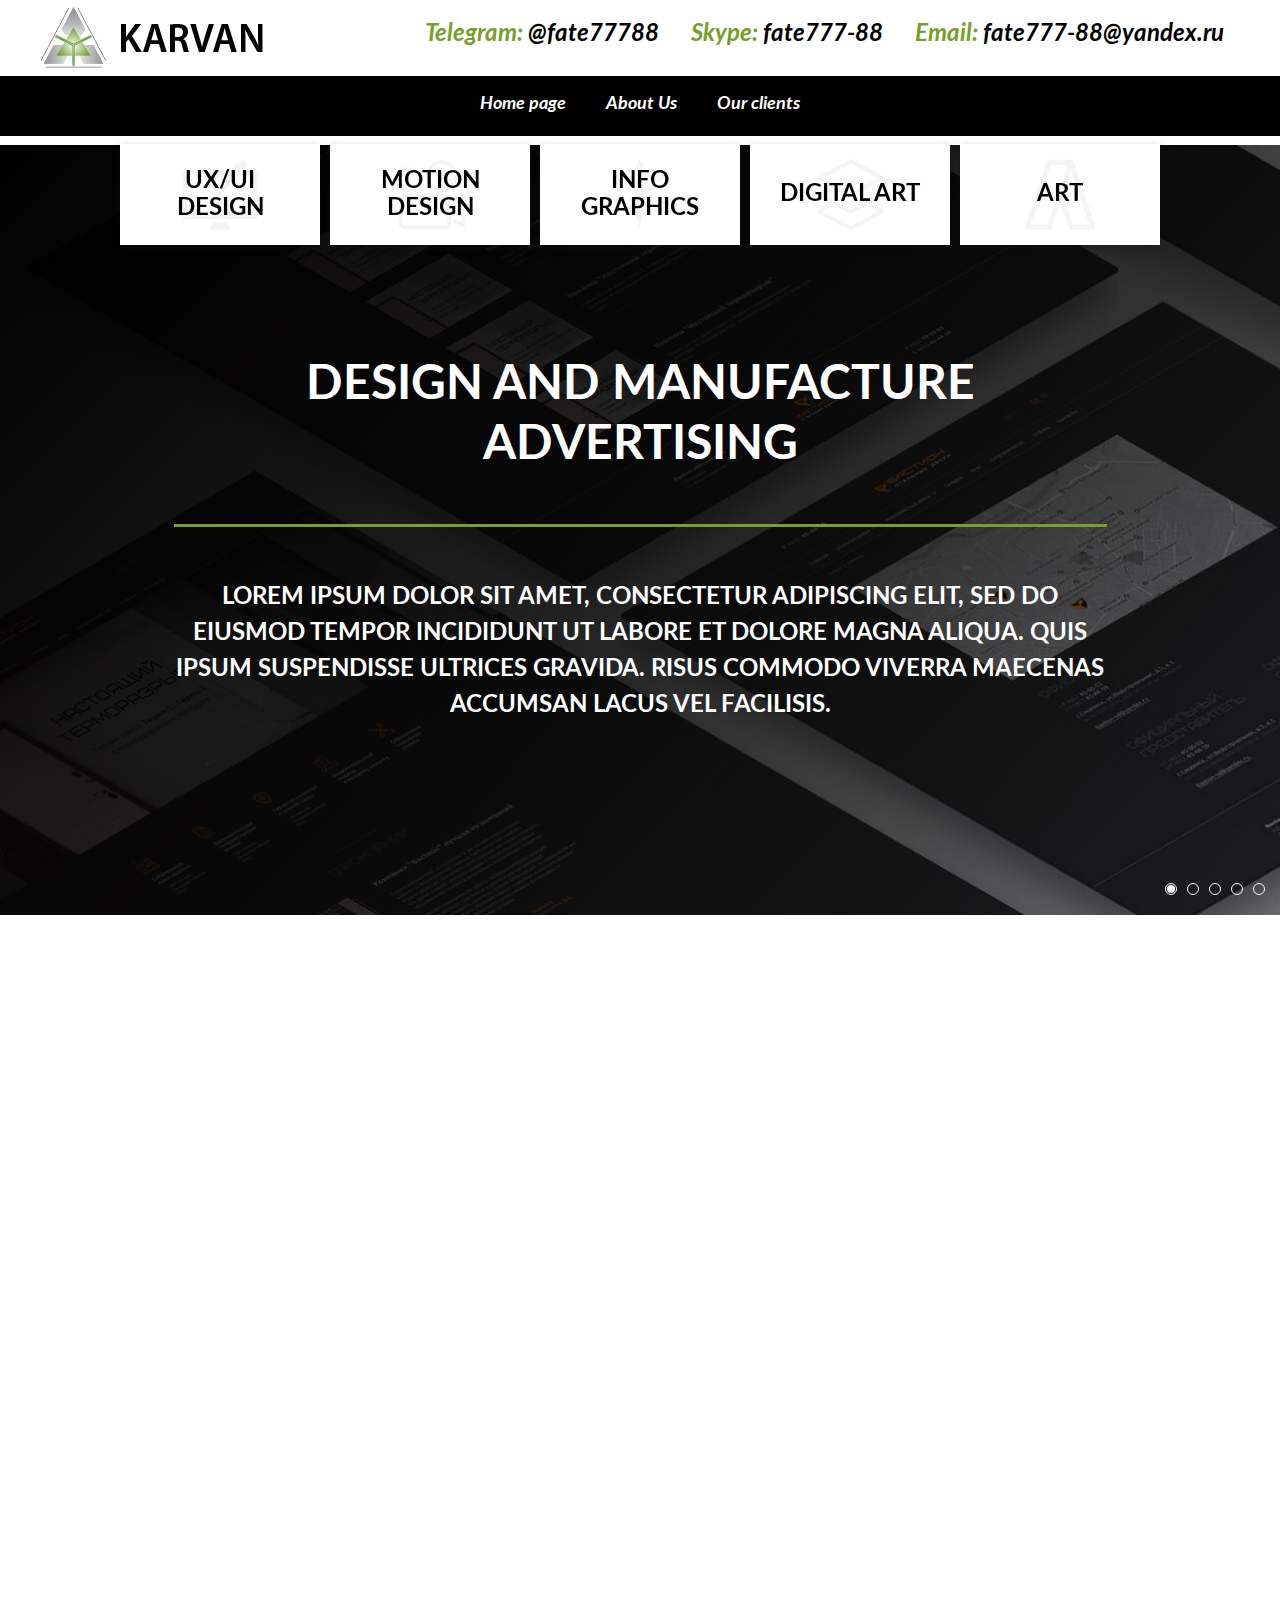
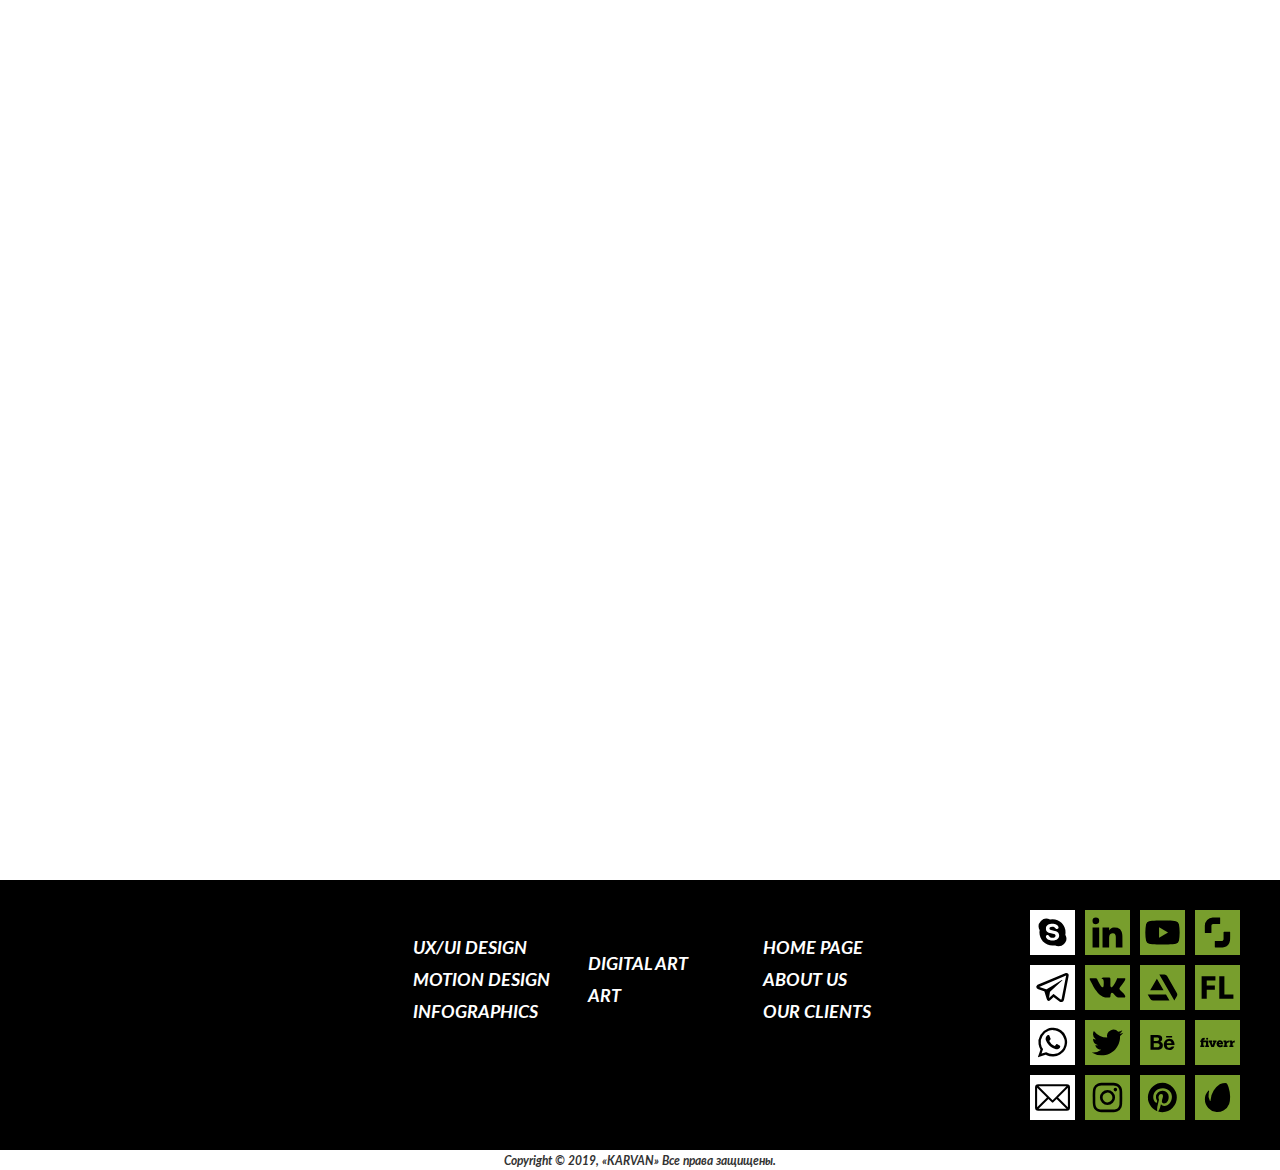
<file: index.html>
<!DOCTYPE html>

<html lang="ru">

<head>
	<meta charset="utf-8">
	<meta http-equiv="X-UA-Compatible" content="IE=edge" >
	<meta name="viewport" content="width=device-width, initial-scale=1.0">
	<meta name="description" content="">
	<link rel="stylesheet" type="text/css" href="style.css">
	<link rel="icon" type="image/png" href="favicon/favicon.ico" sizes="16x16">	
	<title>Karvan</title>
</head>

<body>

	<div class="wrapper">

	<!-- Header -->
		
	<header>
		<div class="header_site">
			<div class="header_row_1">
				<div class="left">
					<a href="#" class="logo">
						<img class="desk_logo" src="img/logo.png" alt="" />
						<img class="resp_logo" src="img/logo_resp.png" alt="" />
					</a>
				</div>
				<div class="right">
					<ul class="contacts_list">
						<li>Telegram: <a href="tg://resolve?domain=fate77788">@fate77788</a></li>
						<li>Skype: <a href="skype:fate777-88">fate777-88</a></li>
						<li>Email: <a href="mailto:fate777-88@yandex.ru">fate777-88@yandex.ru</a></li>
					</ul>
				</div>
			</div>
			<div class="main_nav_wrapp">
				<ul class="main_nav">
					<li><a href="#">Home page</a></li>
					<li><a href="#">About Us</a></li>
					<li><a href="#">Our clients</a></li>
				</ul>
				<button class="respmenubtn">
					<span></span>
					<span></span>
					<span></span>
				</button>
			</div>
			<div class="main_nav_2_wrapp" id="resp_nav">
				<button type="button" class="close_nav"></button>
				<ul class="main_nav_2 animate fadeInUp">
					<li>
						<a href="#">
							<span>UX/UI design</span>
							<img class="def" src="img/icon_01.png" alt="" />
							<img class="hover" src="img/icon_01_white.png" alt="" />
						</a>
					</li>
					<li>
						<a href="#">
							<span>Motion design</span>
							<img class="def" src="img/icon_02.png" alt="" />
							<img class="hover" src="img/icon_02_white.png" alt="" />
						</a>
					</li>
					<li>
						<a href="#">
							<span>Info graphics</span>
							<img class="def" src="img/icon_04.png" alt="" />
							<img class="hover" src="img/icon_04_white.png" alt="" />
						</a>
					</li>
					<li>
						<a href="#">
							<span>digital art</span>
							<img class="def" src="img/icon_03.png" alt="" />
							<img class="hover" src="img/icon_03_white.png" alt="" />
						</a>
					</li>
					<li>
						<a href="#">
							<span>Art</span>
							<img class="def" src="img/icon_5.png" alt="" />
							<img class="hover" src="img/icon_5_white.png" alt="" />
						</a>
					</li>
				</ul>
			</div>
		</div>
	</header>

	<!-- /Header -->

	<!-- Content -->
		<div class="content">
		<!-- Section 1 - Main -->
		<section class="promo_sect">
			<div class="promo_slider">
				<div>
					<div class="slide" style="background-image: url(img/slide_01.jpg);">
						<div class="row">
							<div class="slide_content">
								<h2>Design and manufacture advertising</h2>
								<div class="slide_descript">
									<p>Lorem ipsum dolor sit amet, consectetur adipiscing elit, sed do eiusmod tempor incididunt ut labore et dolore magna aliqua. Quis ipsum suspendisse ultrices gravida. Risus commodo viverra maecenas accumsan lacus vel facilisis.</p>
								</div>
							</div>
						</div>
					</div>
				</div>
				<div>
					<div class="slide" style="background-image: url(img/slide_01.jpg);">
						<div class="row">
							<div class="slide_content">
								<h2>Design and manufacture advertising 2</h2>
								<div class="slide_descript">
									<p>Lorem ipsum dolor sit amet, consectetur adipiscing elit, sed do eiusmod tempor incididunt ut labore et dolore magna aliqua. Quis ipsum suspendisse ultrices gravida. Risus commodo viverra maecenas accumsan lacus vel facilisis. 2</p>
								</div>
							</div>
						</div>
					</div>
				</div>
				<div>
					<div class="slide" style="background-image: url(img/slide_01.jpg);">
						<div class="row">
							<div class="slide_content">
								<h2>Design and manufacture advertising 3</h2>
								<div class="slide_descript">
									<p>Lorem ipsum dolor sit amet, consectetur adipiscing elit, sed do eiusmod tempor incididunt ut labore et dolore magna aliqua. Quis ipsum suspendisse ultrices gravida. Risus commodo viverra maecenas accumsan lacus vel facilisis. 3</p>
								</div>
							</div>
						</div>
					</div>
				</div>
				<div>
					<div class="slide" style="background-image: url(img/slide_01.jpg);">
						<div class="row">
							<div class="slide_content">
								<h2>Design and manufacture advertising 4</h2>
								<div class="slide_descript">
									<p>Lorem ipsum dolor sit amet, consectetur adipiscing elit, sed do eiusmod tempor incididunt ut labore et dolore magna aliqua. Quis ipsum suspendisse ultrices gravida. Risus commodo viverra maecenas accumsan lacus vel facilisis. 4</p>
								</div>
							</div>
						</div>
					</div>
				</div>
				<div>
					<div class="slide" style="background-image: url(img/slide_01.jpg);">
						<div class="row">
							<div class="slide_content">
								<h2>Design and manufacture advertising 5</h2>
								<div class="slide_descript">
									<p>Lorem ipsum dolor sit amet, consectetur adipiscing elit, sed do eiusmod tempor incididunt ut labore et dolore magna aliqua. Quis ipsum suspendisse ultrices gravida. Risus commodo viverra maecenas accumsan lacus vel facilisis. 5</p>
								</div>
							</div>
						</div>
					</div>
				</div>
			</div>
		</section>
		<!-- /Section 1 - Main -->
		<!-- Section 2 - Main -->
		<section class="sect_2">
			<div class="promo_thumbnails animate fadeInUp">
				<a href="#" class="promo_thumb">
					<div class="img_box" style="background-image: url(img/thumb_01.jpg)"></div>
					<h3>UX/UI design</h3>
				</a>
				<a href="#" class="promo_thumb">
					<div class="img_box" style="background-image: url(img/thumb_02.jpg)"></div>
					<h3>Infographics</h3>
				</a>
				<a href="#" class="promo_thumb">
					<div class="img_box" style="background-image: url(img/thumb_03.jpg)"></div>
					<h3>digital art</h3>
				</a>
				<a href="#" class="promo_thumb">
					<div class="img_box" style="background-image: url(img/thumb_04.jpg)"></div>
					<h3>ART</h3>
				</a>
				<a href="#" class="promo_thumb">
					<div class="img_box" style="background-image: url(img/thumb_05.jpg)"></div>
					<h3>Motion design</h3>
					<video id="video_1" src="video/video.mp4" muted="" playsinline="" loop="" poster="img/thumb_05.jpg"></video>
				</a>
			</div>
		</section>
		<!-- /Section 2 - Main -->
		</div>
	<!-- /Content -->

	<!-- Footer -->

	<footer class="footer_section">
		<div class="footer_row_1">
			<div class="left">
				<div class="inner_two_cols">
					<div class="inner_col_1">
						<a href="#" class="logo_2 animate fadeIn">
							<img src="img/logo_2.png" alt="" />
						</a>
					</div>
					<div class="inner_col_2">
						<div class="seo_box">
							<div class="seo_text">
								<ul class="footer_nav">
									<li><a href="#">UX/UI design</a></li>
									<li><a href="#">Motion design</a></li>
									<li><a href="#">Infographics</a></li>
								</ul>
							</div>
							<div class="seo_text">
								<ul class="footer_nav">
									<li><a href="#">digital art</a></li>
									<li><a href="#">ART</a></li>
								</ul>
							</div>
							<div class="seo_text">
								<ul class="footer_nav">
									<li><a href="#">Home page</a></li>
									<li><a href="#">About Us</a></li>
									<li><a href="#">Our clients</a></li>
								</ul>
							</div>
						</div>
					</div>
				</div>
			</div>
			<div class="right">
				<div class="contacts_box">
					<div class="col_1">
						<ul class="contacts_list_2">
							<li>
								<a href="skype:fate777-88" >
									<svg xmlns="http://www.w3.org/2000/svg" viewBox="0 0 45 45"><defs><style>.cls-1{fill:#fff;}</style></defs><g id="Слой_2" data-name="Слой 2"><g id="Слой_1-2" data-name="Слой 1"><g id="_Skype" data-name=" Skype"><path class="cls-1" d="M0,0V45H45V0ZM34.05,34.09a7.66,7.66,0,0,1-5.46,2.26,7.77,7.77,0,0,1-3.81-1l.16,0-.28-.05.14.07a12.4,12.4,0,0,1-2.28.21,12.87,12.87,0,0,1-5.09-1,13.33,13.33,0,0,1-4.15-2.82,12.66,12.66,0,0,1-2.8-4.16,13.14,13.14,0,0,1-.82-7.36l.07.13L9.68,20l0,.14A7.73,7.73,0,0,1,20.05,9.56l-.14,0,.28,0-.14-.07a12.69,12.69,0,0,1,2.47-.24,11.55,11.55,0,0,1,5,1.08,13.13,13.13,0,0,1,7,7,12.91,12.91,0,0,1,1,5.1,14.49,14.49,0,0,1-.2,2.37c0-.06,0-.09-.07-.14l.05.28,0-.16,0,0a7.78,7.78,0,0,1-1.28,9.26Z"/><path class="cls-1" d="M24.94,20.89l-3-.68c-1.16-.26-2.49-.61-2.49-1.71s.95-1.87,2.64-1.87c3.43,0,3.11,2.35,4.81,2.35a1.52,1.52,0,0,0,1.68-1.43c0-2.11-3.38-3.69-6.23-3.69-3.1,0-6.41,1.32-6.41,4.84,0,1.69.61,3.49,3.93,4.33l4.13,1c1.25.31,1.56,1,1.56,1.65,0,1.06-1.05,2.09-2.94,2.09-3.71,0-3.19-2.86-5.18-2.86a1.46,1.46,0,0,0-1.54,1.5c0,1.71,2.07,4,6.69,4,4.39,0,6.57-2.14,6.57-5C29.12,23.6,28.28,21.64,24.94,20.89Z"/></g></g></g></svg>
								</a>
							</li>
							<li>
								<a href="tg://resolve?domain=fate77788" >
									<svg xmlns="http://www.w3.org/2000/svg" viewBox="0 0 45 45"><defs><style>.cls-1{fill:#fff;}</style></defs><g id="Слой_2" data-name="Слой 2"><g id="Слой_1-2" data-name="Слой 1"><g id="Telegram"><path class="cls-1" d="M9.36,22l6.84,2.3a.4.4,0,0,0,.38,0l5.08-3.15,9.74-6a2.1,2.1,0,0,1,.59-.22.22.22,0,0,1,.3.23.69.69,0,0,1-.08.35,1.52,1.52,0,0,1-.33.34l-11.8,11a.5.5,0,0,0-.16.29c-.17,1-.32,2-.48,3s-.28,1.83-.43,2.74l0,0,4.4-4,.24.18,7,5.35.12.09c.37.19.69.19.78-.31q1.09-5.64,2.21-11.28,1.17-6,2.35-12.07a2,2,0,0,0,0-.3L9.09,21.89Z"/><path class="cls-1" d="M0,0V45H45V0ZM38.67,10.59c-.08.73-.25,1.46-.39,2.18q-1.5,7.73-3,15.46c-.44,2.26-.85,4.52-1.34,6.76a2.56,2.56,0,0,1-1.82,1.89,3.28,3.28,0,0,1-2.44-.17.86.86,0,0,1-.2-.13l-5.68-4.35-.2-.16-1.77,1.61L20.1,35.25a1.91,1.91,0,0,1-2.9-.34,5.64,5.64,0,0,1-.54-1.17q-1.14-3.62-2.23-7.23a.39.39,0,0,0-.28-.29c-2-.65-3.91-1.3-5.86-2A3.14,3.14,0,0,1,6.8,23.2a2.08,2.08,0,0,1,.27-2.95,4,4,0,0,1,1.06-.65Q21.35,14,34.57,8.47A6.76,6.76,0,0,1,35.88,8,2.26,2.26,0,0,1,38.67,10.59Z"/></g></g></g></svg>
								</a>
							</li>
							<li>
								<a href="https://api.whatsapp.com/send?phone=+380979118560" target="_blank">
									<svg xmlns="http://www.w3.org/2000/svg" viewBox="0 0 45 45"><defs><style>.cls-1{fill:#fff;}</style></defs><g id="Слой_2" data-name="Слой 2"><g id="Слой_1-2" data-name="Слой 1"><g id="whatsapp"><path class="cls-1" d="M31.24,13.65a11.89,11.89,0,0,0-7.92-3.52,11.68,11.68,0,0,0-4.65.71,12.06,12.06,0,0,0-7.83,12.81A11.71,11.71,0,0,0,13,29.06a.23.23,0,0,1,0,.25c-.47,1.38-.93,2.76-1.4,4.15,0,0,0,.09-.05.18l.23-.07L16,32.22a.31.31,0,0,1,.31,0,12,12,0,0,0,5.92,1.88,11.22,11.22,0,0,0,2.89-.23A11.51,11.51,0,0,0,30,31.69a11.9,11.9,0,0,0,4.75-9,11.43,11.43,0,0,0-.29-3.19A11.75,11.75,0,0,0,31.24,13.65Zm-1.39,14a1.34,1.34,0,0,1-.18.28,4,4,0,0,1-2.14,1.25,3.78,3.78,0,0,1-2.3-.18c-.81-.32-1.64-.63-2.44-1a10.94,10.94,0,0,1-3.26-2.35,17.76,17.76,0,0,1-2.42-3A10.88,10.88,0,0,1,16,20.54a5.2,5.2,0,0,1-.39-1.9,4.18,4.18,0,0,1,1.53-3.23,1.27,1.27,0,0,1,1-.29c.23,0,.46,0,.69,0a.52.52,0,0,1,.5.29,6.66,6.66,0,0,1,.31.73c.31.81.61,1.63.92,2.45a.67.67,0,0,1,0,.6,5.07,5.07,0,0,1-1,1.2c-.3.31-.34.47-.13.84a10,10,0,0,0,3.81,4c.36.2.74.38,1.12.57a.51.51,0,0,0,.7-.14q.61-.69,1.23-1.41a.47.47,0,0,1,.6-.19,4.06,4.06,0,0,1,.6.27l2.45,1.3c.23.12.37.28.33.47A4.27,4.27,0,0,1,29.85,27.69Z"/><path class="cls-1" d="M0,0V45H45V0ZM37.11,23.05a14.38,14.38,0,0,1-20.48,12.1L16,34.81a.36.36,0,0,0-.32,0L11.8,36,8,37.23l-.13,0c.08-.23.15-.45.22-.66.77-2.3,1.55-4.6,2.32-6.91a.31.31,0,0,0,0-.21,14.46,14.46,0,0,1-1.84-5.1A14.41,14.41,0,0,1,17.66,8.68a13.71,13.71,0,0,1,3.63-.85,14,14,0,0,1,2.42,0,14.41,14.41,0,0,1,12.21,8.55A13.73,13.73,0,0,1,37,20.41,14.57,14.57,0,0,1,37.11,23.05Z"/></g></g></g></svg>
								</a>
							</li>
							<li>
								<a href="mailto:fate777-88@yandex.ru" >
									<svg xmlns="http://www.w3.org/2000/svg" viewBox="0 0 45 45"><defs><style>.cls-1{fill:#fff;}</style></defs><g id="Слой_2" data-name="Слой 2"><g id="Слой_1-2" data-name="Слой 1"><g id="Почта"><path d="M23.29,27.31a1,1,0,0,1-1.44,0L18.4,23.89,8.54,33.74H36.46L26.66,24Z"/><polygon fill="#ffffff" points="7.1 12.69 7.1 32.3 16.95 22.45 7.1 12.69"/><path d="M0,0V45H45V0ZM40,32.72a3.08,3.08,0,0,1-3.07,3.07H8.12a3.08,3.08,0,0,1-3.07-3.07V12.28A3.08,3.08,0,0,1,8.12,9.21H36.88A3.08,3.08,0,0,1,40,12.28Z"/><polygon fill="#ffffff" points="37.9 32.3 37.9 12.7 28.1 22.5 37.9 32.3"/><polygon fill="#ffffff" points="36.46 11.26 8.55 11.26 22.57 25.15 36.46 11.26"/></g></g></g></svg>
								</a>
							</li>
						</ul>
					</div>
					<div class="col_2">
						<ul class="contacts_list_3">
							<li>
								<a href="#" >
									<svg xmlns="http://www.w3.org/2000/svg" viewBox="0 0 45 45"><defs><style>.cls-1{fill:#789e2d;}</style></defs><g id="Слой_2" data-name="Слой 2"><g id="Слой_1-2" data-name="Слой 1"><path class="cls-1" d="M0,0V45H45V0ZM14.18,37.45H7.56V17.53h6.62ZM10.88,14.2a3.33,3.33,0,1,1,3.31-3.33A3.33,3.33,0,0,1,10.88,14.2Zm26.57,23v.21H30.81v-.21q0-4.86,0-9.71a7.72,7.72,0,0,0-.26-2.29,2.47,2.47,0,0,0-2.41-1.9,5.14,5.14,0,0,0-1.7.15,2.74,2.74,0,0,0-2,2.05,9.49,9.49,0,0,0-.3,2.6v9.31H17.53V17.53h6.62V20.4l.05,0a.81.81,0,0,0,.12-.14A4.91,4.91,0,0,1,26,18.42a6.08,6.08,0,0,1,2.45-.82,10.65,10.65,0,0,1,4.09.27,5.8,5.8,0,0,1,4.1,3.9,12.57,12.57,0,0,1,.64,3,33.5,33.5,0,0,1,.13,3.61Z"/></g></g></svg>
								</a>
							</li>
							<li>
								<a href="#" >
									<svg xmlns="http://www.w3.org/2000/svg" viewBox="0 0 45 45"><defs><style>.cls-1{fill:#789e2d;}</style></defs><g id="Слой_2" data-name="Слой 2"><g id="Слой_1-2" data-name="Слой 1"><g id="YouTube"><polygon class="cls-1" points="19.08 27.65 28.04 22.52 19.08 17.37 19.08 27.65"/><path class="cls-1" d="M0,0V45H45V0ZM38.93,30.78a4.3,4.3,0,0,1-3,3c-2.7.72-13.42.72-13.42.72s-10.76,0-13.43-.72a4.3,4.3,0,0,1-3-3,44.91,44.91,0,0,1-.74-8.26,45.19,45.19,0,0,1,.74-8.3,4.33,4.33,0,0,1,3-3c2.7-.73,13.43-.71,13.43-.71s10.75,0,13.42.71a4.33,4.33,0,0,1,3,3,45.24,45.24,0,0,1,.71,8.3A44.88,44.88,0,0,1,38.93,30.78Z"/></g></g></g></svg>
								</a>
							</li>
							<li>
								<a href="#" >
									<svg xmlns="http://www.w3.org/2000/svg" viewBox="0 0 45 45"><defs><style>.cls-1{fill:#789e2d;}</style></defs><g id="Слой_2" data-name="Слой 2"><g id="Слой_1-2" data-name="Слой 1"><path id="Shutterstock" class="cls-1" d="M0,0V45H45V0ZM16.43,16.19c0,2.1,0,4.21,0,6.31,0,.47-.13.61-.61.61-1.81,0-3.62,0-5.44,0-.42,0-.56-.12-.55-.55,0-2.26,0-4.52,0-6.78a8.41,8.41,0,0,1,7.88-8.27c1.09-.07,2.19,0,3.28,0V7.44c1.2,0,2.4,0,3.6,0,.41,0,.57.12.56.55,0,1.82,0,3.63,0,5.44,0,.41-.13.52-.53.52-2,0-4,0-5.95,0A2,2,0,0,0,16.43,16.19ZM35,30.38a8.29,8.29,0,0,1-6.24,6.87,10.77,10.77,0,0,1-2.33.29c-2,0-4.07,0-6.11,0-.41,0-.53-.12-.52-.52,0-1.82,0-3.63,0-5.44,0-.44.15-.55.57-.55,2,0,3.93,0,5.9,0a2,2,0,0,0,2.28-2.27c0-2.09,0-4.18,0-6.26,0-.48.09-.66.62-.65,1.83,0,3.66,0,5.49,0,.39,0,.5.12.49.5,0,1.23,0,2.46,0,3.69h0C35.11,27.52,35.17,29,35,30.38Z"/></g></g></svg>
								</a>
							</li>
							<li>
								<a href="#" >
									<svg xmlns="http://www.w3.org/2000/svg" viewBox="0 0 45 45"><defs><style>.cls-1{fill:#789e2d;}</style></defs><g id="Слой_2" data-name="Слой 2"><g id="Слой_1-2" data-name="Слой 1"><path id="VK" class="cls-1" d="M0,0V45H45V0ZM40.29,14.18a6.62,6.62,0,0,1-.75,1.92,20.8,20.8,0,0,1-1.67,2.49L36,21.11c-.42.58-.87,1.15-1.25,1.76A1.49,1.49,0,0,0,35,24.94c.84.87,1.74,1.69,2.6,2.55A15,15,0,0,1,40,30.39a1.74,1.74,0,0,1,.26,1.31,1.07,1.07,0,0,1-1.05.85q-2.47,0-4.95,0A5.52,5.52,0,0,1,33,32.48a4.16,4.16,0,0,1-2.16-1.25c-.63-.66-1.22-1.35-1.84-2a6.07,6.07,0,0,0-1.24-1.13,1.13,1.13,0,0,0-1.77.48,4.7,4.7,0,0,0-.48,1.72c0,.39-.05.79-.11,1.18a1.07,1.07,0,0,1-1.1,1,16.17,16.17,0,0,1-1.84.07,13.05,13.05,0,0,1-4.57-.91,12.51,12.51,0,0,1-3.15-1.86,14.1,14.1,0,0,1-2-2c-.6-.72-1.18-1.45-1.72-2.21a39,39,0,0,1-2.63-4.14c-.65-1.18-1.3-2.36-1.9-3.56S5.34,15.58,4.81,14.4a1.36,1.36,0,0,1-.12-.63.57.57,0,0,1,.53-.55,8.11,8.11,0,0,1,1.21-.08q1.46,0,2.91,0c.53,0,1.07,0,1.61,0a1.31,1.31,0,0,1,1.13.81c.25.51.44,1,.69,1.55.42.86.84,1.72,1.3,2.56.37.66.77,1.3,1.19,1.93a8.94,8.94,0,0,0,1.3,1.69,3.49,3.49,0,0,0,.54.41.8.8,0,0,0,1.24-.41,4.35,4.35,0,0,0,.32-1.47c0-.92.1-1.83.09-2.75a13.8,13.8,0,0,0-.19-2,1.93,1.93,0,0,0-1.64-1.72l-.13,0c-.26-.07-.29-.17-.14-.38a2.09,2.09,0,0,1,1.81-.9c1.84,0,3.68,0,5.52,0a1.2,1.2,0,0,1,1.33,1.06,4.06,4.06,0,0,1,.08.69v3.06h0v3.13a2.77,2.77,0,0,0,.35,1.35.84.84,0,0,0,1.34.23,11.31,11.31,0,0,0,1.54-1.77,25.41,25.41,0,0,0,2.54-4.52c.27-.59.51-1.19.75-1.78a1.21,1.21,0,0,1,1.23-.78h4.77c.44,0,.88,0,1.31,0a2.31,2.31,0,0,1,.72.22A.7.7,0,0,1,40.29,14.18Z"/></g></g></svg>
								</a>
							</li>
							<li>
								<a href="#" >
									<svg xmlns="http://www.w3.org/2000/svg" viewBox="0 0 45 45"><defs><style>.cls-1{fill:#789e2d;}</style></defs><g id="Слой_2" data-name="Слой 2"><g id="Слой_1-2" data-name="Слой 1"><path id="artstation.com" class="cls-1" d="M0,0V45H45V0ZM16.87,13.7l6.7,11.62H10.16Zm-4,21.81a3,3,0,0,1-2.67-1.64h0l-2.5-4.32H26l3.44,6Zm23.81-4.12-2.36,4.1-15-26h5.13a3,3,0,0,1,2.64,1.59L36.81,28a3,3,0,0,1,.48,1.62A3,3,0,0,1,36.69,31.39Z"/></g></g></svg>
								</a>
							</li>
							<li>
								<a href="#" >
									<svg xmlns="http://www.w3.org/2000/svg" viewBox="0 0 45 45"><defs><style>.cls-1{fill:#789e2d;}</style></defs><g id="Слой_2" data-name="Слой 2"><g id="Слой_1-2" data-name="Слой 1"><path id="FL.RU" class="cls-1" d="M0,0V45H45V0ZM20.42,15.4H11.74v5.16h8.11v4.15H11.74v9.08H6.62V11.21h13.8Zm18,18.39H24.28V11.21H29.4V29.5h9Z"/></g></g></svg>
								</a>
							</li>
							<li>
								<a href="#" >
									<svg xmlns="http://www.w3.org/2000/svg" viewBox="0 0 45 45"><defs><style>.cls-1{fill:#789e2d;}</style></defs><g id="Слой_2" data-name="Слой 2"><g id="Слой_1-2" data-name="Слой 1"><path id="Twitter" class="cls-1" d="M0,0V45H45V0ZM35.05,16.11c0,.27,0,.55,0,.82,0,8.54-6.51,18.4-18.41,18.4a18.36,18.36,0,0,1-9.94-2.91,13.13,13.13,0,0,0,1.54.09,13,13,0,0,0,8-2.77,6.48,6.48,0,0,1-6.05-4.49,6.78,6.78,0,0,0,1.2.11,6.91,6.91,0,0,0,1.71-.22A6.48,6.48,0,0,1,8,18.79v-.08a6.54,6.54,0,0,0,2.93.81A6.46,6.46,0,0,1,8,14.13a6.34,6.34,0,0,1,.87-3.25,18.38,18.38,0,0,0,13.34,6.74,6.47,6.47,0,0,1,11-5.9,13.23,13.23,0,0,0,4.11-1.55,6.57,6.57,0,0,1-2.84,3.58,13.24,13.24,0,0,0,3.71-1l.06,0A13.23,13.23,0,0,1,35.05,16.11Z"/></g></g></svg>
								</a>
							</li>
							<li>
								<a href="#" >
									<svg xmlns="http://www.w3.org/2000/svg" viewBox="0 0 45 45"><defs><style>.cls-1{fill:#789e2d;}</style></defs><g id="Слой_2" data-name="Слой 2"><g id="Слой_1-2" data-name="Слой 1"><path class="cls-1" d="M17.25,23.18H13.74v4.05H17.2v0a4.46,4.46,0,0,0,.91-.09,2.16,2.16,0,0,0,.76-.3,1.54,1.54,0,0,0,.52-.58,2,2,0,0,0,.19-1,1.94,1.94,0,0,0-.64-1.62A2.75,2.75,0,0,0,17.25,23.18Z"/><path class="cls-1" d="M17,21a2.4,2.4,0,0,0,1.43-.41A1.55,1.55,0,0,0,19,19.2a1.88,1.88,0,0,0-.18-.85,1.44,1.44,0,0,0-.5-.51,2.28,2.28,0,0,0-.72-.26,4.68,4.68,0,0,0-.84-.07h-3V21Z"/><path class="cls-1" d="M30.8,21.58h0A2.22,2.22,0,0,0,29.15,21a2.4,2.4,0,0,0-1.16.24,2.17,2.17,0,0,0-.74.59,2,2,0,0,0-.39.75,3.54,3.54,0,0,0-.14.71h4.76a2.92,2.92,0,0,0-.67-1.69Z"/><path class="cls-1" d="M0,0V45H45V0ZM26.12,16h6v1.45h-6Zm-3.7,11.4a3.7,3.7,0,0,1-1.16,1.35,5.12,5.12,0,0,1-1.67.77,7.58,7.58,0,0,1-1.91.25H10.5V15h6.94a8.8,8.8,0,0,1,1.92.19,4.36,4.36,0,0,1,1.49.61,2.83,2.83,0,0,1,1,1.12,4.07,4.07,0,0,1,.34,1.73,3.23,3.23,0,0,1-.51,1.86,3.7,3.7,0,0,1-1.5,1.22,3.55,3.55,0,0,1,2,1.37,4.09,4.09,0,0,1,.67,2.36A4.13,4.13,0,0,1,22.42,27.39Zm5.08-.23,0,0a2.67,2.67,0,0,0,1.88.63,2.61,2.61,0,0,0,1.53-.45,1.86,1.86,0,0,0,.78-.94h2.59a4.91,4.91,0,0,1-1.9,2.75,5.5,5.5,0,0,1-3.08.83A6.17,6.17,0,0,1,27,29.6a5,5,0,0,1-1.72-1.14,5.09,5.09,0,0,1-1.07-1.77,6.4,6.4,0,0,1-.38-2.27,6.05,6.05,0,0,1,.41-2.23,5.38,5.38,0,0,1,1.12-1.79,5.24,5.24,0,0,1,1.73-1.19,5.37,5.37,0,0,1,2.22-.44,5.15,5.15,0,0,1,2.38.52,4.83,4.83,0,0,1,1.66,1.41,5.52,5.52,0,0,1,.94,2,8.07,8.07,0,0,1,.21,2.38H26.79A3,3,0,0,0,27.5,27.16Z"/></g></g></svg>
								</a>
							</li>
							<li>
								<a href="#" >
									<svg xmlns="http://www.w3.org/2000/svg" viewBox="0 0 45 45"><defs><style>.cls-1{fill:#789e2d;}</style></defs><g id="Слой_2" data-name="Слой 2"><g id="Слой_1-2" data-name="Слой 1"><g id="Fiverr"><path class="cls-1" d="M25,22a1,1,0,0,0-1.05.94h1.8A.84.84,0,0,0,25,22Z"/><path class="cls-1" d="M0,0V45H45V0ZM12.14,17.73a1.05,1.05,0,0,1,0,2.1,1.05,1.05,0,1,1,0-2.1ZM14,27.06H10.21V25.52H11V22.16H8.37V25.5H9.3v1.55h-4V25.51h.78V22.12H5.25V20.56l.89,0a2.25,2.25,0,0,1,1-2.26,4.43,4.43,0,0,1,2.62-.37v1.58a8.83,8.83,0,0,0-1.32.4c-.12.05-.12.39-.18.66h4.93v5H14Zm6.52-4.27c-.45,1.34-1,2.66-1.45,4a.39.39,0,0,1-.45.31c-.65,0-1.31,0-2,0a.38.38,0,0,1-.42-.29c-.48-1.34-1-2.67-1.47-4-.16-.48-.34-.81-.95-.63V20.57h3.43v1.54l-.53,0,.93,3.06c.31-1,.63-2,.95-3.05l-.52,0V20.57h3.42v1.5s0,.05-.05,0C20.92,22,20.72,22.31,20.55,22.79ZM28,24.21H23.86c.11,1.29,1.44,1.53,3.35.62L28,26.3c-1.89,1.68-5.24,1.09-6.15-1.1a3.39,3.39,0,0,1,4.25-4.63A2.68,2.68,0,0,1,28,23,10.09,10.09,0,0,1,28,24.21Zm5.89-1.63h-.37a1.64,1.64,0,0,0-1.85,1.62c0,.41,0,.83,0,1.29h.84v1.57H28.57V25.51h.86V23.68c0-.36,0-.71,0-1.07s-.13-.53-.51-.49a2.1,2.1,0,0,1-.36,0V20.57c.8,0,1.61,0,2.42,0,.35,0,.53.31.56.66s0,.41,0,.73a2.34,2.34,0,0,1,2.34-1.53Zm5.86,0h-.6A1.57,1.57,0,0,0,37.57,24c-.07.49,0,1-.08,1.54h.89v1.56h-4V25.5h.86c0-1.06,0-2.08,0-3.1,0-.09-.19-.23-.31-.26a1.92,1.92,0,0,0-.54,0V20.56c.79,0,1.59,0,2.38,0a.62.62,0,0,1,.6.66c0,.21,0,.41,0,.75a2.33,2.33,0,0,1,2.34-1.55Z"/></g></g></g></svg>
								</a>
							</li>
							<li>
								<a href="#" >
									<svg xmlns="http://www.w3.org/2000/svg" viewBox="0 0 45 45"><defs><style>.cls-1{fill:#789e2d;}</style></defs><g id="Слой_2" data-name="Слой 2"><g id="Слой_1-2" data-name="Слой 1"><g id="Instagram"><circle class="cls-1" cx="22.5" cy="22.5" r="4.92" transform="translate(-3.31 3.89) rotate(-9.22)"/><path class="cls-1" d="M0,0V45H45V0ZM37.17,28.59a10.93,10.93,0,0,1-.68,3.58,7.65,7.65,0,0,1-4.32,4.32,10.93,10.93,0,0,1-3.58.68c-1.58.07-2.08.09-6.09.09s-4.51,0-6.09-.09a10.93,10.93,0,0,1-3.58-.68,7.29,7.29,0,0,1-2.61-1.71,7.16,7.16,0,0,1-1.71-2.61,10.93,10.93,0,0,1-.68-3.58c-.07-1.58-.09-2.08-.09-6.09s0-4.51.09-6.09a10.93,10.93,0,0,1,.68-3.58,7.65,7.65,0,0,1,4.32-4.32,10.93,10.93,0,0,1,3.58-.68c1.58-.07,2.08-.09,6.09-.09s4.51,0,6.09.09a10.93,10.93,0,0,1,3.58.68,7.16,7.16,0,0,1,2.61,1.71,7.29,7.29,0,0,1,1.71,2.61,10.93,10.93,0,0,1,.68,3.58c.07,1.58.09,2.08.09,6.09S37.25,27,37.17,28.59Z"/><path class="cls-1" d="M34,13.79a4.83,4.83,0,0,0-2.8-2.8,8.31,8.31,0,0,0-2.74-.51c-1.56-.07-2-.09-6-.09l-.06,0c-3.94,0-4.4,0-6,.07a8.52,8.52,0,0,0-2.74.52A4.39,4.39,0,0,0,12,12.05a4.41,4.41,0,0,0-1.11,1.7,8.6,8.6,0,0,0-.52,2.75c-.05,1.57-.07,2.05-.07,6s0,4.41.07,6a8.6,8.6,0,0,0,.52,2.75A4.56,4.56,0,0,0,12,32.89,4.5,4.5,0,0,0,13.73,34a8.08,8.08,0,0,0,2.76.52c1.56.07,2,.09,6,.09s4.41,0,6-.08A8.39,8.39,0,0,0,31.19,34a4.79,4.79,0,0,0,1.7-1.1,4.71,4.71,0,0,0,1.1-1.7,8,8,0,0,0,.52-2.74c.07-1.56.09-2,.09-6s0-4.41-.08-6A8.31,8.31,0,0,0,34,13.79ZM22.5,30.08a7.58,7.58,0,1,1,7.58-7.58A7.58,7.58,0,0,1,22.5,30.08Zm7.88-13.69a1.77,1.77,0,1,1,1.77-1.77A1.77,1.77,0,0,1,30.38,16.39Z"/></g></g></g></svg>
								</a>
							</li>
							<li>
								<a href="#" >
									<svg xmlns="http://www.w3.org/2000/svg" viewBox="0 0 45 45"><defs><style>.cls-1{fill:#789e2d;}</style></defs><g id="Слой_2" data-name="Слой 2"><g id="Слой_1-2" data-name="Слой 1"><path id="Pinterest" class="cls-1" d="M0,0V45H45V0ZM22.48,37.18a14.43,14.43,0,0,1-4.34-.66A16.24,16.24,0,0,0,20,32.68l.92-3.49a4,4,0,0,0,3.37,1.69c4.44,0,7.63-4.07,7.63-9.13,0-4.84-4-8.47-9-8.47-6.32,0-9.68,4.26-9.68,8.87,0,2.17,1.14,4.84,3,5.69.28.13.43.07.49-.21s.3-1.2.41-1.66a.45.45,0,0,0-.1-.42,5.71,5.71,0,0,1-1.09-3.36,6.35,6.35,0,0,1,6.62-6.36,5.79,5.79,0,0,1,6.12,6c0,4-2,6.71-4.61,6.71a2.13,2.13,0,0,1-2.17-2.65C22.22,24.11,23,22.23,23,21a1.84,1.84,0,0,0-1.86-2.06c-1.47,0-2.65,1.52-2.65,3.56A5.28,5.28,0,0,0,19,24.64s-1.46,6.14-1.72,7.29a13.86,13.86,0,0,0-.05,4.21A14.66,14.66,0,0,1,22.52,7.82l0,0a14.67,14.67,0,0,1,0,29.33Z"/></g></g></svg>
								</a>
							</li>
							<li>
								<a href="#" >
									<svg xmlns="http://www.w3.org/2000/svg" viewBox="0 0 45 45"><defs><style>.cls-1{fill:#789e2d;}</style></defs><g id="Слой_2" data-name="Слой 2"><g id="Слой_1-2" data-name="Слой 1"><path id="Envato" class="cls-1" d="M0,0V45H45V0ZM34.14,28.9a11.84,11.84,0,0,1-5.66,6.49,12.48,12.48,0,0,1-15.23-2.47,12.43,12.43,0,0,1,.06-17.09c.13-.15.25-.33.5-.16s.41.32.32.63a18.14,18.14,0,0,0-.43,1.91,11.2,11.2,0,0,0,1.05,7.3,1.43,1.43,0,0,0,.12.21.49.49,0,0,0,.5.2c.19-.05.13-.24.14-.38a19.89,19.89,0,0,1,3.16-10.06,23.21,23.21,0,0,1,6.4-6.4A.65.65,0,0,1,25.29,9a17.05,17.05,0,0,1,5-.92A2,2,0,0,1,32.2,9.11a15.38,15.38,0,0,1,1.43,3.37A33.65,33.65,0,0,1,35.09,21c0,.22,0,.44,0,.66s0,.45,0,.67A19.42,19.42,0,0,1,34.14,28.9Z"/></g></g></svg>
								</a>
							</li>
						</ul>
					</div>
				</div>
			</div>
		</div>
		<div class="footer_row_2">
			<p>Copyright © 2019, «KARVAN» Все права защищены.</p>
		</div>
	</footer>

	<!-- /Footer -->

	</div>

	<link rel="stylesheet" type="text/css" href="responsive.css">
	<link rel="stylesheet" type="text/css" href="slick/slick.css">
	<link rel="stylesheet" type="text/css" href="vendors/css/jquery.mCustomScrollbar.css">
	<link rel="stylesheet" type="text/css" href="vendors/css/jquery.fancybox.css">
	<script src="vendors/js/jquery.js"></script>
	<script src="slick/slick.js"></script>
	<script type="text/javascript" src="vendors/js/jquery.mCustomScrollbar.concat.min.js"></script>
	<script src="vendors/js/jquery.fancybox.js"></script>
	<script src="js/scripts.js"></script>

</body>
</html>
</file>
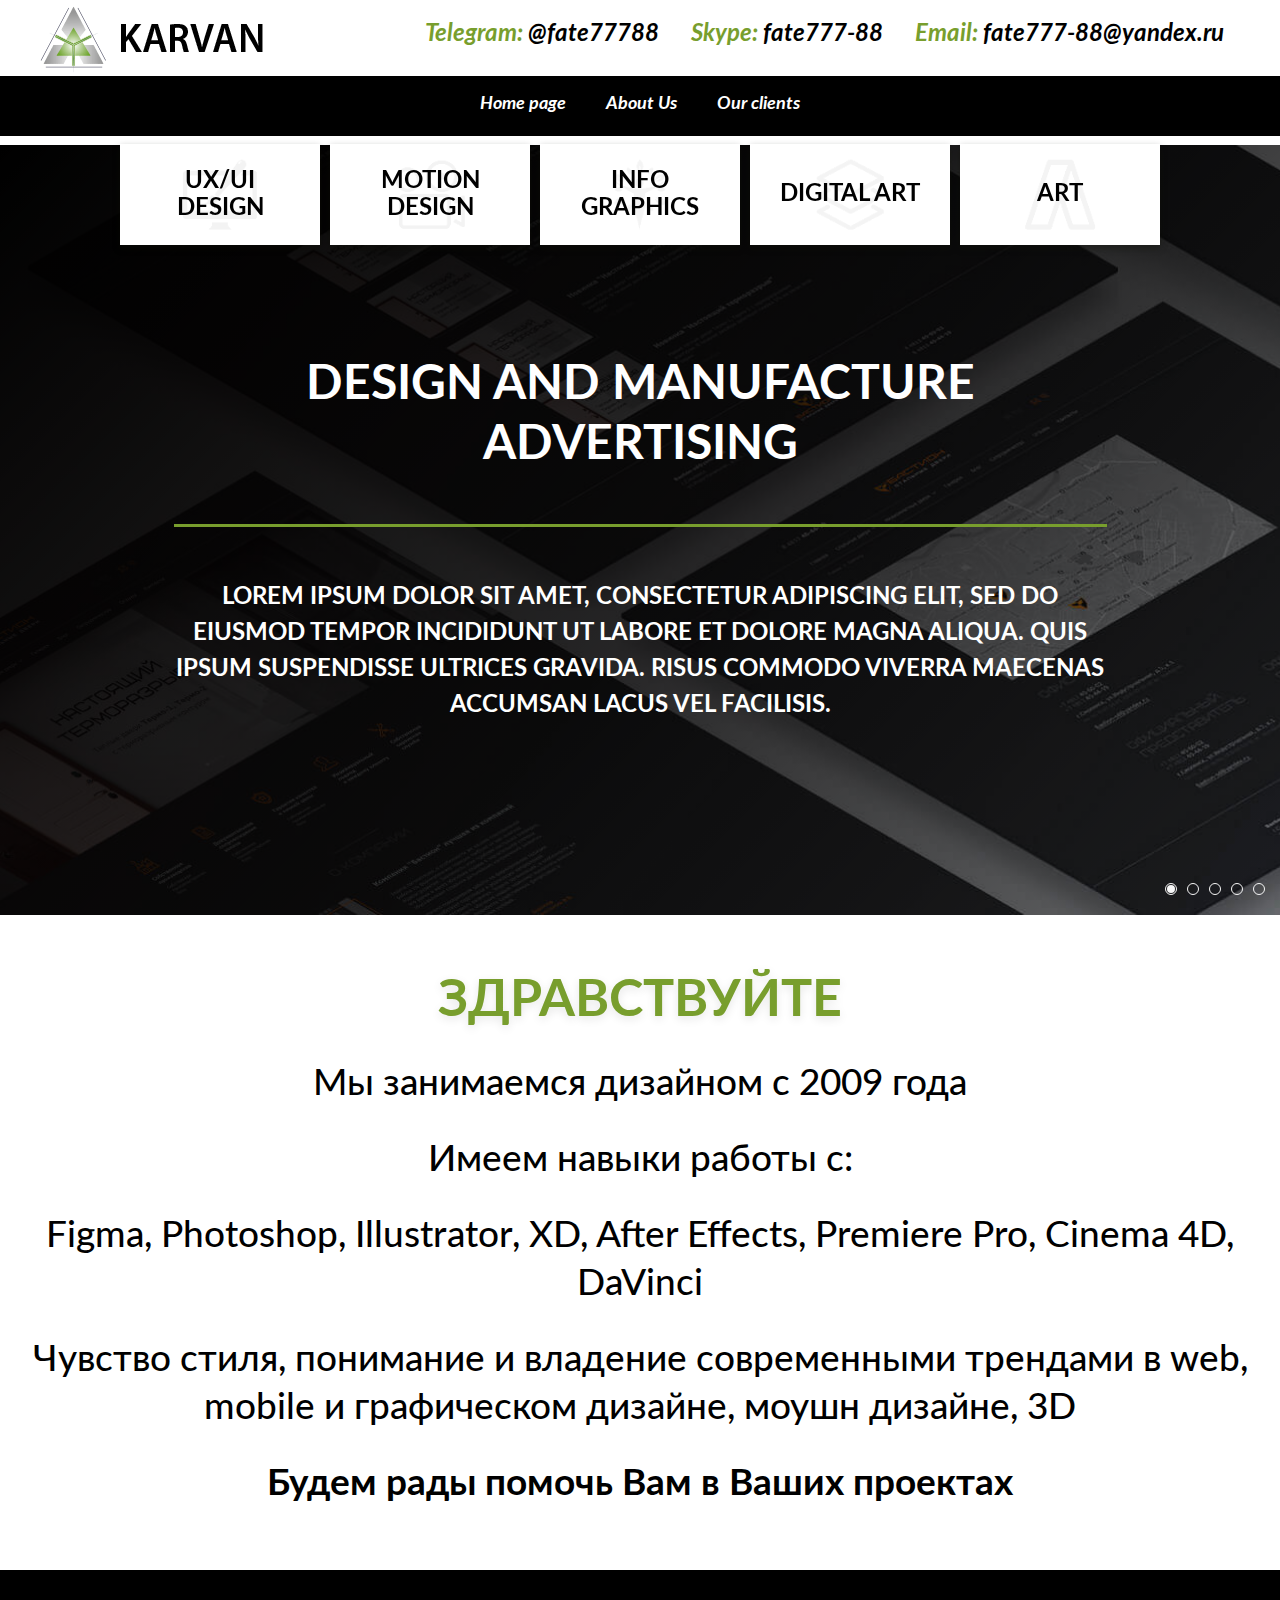
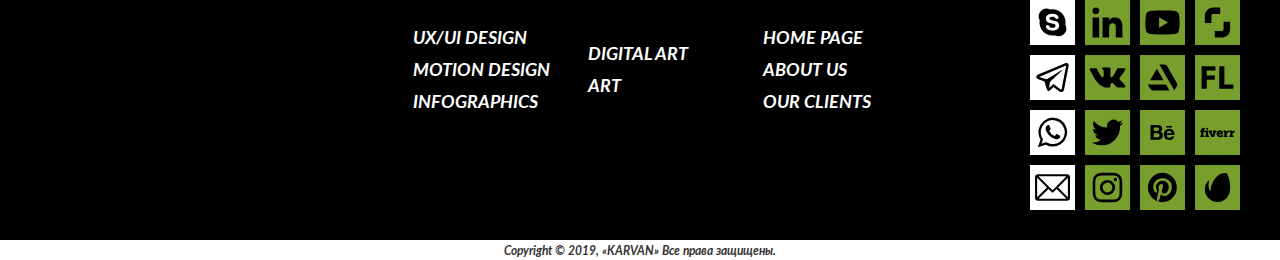
<file: about.html>
<!DOCTYPE html>

<html lang="ru">

<head>
	<meta charset="utf-8">
	<meta http-equiv="X-UA-Compatible" content="IE=edge" >
	<meta name="viewport" content="width=device-width, initial-scale=1.0">
	<meta name="description" content="">
	<link rel="stylesheet" type="text/css" href="style.css">
	<link rel="icon" type="image/png" href="favicon/favicon.ico" sizes="16x16">	
	<title>Karvan</title>
</head>

<body>

	<div class="wrapper">

	<!-- Header -->
		
	<header>
		<div class="header_site">
			<div class="header_row_1">
				<div class="left">
					<a href="#" class="logo">
						<img class="desk_logo" src="img/logo.png" alt="" />
						<img class="resp_logo" src="img/logo_resp.png" alt="" />
					</a>
				</div>
				<div class="right">
					<ul class="contacts_list">
						<li>Telegram: <a href="tg://resolve?domain=fate77788">@fate77788</a></li>
						<li>Skype: <a href="skype:fate777-88">fate777-88</a></li>
						<li>Email: <a href="mailto:fate777-88@yandex.ru">fate777-88@yandex.ru</a></li>
					</ul>
				</div>
			</div>
			<div class="main_nav_wrapp">
				<ul class="main_nav">
					<li><a href="#">Home page</a></li>
					<li><a href="#">About Us</a></li>
					<li><a href="#">Our clients</a></li>
				</ul>
				<button class="respmenubtn">
					<span></span>
					<span></span>
					<span></span>
				</button>
			</div>
			<div class="main_nav_2_wrapp" id="resp_nav">
				<button type="button" class="close_nav"></button>
				<ul class="main_nav_2 animate fadeInUp">
					<li>
						<a href="#">
							<span>UX/UI design</span>
							<img class="def" src="img/icon_01.png" alt="" />
							<img class="hover" src="img/icon_01_white.png" alt="" />
						</a>
					</li>
					<li>
						<a href="#">
							<span>Motion design</span>
							<img class="def" src="img/icon_02.png" alt="" />
							<img class="hover" src="img/icon_02_white.png" alt="" />
						</a>
					</li>
					<li>
						<a href="#">
							<span>Info graphics</span>
							<img class="def" src="img/icon_04.png" alt="" />
							<img class="hover" src="img/icon_04_white.png" alt="" />
						</a>
					</li>
					<li>
						<a href="#">
							<span>digital art</span>
							<img class="def" src="img/icon_03.png" alt="" />
							<img class="hover" src="img/icon_03_white.png" alt="" />
						</a>
					</li>
					<li>
						<a href="#">
							<span>Art</span>
							<img class="def" src="img/icon_5.png" alt="" />
							<img class="hover" src="img/icon_5_white.png" alt="" />
						</a>
					</li>
				</ul>
			</div>
		</div>
	</header>

	<!-- /Header -->

	<!-- Content -->
		<div class="content">
		<!-- Section 1 - Main -->
		<section class="promo_sect">
			<div class="promo_slider">
				<div>
					<div class="slide" style="background-image: url(img/slide_01.jpg);">
						<div class="row">
							<div class="slide_content">
								<h2>Design and manufacture advertising</h2>
								<div class="slide_descript">
									<p>Lorem ipsum dolor sit amet, consectetur adipiscing elit, sed do eiusmod tempor incididunt ut labore et dolore magna aliqua. Quis ipsum suspendisse ultrices gravida. Risus commodo viverra maecenas accumsan lacus vel facilisis.</p>
								</div>
							</div>
						</div>
					</div>
				</div>
				<div>
					<div class="slide" style="background-image: url(img/slide_01.jpg);">
						<div class="row">
							<div class="slide_content">
								<h2>Design and manufacture advertising 2</h2>
								<div class="slide_descript">
									<p>Lorem ipsum dolor sit amet, consectetur adipiscing elit, sed do eiusmod tempor incididunt ut labore et dolore magna aliqua. Quis ipsum suspendisse ultrices gravida. Risus commodo viverra maecenas accumsan lacus vel facilisis. 2</p>
								</div>
							</div>
						</div>
					</div>
				</div>
				<div>
					<div class="slide" style="background-image: url(img/slide_01.jpg);">
						<div class="row">
							<div class="slide_content">
								<h2>Design and manufacture advertising 3</h2>
								<div class="slide_descript">
									<p>Lorem ipsum dolor sit amet, consectetur adipiscing elit, sed do eiusmod tempor incididunt ut labore et dolore magna aliqua. Quis ipsum suspendisse ultrices gravida. Risus commodo viverra maecenas accumsan lacus vel facilisis. 3</p>
								</div>
							</div>
						</div>
					</div>
				</div>
				<div>
					<div class="slide" style="background-image: url(img/slide_01.jpg);">
						<div class="row">
							<div class="slide_content">
								<h2>Design and manufacture advertising 4</h2>
								<div class="slide_descript">
									<p>Lorem ipsum dolor sit amet, consectetur adipiscing elit, sed do eiusmod tempor incididunt ut labore et dolore magna aliqua. Quis ipsum suspendisse ultrices gravida. Risus commodo viverra maecenas accumsan lacus vel facilisis. 4</p>
								</div>
							</div>
						</div>
					</div>
				</div>
				<div>
					<div class="slide" style="background-image: url(img/slide_01.jpg);">
						<div class="row">
							<div class="slide_content">
								<h2>Design and manufacture advertising 5</h2>
								<div class="slide_descript">
									<p>Lorem ipsum dolor sit amet, consectetur adipiscing elit, sed do eiusmod tempor incididunt ut labore et dolore magna aliqua. Quis ipsum suspendisse ultrices gravida. Risus commodo viverra maecenas accumsan lacus vel facilisis. 5</p>
								</div>
							</div>
						</div>
					</div>
				</div>
			</div>
		</section>
		<!-- /Section 1 - Main -->
		<!-- Section 2 -About -->
		<section class="sect_2_about">
			<div class="row">
				<div class="about_article">
					<h2>Здравствуйте</h2>
					<p>Мы занимаемся дизайном с 2009 года</p>
					<p>Имеем навыки работы с:</p>
					<p>Figma, Photoshop, Illustrator, XD, After Effects, Premiere Pro, Cinema 4D, DaVinci</p>
					<p>Чувство стиля, понимание и владение современными трендами в web, mobile и графическом дизайне, моушн дизайне, 3D</p>
					<p class="p_bold">Будем рады помочь Вам в Ваших проектах</p>
				</div>
			</div>
		</section>
		<!-- /Section 2 - About-->
		</div>
	<!-- /Content -->

	<!-- Footer -->

	<footer class="footer_section">
		<div class="footer_row_1">
			<div class="left">
				<div class="inner_two_cols">
					<div class="inner_col_1">
						<a href="#" class="logo_2 animate fadeIn">
							<img src="img/logo_2.png" alt="" />
						</a>
					</div>
					<div class="inner_col_2">
						<div class="seo_box">
							<div class="seo_text">
								<ul class="footer_nav">
									<li><a href="#">UX/UI design</a></li>
									<li><a href="#">Motion design</a></li>
									<li><a href="#">Infographics</a></li>
								</ul>
							</div>
							<div class="seo_text">
								<ul class="footer_nav">
									<li><a href="#">digital art</a></li>
									<li><a href="#">ART</a></li>
								</ul>
							</div>
							<div class="seo_text">
								<ul class="footer_nav">
									<li><a href="#">Home page</a></li>
									<li><a href="#">About Us</a></li>
									<li><a href="#">Our clients</a></li>
								</ul>
							</div>
						</div>
					</div>
				</div>
			</div>
			<div class="right">
				<div class="contacts_box">
					<div class="col_1">
						<ul class="contacts_list_2">
							<li>
								<a href="skype:fate777-88" >
									<svg xmlns="http://www.w3.org/2000/svg" viewBox="0 0 45 45"><defs><style>.cls-1{fill:#fff;}</style></defs><g id="Слой_2" data-name="Слой 2"><g id="Слой_1-2" data-name="Слой 1"><g id="_Skype" data-name=" Skype"><path class="cls-1" d="M0,0V45H45V0ZM34.05,34.09a7.66,7.66,0,0,1-5.46,2.26,7.77,7.77,0,0,1-3.81-1l.16,0-.28-.05.14.07a12.4,12.4,0,0,1-2.28.21,12.87,12.87,0,0,1-5.09-1,13.33,13.33,0,0,1-4.15-2.82,12.66,12.66,0,0,1-2.8-4.16,13.14,13.14,0,0,1-.82-7.36l.07.13L9.68,20l0,.14A7.73,7.73,0,0,1,20.05,9.56l-.14,0,.28,0-.14-.07a12.69,12.69,0,0,1,2.47-.24,11.55,11.55,0,0,1,5,1.08,13.13,13.13,0,0,1,7,7,12.91,12.91,0,0,1,1,5.1,14.49,14.49,0,0,1-.2,2.37c0-.06,0-.09-.07-.14l.05.28,0-.16,0,0a7.78,7.78,0,0,1-1.28,9.26Z"/><path class="cls-1" d="M24.94,20.89l-3-.68c-1.16-.26-2.49-.61-2.49-1.71s.95-1.87,2.64-1.87c3.43,0,3.11,2.35,4.81,2.35a1.52,1.52,0,0,0,1.68-1.43c0-2.11-3.38-3.69-6.23-3.69-3.1,0-6.41,1.32-6.41,4.84,0,1.69.61,3.49,3.93,4.33l4.13,1c1.25.31,1.56,1,1.56,1.65,0,1.06-1.05,2.09-2.94,2.09-3.71,0-3.19-2.86-5.18-2.86a1.46,1.46,0,0,0-1.54,1.5c0,1.71,2.07,4,6.69,4,4.39,0,6.57-2.14,6.57-5C29.12,23.6,28.28,21.64,24.94,20.89Z"/></g></g></g></svg>
								</a>
							</li>
							<li>
								<a href="tg://resolve?domain=fate77788" >
									<svg xmlns="http://www.w3.org/2000/svg" viewBox="0 0 45 45"><defs><style>.cls-1{fill:#fff;}</style></defs><g id="Слой_2" data-name="Слой 2"><g id="Слой_1-2" data-name="Слой 1"><g id="Telegram"><path class="cls-1" d="M9.36,22l6.84,2.3a.4.4,0,0,0,.38,0l5.08-3.15,9.74-6a2.1,2.1,0,0,1,.59-.22.22.22,0,0,1,.3.23.69.69,0,0,1-.08.35,1.52,1.52,0,0,1-.33.34l-11.8,11a.5.5,0,0,0-.16.29c-.17,1-.32,2-.48,3s-.28,1.83-.43,2.74l0,0,4.4-4,.24.18,7,5.35.12.09c.37.19.69.19.78-.31q1.09-5.64,2.21-11.28,1.17-6,2.35-12.07a2,2,0,0,0,0-.3L9.09,21.89Z"/><path class="cls-1" d="M0,0V45H45V0ZM38.67,10.59c-.08.73-.25,1.46-.39,2.18q-1.5,7.73-3,15.46c-.44,2.26-.85,4.52-1.34,6.76a2.56,2.56,0,0,1-1.82,1.89,3.28,3.28,0,0,1-2.44-.17.86.86,0,0,1-.2-.13l-5.68-4.35-.2-.16-1.77,1.61L20.1,35.25a1.91,1.91,0,0,1-2.9-.34,5.64,5.64,0,0,1-.54-1.17q-1.14-3.62-2.23-7.23a.39.39,0,0,0-.28-.29c-2-.65-3.91-1.3-5.86-2A3.14,3.14,0,0,1,6.8,23.2a2.08,2.08,0,0,1,.27-2.95,4,4,0,0,1,1.06-.65Q21.35,14,34.57,8.47A6.76,6.76,0,0,1,35.88,8,2.26,2.26,0,0,1,38.67,10.59Z"/></g></g></g></svg>
								</a>
							</li>
							<li>
								<a href="viber://chat?number=" >
									<svg xmlns="http://www.w3.org/2000/svg" viewBox="0 0 45 45"><defs><style>.cls-1{fill:#fff;}</style></defs><g id="Слой_2" data-name="Слой 2"><g id="Слой_1-2" data-name="Слой 1"><g id="whatsapp"><path class="cls-1" d="M31.24,13.65a11.89,11.89,0,0,0-7.92-3.52,11.68,11.68,0,0,0-4.65.71,12.06,12.06,0,0,0-7.83,12.81A11.71,11.71,0,0,0,13,29.06a.23.23,0,0,1,0,.25c-.47,1.38-.93,2.76-1.4,4.15,0,0,0,.09-.05.18l.23-.07L16,32.22a.31.31,0,0,1,.31,0,12,12,0,0,0,5.92,1.88,11.22,11.22,0,0,0,2.89-.23A11.51,11.51,0,0,0,30,31.69a11.9,11.9,0,0,0,4.75-9,11.43,11.43,0,0,0-.29-3.19A11.75,11.75,0,0,0,31.24,13.65Zm-1.39,14a1.34,1.34,0,0,1-.18.28,4,4,0,0,1-2.14,1.25,3.78,3.78,0,0,1-2.3-.18c-.81-.32-1.64-.63-2.44-1a10.94,10.94,0,0,1-3.26-2.35,17.76,17.76,0,0,1-2.42-3A10.88,10.88,0,0,1,16,20.54a5.2,5.2,0,0,1-.39-1.9,4.18,4.18,0,0,1,1.53-3.23,1.27,1.27,0,0,1,1-.29c.23,0,.46,0,.69,0a.52.52,0,0,1,.5.29,6.66,6.66,0,0,1,.31.73c.31.81.61,1.63.92,2.45a.67.67,0,0,1,0,.6,5.07,5.07,0,0,1-1,1.2c-.3.31-.34.47-.13.84a10,10,0,0,0,3.81,4c.36.2.74.38,1.12.57a.51.51,0,0,0,.7-.14q.61-.69,1.23-1.41a.47.47,0,0,1,.6-.19,4.06,4.06,0,0,1,.6.27l2.45,1.3c.23.12.37.28.33.47A4.27,4.27,0,0,1,29.85,27.69Z"/><path class="cls-1" d="M0,0V45H45V0ZM37.11,23.05a14.38,14.38,0,0,1-20.48,12.1L16,34.81a.36.36,0,0,0-.32,0L11.8,36,8,37.23l-.13,0c.08-.23.15-.45.22-.66.77-2.3,1.55-4.6,2.32-6.91a.31.31,0,0,0,0-.21,14.46,14.46,0,0,1-1.84-5.1A14.41,14.41,0,0,1,17.66,8.68a13.71,13.71,0,0,1,3.63-.85,14,14,0,0,1,2.42,0,14.41,14.41,0,0,1,12.21,8.55A13.73,13.73,0,0,1,37,20.41,14.57,14.57,0,0,1,37.11,23.05Z"/></g></g></g></svg>
								</a>
							</li>
							<li>
								<a href="mailto:fate777-88@yandex.ru" >
									<svg xmlns="http://www.w3.org/2000/svg" viewBox="0 0 45 45"><defs><style>.cls-1{fill:#fff;}</style></defs><g id="Слой_2" data-name="Слой 2"><g id="Слой_1-2" data-name="Слой 1"><g id="Почта"><path d="M23.29,27.31a1,1,0,0,1-1.44,0L18.4,23.89,8.54,33.74H36.46L26.66,24Z"/><polygon fill="#ffffff" points="7.1 12.69 7.1 32.3 16.95 22.45 7.1 12.69"/><path d="M0,0V45H45V0ZM40,32.72a3.08,3.08,0,0,1-3.07,3.07H8.12a3.08,3.08,0,0,1-3.07-3.07V12.28A3.08,3.08,0,0,1,8.12,9.21H36.88A3.08,3.08,0,0,1,40,12.28Z"/><polygon fill="#ffffff" points="37.9 32.3 37.9 12.7 28.1 22.5 37.9 32.3"/><polygon fill="#ffffff" points="36.46 11.26 8.55 11.26 22.57 25.15 36.46 11.26"/></g></g></g></svg>
								</a>
							</li>
						</ul>
					</div>
					<div class="col_2">
						<ul class="contacts_list_3">
							<li>
								<a href="#" >
									<svg xmlns="http://www.w3.org/2000/svg" viewBox="0 0 45 45"><defs><style>.cls-1{fill:#789e2d;}</style></defs><g id="Слой_2" data-name="Слой 2"><g id="Слой_1-2" data-name="Слой 1"><path class="cls-1" d="M0,0V45H45V0ZM14.18,37.45H7.56V17.53h6.62ZM10.88,14.2a3.33,3.33,0,1,1,3.31-3.33A3.33,3.33,0,0,1,10.88,14.2Zm26.57,23v.21H30.81v-.21q0-4.86,0-9.71a7.72,7.72,0,0,0-.26-2.29,2.47,2.47,0,0,0-2.41-1.9,5.14,5.14,0,0,0-1.7.15,2.74,2.74,0,0,0-2,2.05,9.49,9.49,0,0,0-.3,2.6v9.31H17.53V17.53h6.62V20.4l.05,0a.81.81,0,0,0,.12-.14A4.91,4.91,0,0,1,26,18.42a6.08,6.08,0,0,1,2.45-.82,10.65,10.65,0,0,1,4.09.27,5.8,5.8,0,0,1,4.1,3.9,12.57,12.57,0,0,1,.64,3,33.5,33.5,0,0,1,.13,3.61Z"/></g></g></svg>
								</a>
							</li>
							<li>
								<a href="#" >
									<svg xmlns="http://www.w3.org/2000/svg" viewBox="0 0 45 45"><defs><style>.cls-1{fill:#789e2d;}</style></defs><g id="Слой_2" data-name="Слой 2"><g id="Слой_1-2" data-name="Слой 1"><g id="YouTube"><polygon class="cls-1" points="19.08 27.65 28.04 22.52 19.08 17.37 19.08 27.65"/><path class="cls-1" d="M0,0V45H45V0ZM38.93,30.78a4.3,4.3,0,0,1-3,3c-2.7.72-13.42.72-13.42.72s-10.76,0-13.43-.72a4.3,4.3,0,0,1-3-3,44.91,44.91,0,0,1-.74-8.26,45.19,45.19,0,0,1,.74-8.3,4.33,4.33,0,0,1,3-3c2.7-.73,13.43-.71,13.43-.71s10.75,0,13.42.71a4.33,4.33,0,0,1,3,3,45.24,45.24,0,0,1,.71,8.3A44.88,44.88,0,0,1,38.93,30.78Z"/></g></g></g></svg>
								</a>
							</li>
							<li>
								<a href="#" >
									<svg xmlns="http://www.w3.org/2000/svg" viewBox="0 0 45 45"><defs><style>.cls-1{fill:#789e2d;}</style></defs><g id="Слой_2" data-name="Слой 2"><g id="Слой_1-2" data-name="Слой 1"><path id="Shutterstock" class="cls-1" d="M0,0V45H45V0ZM16.43,16.19c0,2.1,0,4.21,0,6.31,0,.47-.13.61-.61.61-1.81,0-3.62,0-5.44,0-.42,0-.56-.12-.55-.55,0-2.26,0-4.52,0-6.78a8.41,8.41,0,0,1,7.88-8.27c1.09-.07,2.19,0,3.28,0V7.44c1.2,0,2.4,0,3.6,0,.41,0,.57.12.56.55,0,1.82,0,3.63,0,5.44,0,.41-.13.52-.53.52-2,0-4,0-5.95,0A2,2,0,0,0,16.43,16.19ZM35,30.38a8.29,8.29,0,0,1-6.24,6.87,10.77,10.77,0,0,1-2.33.29c-2,0-4.07,0-6.11,0-.41,0-.53-.12-.52-.52,0-1.82,0-3.63,0-5.44,0-.44.15-.55.57-.55,2,0,3.93,0,5.9,0a2,2,0,0,0,2.28-2.27c0-2.09,0-4.18,0-6.26,0-.48.09-.66.62-.65,1.83,0,3.66,0,5.49,0,.39,0,.5.12.49.5,0,1.23,0,2.46,0,3.69h0C35.11,27.52,35.17,29,35,30.38Z"/></g></g></svg>
								</a>
							</li>
							<li>
								<a href="#" >
									<svg xmlns="http://www.w3.org/2000/svg" viewBox="0 0 45 45"><defs><style>.cls-1{fill:#789e2d;}</style></defs><g id="Слой_2" data-name="Слой 2"><g id="Слой_1-2" data-name="Слой 1"><path id="VK" class="cls-1" d="M0,0V45H45V0ZM40.29,14.18a6.62,6.62,0,0,1-.75,1.92,20.8,20.8,0,0,1-1.67,2.49L36,21.11c-.42.58-.87,1.15-1.25,1.76A1.49,1.49,0,0,0,35,24.94c.84.87,1.74,1.69,2.6,2.55A15,15,0,0,1,40,30.39a1.74,1.74,0,0,1,.26,1.31,1.07,1.07,0,0,1-1.05.85q-2.47,0-4.95,0A5.52,5.52,0,0,1,33,32.48a4.16,4.16,0,0,1-2.16-1.25c-.63-.66-1.22-1.35-1.84-2a6.07,6.07,0,0,0-1.24-1.13,1.13,1.13,0,0,0-1.77.48,4.7,4.7,0,0,0-.48,1.72c0,.39-.05.79-.11,1.18a1.07,1.07,0,0,1-1.1,1,16.17,16.17,0,0,1-1.84.07,13.05,13.05,0,0,1-4.57-.91,12.51,12.51,0,0,1-3.15-1.86,14.1,14.1,0,0,1-2-2c-.6-.72-1.18-1.45-1.72-2.21a39,39,0,0,1-2.63-4.14c-.65-1.18-1.3-2.36-1.9-3.56S5.34,15.58,4.81,14.4a1.36,1.36,0,0,1-.12-.63.57.57,0,0,1,.53-.55,8.11,8.11,0,0,1,1.21-.08q1.46,0,2.91,0c.53,0,1.07,0,1.61,0a1.31,1.31,0,0,1,1.13.81c.25.51.44,1,.69,1.55.42.86.84,1.72,1.3,2.56.37.66.77,1.3,1.19,1.93a8.94,8.94,0,0,0,1.3,1.69,3.49,3.49,0,0,0,.54.41.8.8,0,0,0,1.24-.41,4.35,4.35,0,0,0,.32-1.47c0-.92.1-1.83.09-2.75a13.8,13.8,0,0,0-.19-2,1.93,1.93,0,0,0-1.64-1.72l-.13,0c-.26-.07-.29-.17-.14-.38a2.09,2.09,0,0,1,1.81-.9c1.84,0,3.68,0,5.52,0a1.2,1.2,0,0,1,1.33,1.06,4.06,4.06,0,0,1,.08.69v3.06h0v3.13a2.77,2.77,0,0,0,.35,1.35.84.84,0,0,0,1.34.23,11.31,11.31,0,0,0,1.54-1.77,25.41,25.41,0,0,0,2.54-4.52c.27-.59.51-1.19.75-1.78a1.21,1.21,0,0,1,1.23-.78h4.77c.44,0,.88,0,1.31,0a2.31,2.31,0,0,1,.72.22A.7.7,0,0,1,40.29,14.18Z"/></g></g></svg>
								</a>
							</li>
							<li>
								<a href="#" >
									<svg xmlns="http://www.w3.org/2000/svg" viewBox="0 0 45 45"><defs><style>.cls-1{fill:#789e2d;}</style></defs><g id="Слой_2" data-name="Слой 2"><g id="Слой_1-2" data-name="Слой 1"><path id="artstation.com" class="cls-1" d="M0,0V45H45V0ZM16.87,13.7l6.7,11.62H10.16Zm-4,21.81a3,3,0,0,1-2.67-1.64h0l-2.5-4.32H26l3.44,6Zm23.81-4.12-2.36,4.1-15-26h5.13a3,3,0,0,1,2.64,1.59L36.81,28a3,3,0,0,1,.48,1.62A3,3,0,0,1,36.69,31.39Z"/></g></g></svg>
								</a>
							</li>
							<li>
								<a href="#" >
									<svg xmlns="http://www.w3.org/2000/svg" viewBox="0 0 45 45"><defs><style>.cls-1{fill:#789e2d;}</style></defs><g id="Слой_2" data-name="Слой 2"><g id="Слой_1-2" data-name="Слой 1"><path id="FL.RU" class="cls-1" d="M0,0V45H45V0ZM20.42,15.4H11.74v5.16h8.11v4.15H11.74v9.08H6.62V11.21h13.8Zm18,18.39H24.28V11.21H29.4V29.5h9Z"/></g></g></svg>
								</a>
							</li>
							<li>
								<a href="#" >
									<svg xmlns="http://www.w3.org/2000/svg" viewBox="0 0 45 45"><defs><style>.cls-1{fill:#789e2d;}</style></defs><g id="Слой_2" data-name="Слой 2"><g id="Слой_1-2" data-name="Слой 1"><path id="Twitter" class="cls-1" d="M0,0V45H45V0ZM35.05,16.11c0,.27,0,.55,0,.82,0,8.54-6.51,18.4-18.41,18.4a18.36,18.36,0,0,1-9.94-2.91,13.13,13.13,0,0,0,1.54.09,13,13,0,0,0,8-2.77,6.48,6.48,0,0,1-6.05-4.49,6.78,6.78,0,0,0,1.2.11,6.91,6.91,0,0,0,1.71-.22A6.48,6.48,0,0,1,8,18.79v-.08a6.54,6.54,0,0,0,2.93.81A6.46,6.46,0,0,1,8,14.13a6.34,6.34,0,0,1,.87-3.25,18.38,18.38,0,0,0,13.34,6.74,6.47,6.47,0,0,1,11-5.9,13.23,13.23,0,0,0,4.11-1.55,6.57,6.57,0,0,1-2.84,3.58,13.24,13.24,0,0,0,3.71-1l.06,0A13.23,13.23,0,0,1,35.05,16.11Z"/></g></g></svg>
								</a>
							</li>
							<li>
								<a href="#" >
									<svg xmlns="http://www.w3.org/2000/svg" viewBox="0 0 45 45"><defs><style>.cls-1{fill:#789e2d;}</style></defs><g id="Слой_2" data-name="Слой 2"><g id="Слой_1-2" data-name="Слой 1"><path class="cls-1" d="M17.25,23.18H13.74v4.05H17.2v0a4.46,4.46,0,0,0,.91-.09,2.16,2.16,0,0,0,.76-.3,1.54,1.54,0,0,0,.52-.58,2,2,0,0,0,.19-1,1.94,1.94,0,0,0-.64-1.62A2.75,2.75,0,0,0,17.25,23.18Z"/><path class="cls-1" d="M17,21a2.4,2.4,0,0,0,1.43-.41A1.55,1.55,0,0,0,19,19.2a1.88,1.88,0,0,0-.18-.85,1.44,1.44,0,0,0-.5-.51,2.28,2.28,0,0,0-.72-.26,4.68,4.68,0,0,0-.84-.07h-3V21Z"/><path class="cls-1" d="M30.8,21.58h0A2.22,2.22,0,0,0,29.15,21a2.4,2.4,0,0,0-1.16.24,2.17,2.17,0,0,0-.74.59,2,2,0,0,0-.39.75,3.54,3.54,0,0,0-.14.71h4.76a2.92,2.92,0,0,0-.67-1.69Z"/><path class="cls-1" d="M0,0V45H45V0ZM26.12,16h6v1.45h-6Zm-3.7,11.4a3.7,3.7,0,0,1-1.16,1.35,5.12,5.12,0,0,1-1.67.77,7.58,7.58,0,0,1-1.91.25H10.5V15h6.94a8.8,8.8,0,0,1,1.92.19,4.36,4.36,0,0,1,1.49.61,2.83,2.83,0,0,1,1,1.12,4.07,4.07,0,0,1,.34,1.73,3.23,3.23,0,0,1-.51,1.86,3.7,3.7,0,0,1-1.5,1.22,3.55,3.55,0,0,1,2,1.37,4.09,4.09,0,0,1,.67,2.36A4.13,4.13,0,0,1,22.42,27.39Zm5.08-.23,0,0a2.67,2.67,0,0,0,1.88.63,2.61,2.61,0,0,0,1.53-.45,1.86,1.86,0,0,0,.78-.94h2.59a4.91,4.91,0,0,1-1.9,2.75,5.5,5.5,0,0,1-3.08.83A6.17,6.17,0,0,1,27,29.6a5,5,0,0,1-1.72-1.14,5.09,5.09,0,0,1-1.07-1.77,6.4,6.4,0,0,1-.38-2.27,6.05,6.05,0,0,1,.41-2.23,5.38,5.38,0,0,1,1.12-1.79,5.24,5.24,0,0,1,1.73-1.19,5.37,5.37,0,0,1,2.22-.44,5.15,5.15,0,0,1,2.38.52,4.83,4.83,0,0,1,1.66,1.41,5.52,5.52,0,0,1,.94,2,8.07,8.07,0,0,1,.21,2.38H26.79A3,3,0,0,0,27.5,27.16Z"/></g></g></svg>
								</a>
							</li>
							<li>
								<a href="#" >
									<svg xmlns="http://www.w3.org/2000/svg" viewBox="0 0 45 45"><defs><style>.cls-1{fill:#789e2d;}</style></defs><g id="Слой_2" data-name="Слой 2"><g id="Слой_1-2" data-name="Слой 1"><g id="Fiverr"><path class="cls-1" d="M25,22a1,1,0,0,0-1.05.94h1.8A.84.84,0,0,0,25,22Z"/><path class="cls-1" d="M0,0V45H45V0ZM12.14,17.73a1.05,1.05,0,0,1,0,2.1,1.05,1.05,0,1,1,0-2.1ZM14,27.06H10.21V25.52H11V22.16H8.37V25.5H9.3v1.55h-4V25.51h.78V22.12H5.25V20.56l.89,0a2.25,2.25,0,0,1,1-2.26,4.43,4.43,0,0,1,2.62-.37v1.58a8.83,8.83,0,0,0-1.32.4c-.12.05-.12.39-.18.66h4.93v5H14Zm6.52-4.27c-.45,1.34-1,2.66-1.45,4a.39.39,0,0,1-.45.31c-.65,0-1.31,0-2,0a.38.38,0,0,1-.42-.29c-.48-1.34-1-2.67-1.47-4-.16-.48-.34-.81-.95-.63V20.57h3.43v1.54l-.53,0,.93,3.06c.31-1,.63-2,.95-3.05l-.52,0V20.57h3.42v1.5s0,.05-.05,0C20.92,22,20.72,22.31,20.55,22.79ZM28,24.21H23.86c.11,1.29,1.44,1.53,3.35.62L28,26.3c-1.89,1.68-5.24,1.09-6.15-1.1a3.39,3.39,0,0,1,4.25-4.63A2.68,2.68,0,0,1,28,23,10.09,10.09,0,0,1,28,24.21Zm5.89-1.63h-.37a1.64,1.64,0,0,0-1.85,1.62c0,.41,0,.83,0,1.29h.84v1.57H28.57V25.51h.86V23.68c0-.36,0-.71,0-1.07s-.13-.53-.51-.49a2.1,2.1,0,0,1-.36,0V20.57c.8,0,1.61,0,2.42,0,.35,0,.53.31.56.66s0,.41,0,.73a2.34,2.34,0,0,1,2.34-1.53Zm5.86,0h-.6A1.57,1.57,0,0,0,37.57,24c-.07.49,0,1-.08,1.54h.89v1.56h-4V25.5h.86c0-1.06,0-2.08,0-3.1,0-.09-.19-.23-.31-.26a1.92,1.92,0,0,0-.54,0V20.56c.79,0,1.59,0,2.38,0a.62.62,0,0,1,.6.66c0,.21,0,.41,0,.75a2.33,2.33,0,0,1,2.34-1.55Z"/></g></g></g></svg>
								</a>
							</li>
							<li>
								<a href="#" >
									<svg xmlns="http://www.w3.org/2000/svg" viewBox="0 0 45 45"><defs><style>.cls-1{fill:#789e2d;}</style></defs><g id="Слой_2" data-name="Слой 2"><g id="Слой_1-2" data-name="Слой 1"><g id="Instagram"><circle class="cls-1" cx="22.5" cy="22.5" r="4.92" transform="translate(-3.31 3.89) rotate(-9.22)"/><path class="cls-1" d="M0,0V45H45V0ZM37.17,28.59a10.93,10.93,0,0,1-.68,3.58,7.65,7.65,0,0,1-4.32,4.32,10.93,10.93,0,0,1-3.58.68c-1.58.07-2.08.09-6.09.09s-4.51,0-6.09-.09a10.93,10.93,0,0,1-3.58-.68,7.29,7.29,0,0,1-2.61-1.71,7.16,7.16,0,0,1-1.71-2.61,10.93,10.93,0,0,1-.68-3.58c-.07-1.58-.09-2.08-.09-6.09s0-4.51.09-6.09a10.93,10.93,0,0,1,.68-3.58,7.65,7.65,0,0,1,4.32-4.32,10.93,10.93,0,0,1,3.58-.68c1.58-.07,2.08-.09,6.09-.09s4.51,0,6.09.09a10.93,10.93,0,0,1,3.58.68,7.16,7.16,0,0,1,2.61,1.71,7.29,7.29,0,0,1,1.71,2.61,10.93,10.93,0,0,1,.68,3.58c.07,1.58.09,2.08.09,6.09S37.25,27,37.17,28.59Z"/><path class="cls-1" d="M34,13.79a4.83,4.83,0,0,0-2.8-2.8,8.31,8.31,0,0,0-2.74-.51c-1.56-.07-2-.09-6-.09l-.06,0c-3.94,0-4.4,0-6,.07a8.52,8.52,0,0,0-2.74.52A4.39,4.39,0,0,0,12,12.05a4.41,4.41,0,0,0-1.11,1.7,8.6,8.6,0,0,0-.52,2.75c-.05,1.57-.07,2.05-.07,6s0,4.41.07,6a8.6,8.6,0,0,0,.52,2.75A4.56,4.56,0,0,0,12,32.89,4.5,4.5,0,0,0,13.73,34a8.08,8.08,0,0,0,2.76.52c1.56.07,2,.09,6,.09s4.41,0,6-.08A8.39,8.39,0,0,0,31.19,34a4.79,4.79,0,0,0,1.7-1.1,4.71,4.71,0,0,0,1.1-1.7,8,8,0,0,0,.52-2.74c.07-1.56.09-2,.09-6s0-4.41-.08-6A8.31,8.31,0,0,0,34,13.79ZM22.5,30.08a7.58,7.58,0,1,1,7.58-7.58A7.58,7.58,0,0,1,22.5,30.08Zm7.88-13.69a1.77,1.77,0,1,1,1.77-1.77A1.77,1.77,0,0,1,30.38,16.39Z"/></g></g></g></svg>
								</a>
							</li>
							<li>
								<a href="#" >
									<svg xmlns="http://www.w3.org/2000/svg" viewBox="0 0 45 45"><defs><style>.cls-1{fill:#789e2d;}</style></defs><g id="Слой_2" data-name="Слой 2"><g id="Слой_1-2" data-name="Слой 1"><path id="Pinterest" class="cls-1" d="M0,0V45H45V0ZM22.48,37.18a14.43,14.43,0,0,1-4.34-.66A16.24,16.24,0,0,0,20,32.68l.92-3.49a4,4,0,0,0,3.37,1.69c4.44,0,7.63-4.07,7.63-9.13,0-4.84-4-8.47-9-8.47-6.32,0-9.68,4.26-9.68,8.87,0,2.17,1.14,4.84,3,5.69.28.13.43.07.49-.21s.3-1.2.41-1.66a.45.45,0,0,0-.1-.42,5.71,5.71,0,0,1-1.09-3.36,6.35,6.35,0,0,1,6.62-6.36,5.79,5.79,0,0,1,6.12,6c0,4-2,6.71-4.61,6.71a2.13,2.13,0,0,1-2.17-2.65C22.22,24.11,23,22.23,23,21a1.84,1.84,0,0,0-1.86-2.06c-1.47,0-2.65,1.52-2.65,3.56A5.28,5.28,0,0,0,19,24.64s-1.46,6.14-1.72,7.29a13.86,13.86,0,0,0-.05,4.21A14.66,14.66,0,0,1,22.52,7.82l0,0a14.67,14.67,0,0,1,0,29.33Z"/></g></g></svg>
								</a>
							</li>
							<li>
								<a href="#" >
									<svg xmlns="http://www.w3.org/2000/svg" viewBox="0 0 45 45"><defs><style>.cls-1{fill:#789e2d;}</style></defs><g id="Слой_2" data-name="Слой 2"><g id="Слой_1-2" data-name="Слой 1"><path id="Envato" class="cls-1" d="M0,0V45H45V0ZM34.14,28.9a11.84,11.84,0,0,1-5.66,6.49,12.48,12.48,0,0,1-15.23-2.47,12.43,12.43,0,0,1,.06-17.09c.13-.15.25-.33.5-.16s.41.32.32.63a18.14,18.14,0,0,0-.43,1.91,11.2,11.2,0,0,0,1.05,7.3,1.43,1.43,0,0,0,.12.21.49.49,0,0,0,.5.2c.19-.05.13-.24.14-.38a19.89,19.89,0,0,1,3.16-10.06,23.21,23.21,0,0,1,6.4-6.4A.65.65,0,0,1,25.29,9a17.05,17.05,0,0,1,5-.92A2,2,0,0,1,32.2,9.11a15.38,15.38,0,0,1,1.43,3.37A33.65,33.65,0,0,1,35.09,21c0,.22,0,.44,0,.66s0,.45,0,.67A19.42,19.42,0,0,1,34.14,28.9Z"/></g></g></svg>
								</a>
							</li>
						</ul>
					</div>
				</div>
			</div>
		</div>
		<div class="footer_row_2">
			<p>Copyright © 2019, «KARVAN» Все права защищены.</p>
		</div>
	</footer>

	<!-- /Footer -->

	</div>

	<link rel="stylesheet" type="text/css" href="responsive.css">
	<link rel="stylesheet" type="text/css" href="slick/slick.css">
	<link rel="stylesheet" type="text/css" href="vendors/css/jquery.mCustomScrollbar.css">
	<link rel="stylesheet" type="text/css" href="vendors/css/jquery.fancybox.css">
	<script src="vendors/js/jquery.js"></script>
	<script src="slick/slick.js"></script>
	<script type="text/javascript" src="vendors/js/jquery.mCustomScrollbar.concat.min.js"></script>
	<script src="vendors/js/jquery.fancybox.js"></script>
	<script src="js/scripts.js"></script>

</body>
</html>
</file>
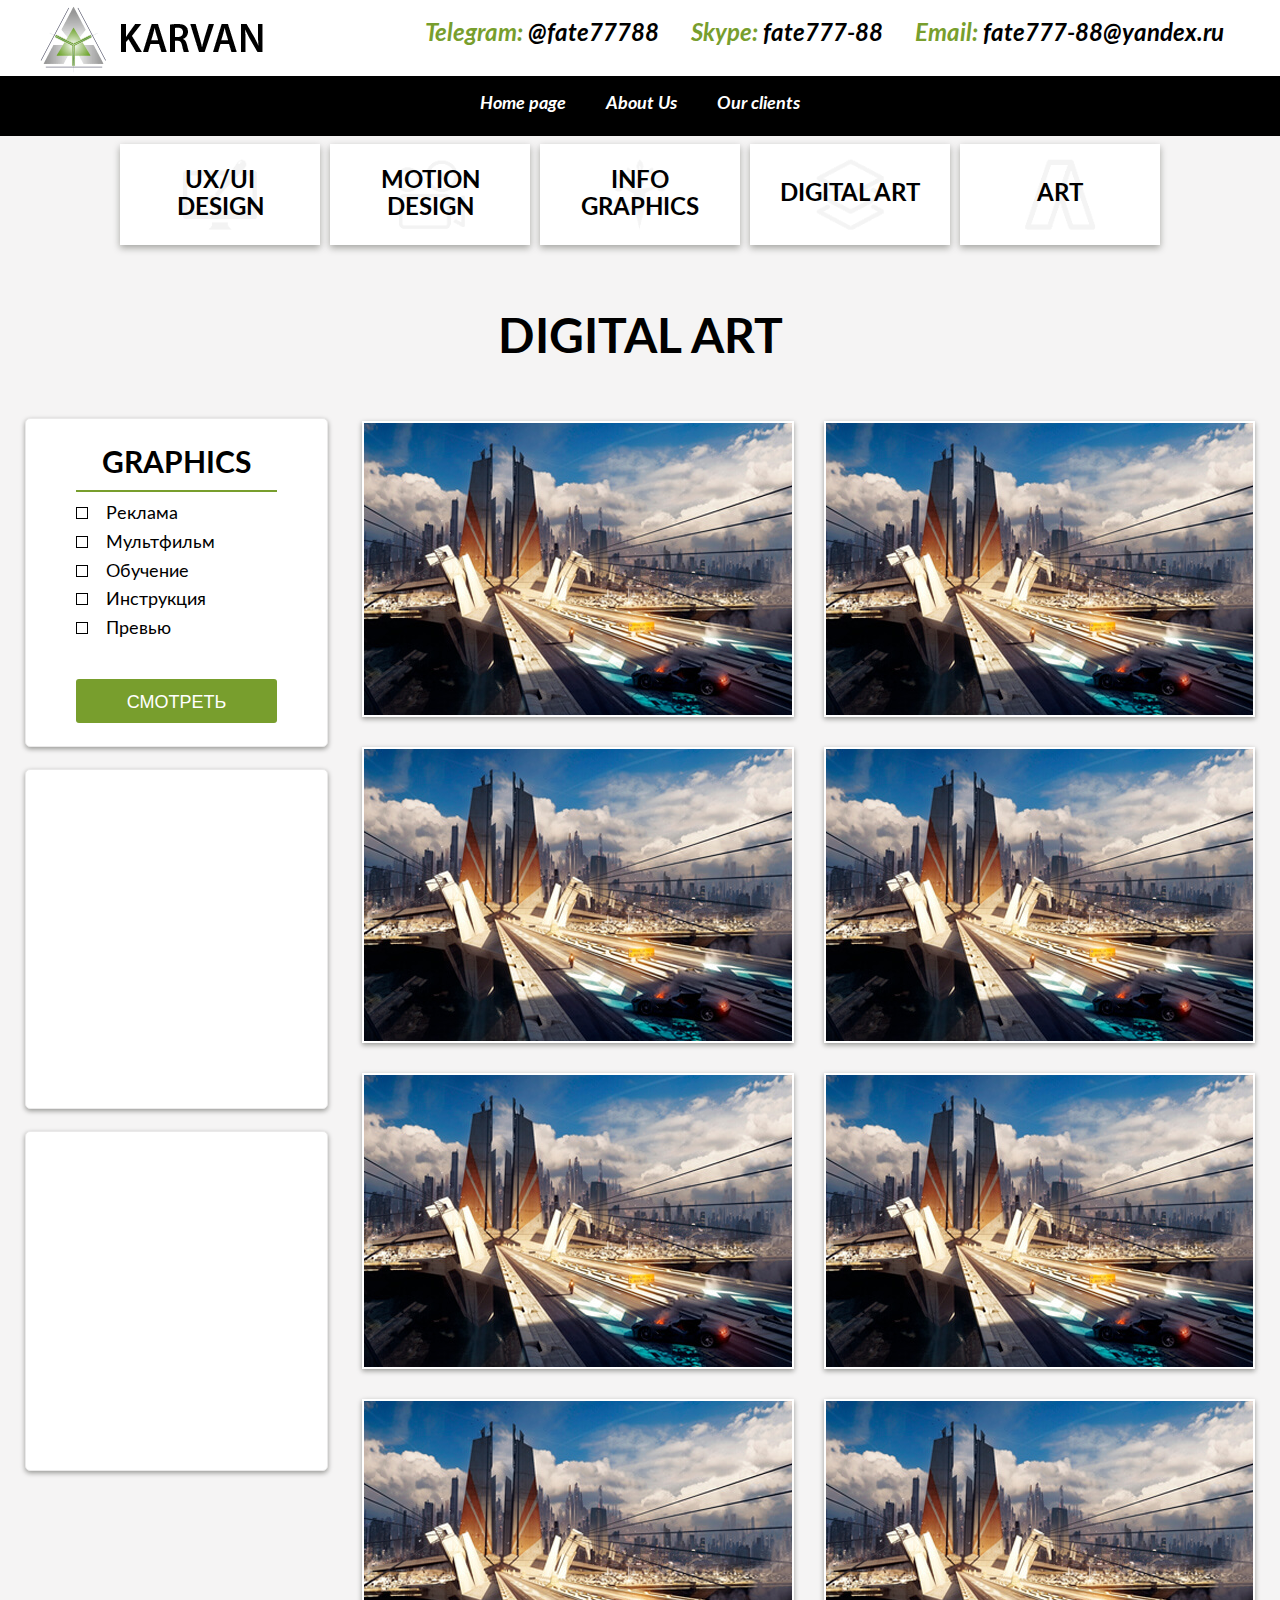
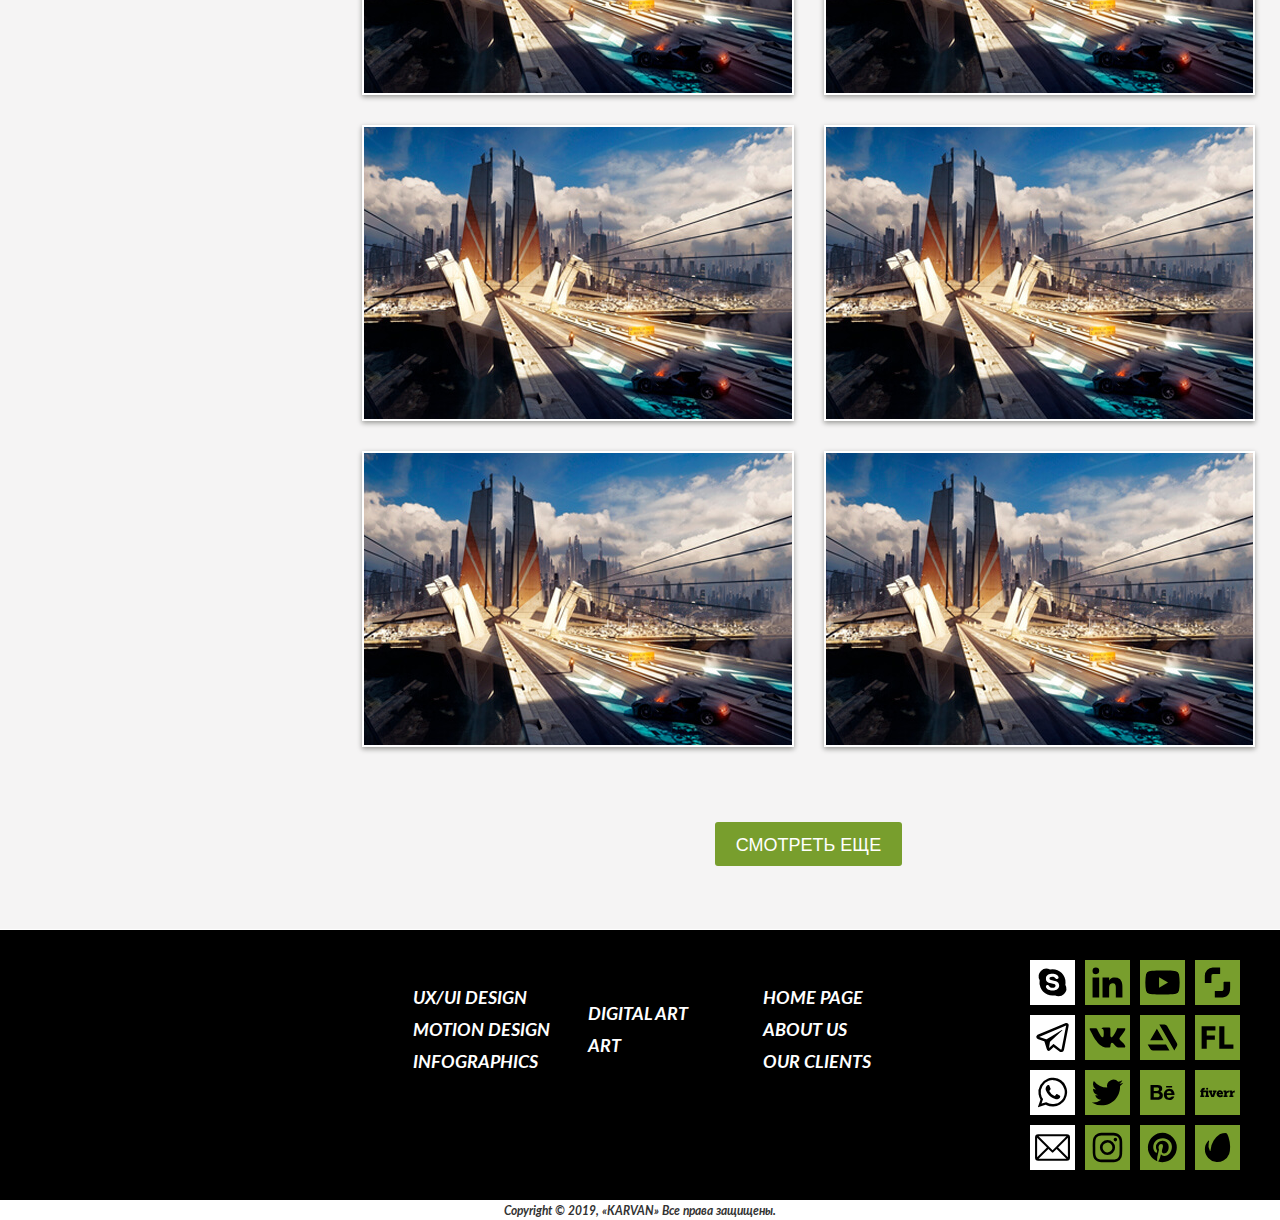
<file: catalog.html>
<!DOCTYPE html>

<html lang="ru">

<head>
	<meta charset="utf-8">
	<meta http-equiv="X-UA-Compatible" content="IE=edge" >
	<meta name="viewport" content="width=device-width, initial-scale=1.0">
	<meta name="description" content="">
	<link rel="stylesheet" type="text/css" href="style.css">
	<link rel="icon" type="image/png" href="favicon/favicon.ico" sizes="16x16">	
	<title>Karvan</title>
</head>

<body>

	<div class="wrapper">

	<!-- Header -->
		
	<header>
		<div class="header_site">
			<div class="header_row_1">
				<div class="left">
					<a href="#" class="logo">
						<img class="desk_logo" src="img/logo.png" alt="" />
						<img class="resp_logo" src="img/logo_resp.png" alt="" />
					</a>
				</div>
				<div class="right">
					<ul class="contacts_list">
						<li>Telegram: <a href="tg://resolve?domain=fate77788">@fate77788</a></li>
						<li>Skype: <a href="skype:fate777-88">fate777-88</a></li>
						<li>Email: <a href="mailto:fate777-88@yandex.ru">fate777-88@yandex.ru</a></li>
					</ul>
				</div>
			</div>
			<div class="main_nav_wrapp">
				<ul class="main_nav">
					<li><a href="#">Home page</a></li>
					<li><a href="#">About Us</a></li>
					<li><a href="#">Our clients</a></li>
				</ul>
				<button class="respmenubtn">
					<span></span>
					<span></span>
					<span></span>
				</button>
			</div>
			<div class="main_nav_2_wrapp" id="resp_nav">
				<button type="button" class="close_nav"></button>
				<ul class="main_nav_2 animate fadeInUp">
					<li>
						<a href="#">
							<span>UX/UI design</span>
							<img class="def" src="img/icon_01.png" alt="" />
							<img class="hover" src="img/icon_01_white.png" alt="" />
						</a>
					</li>
					<li>
						<a href="#">
							<span>Motion design</span>
							<img class="def" src="img/icon_02.png" alt="" />
							<img class="hover" src="img/icon_02_white.png" alt="" />
						</a>
					</li>
					<li>
						<a href="#">
							<span>Info graphics</span>
							<img class="def" src="img/icon_04.png" alt="" />
							<img class="hover" src="img/icon_04_white.png" alt="" />
						</a>
					</li>
					<li>
						<a href="#">
							<span>digital art</span>
							<img class="def" src="img/icon_03.png" alt="" />
							<img class="hover" src="img/icon_03_white.png" alt="" />
						</a>
					</li>
					<li>
						<a href="#">
							<span>Art</span>
							<img class="def" src="img/icon_5.png" alt="" />
							<img class="hover" src="img/icon_5_white.png" alt="" />
						</a>
					</li>
				</ul>
			</div>
		</div>
	</header>

	<!-- /Header -->

	<!-- Content -->
		<div class="content">
			<!-- Section 1 - Catalog -->
			<section class="catalog_sect">
				<div class="row">
					<div class="title_wrapp">
						<h2>digital art</h2>
					</div>
					<div class="catalog_templ">
						<div class="left">
							<div class="dropdown_filter_wrapp">
								<button type="button" class="green_btn filter_btn" data-dropdownbtn = "drp_1">Меню</button>
								<div class="dropdown_filter" data-dropdown = "drp_1">
									<div class="filter_wrapp">
										<div class="filter_title">
											<h3>Graphics</h3>
										</div>
										<div class="filters_list">
											<div>
												<label class="filter_ch"><input type="checkbox" name="">Реклама</label>
											</div>
											<div>
												<label class="filter_ch"><input type="checkbox" name="">Мультфильм</label>
											</div>
											<div>
												<label class="filter_ch"><input type="checkbox" name="">Обучение</label>
											</div>
											<div>
												<label class="filter_ch"><input type="checkbox" name="">Инструкция</label>
											</div>
											<div>
												<label class="filter_ch"><input type="checkbox" name="">Превью</label>
											</div>
										</div>
										<div class="green_btn_wrapp">
											<button type="button" class="green_btn">Смотреть</button>
										</div>
									</div>
								</div>
							</div>
							<div class="banner_wrapp"></div>
							<div class="banner_wrapp"></div>
						</div>
						<div class="right">
							<div class="goods_thumbnails">
								<div class="good_thumb">
									<div class="img_box">
										<img src="img/image_01.jpg" alt="" />
									</div>
									<div class="thumb_modal">
										<div class="col_1">
											<h3>KARVAN</h3>
											<p class="price">160 $</p>
											<p>Lorem ipsum dolor sit amet, consectetur adipiscing elit, sed do eiusmod tempor incididunt ut</p>
										</div>
										<div class="col_2">
											<div>
												<button type="button" class="green_pill_2"  data-popup-link = "popup_1">Купить</button>
											</div>
											<div>
												<button type="button" class="green_pill_2"  data-popup-link = "popup_2">Заказать</button>
											</div>
											<div>
												<button type="button" class="green_pill_2 show_gallery">Смотреть</button>
											</div>
										</div>
									</div>
								</div>
								<div class="good_thumb">
									<div class="img_box">
										<img src="img/image_01.jpg" alt="" />
									</div>
									<div class="thumb_modal">
										<div class="col_1">
											<h3>KARVAN</h3>
											<p class="price">160 $</p>
											<p>Lorem ipsum dolor sit amet, consectetur adipiscing elit, sed do eiusmod tempor incididunt ut</p>
										</div>
										<div class="col_2">
											<div>
												<button type="button" class="green_pill_2"  data-popup-link = "popup_1">Купить</button>
											</div>
											<div>
												<button type="button" class="green_pill_2"  data-popup-link = "popup_2">Заказать</button>
											</div>
											<div>
												<button type="button" class="green_pill_2 show_gallery">Смотреть</button>
											</div>
										</div>
									</div>
								</div>
								<div class="good_thumb">
									<div class="img_box">
										<img src="img/image_01.jpg" alt="" />
									</div>
									<div class="thumb_modal">
										<div class="col_1">
											<h3>KARVAN</h3>
											<p class="price">160 $</p>
											<p>Lorem ipsum dolor sit amet, consectetur adipiscing elit, sed do eiusmod tempor incididunt ut</p>
										</div>
										<div class="col_2">
											<div>
												<button type="button" class="green_pill_2"  data-popup-link = "popup_1">Купить</button>
											</div>
											<div>
												<button type="button" class="green_pill_2"  data-popup-link = "popup_2">Заказать</button>
											</div>
											<div>
												<button type="button" class="green_pill_2 show_gallery">Смотреть</button>
											</div>
										</div>
									</div>
								</div>
								<div class="good_thumb">
									<div class="img_box">
										<img src="img/image_01.jpg" alt="" />
									</div>
									<div class="thumb_modal">
										<div class="col_1">
											<h3>KARVAN</h3>
											<p class="price">160 $</p>
											<p>Lorem ipsum dolor sit amet, consectetur adipiscing elit, sed do eiusmod tempor incididunt ut</p>
										</div>
										<div class="col_2">
											<div>
												<button type="button" class="green_pill_2"  data-popup-link = "popup_1">Купить</button>
											</div>
											<div>
												<button type="button" class="green_pill_2"  data-popup-link = "popup_2">Заказать</button>
											</div>
											<div>
												<button type="button" class="green_pill_2 show_gallery">Смотреть</button>
											</div>
										</div>
									</div>
								</div>
								<div class="good_thumb">
									<div class="img_box">
										<img src="img/image_01.jpg" alt="" />
									</div>
									<div class="thumb_modal">
										<div class="col_1">
											<h3>KARVAN</h3>
											<p class="price">160 $</p>
											<p>Lorem ipsum dolor sit amet, consectetur adipiscing elit, sed do eiusmod tempor incididunt ut</p>
										</div>
										<div class="col_2">
											<div>
												<button type="button" class="green_pill_2"  data-popup-link = "popup_1">Купить</button>
											</div>
											<div>
												<button type="button" class="green_pill_2"  data-popup-link = "popup_2">Заказать</button>
											</div>
											<div>
												<button type="button" class="green_pill_2 show_gallery">Смотреть</button>
											</div>
										</div>
									</div>
								</div>
								<div class="good_thumb">
									<div class="img_box">
										<img src="img/image_01.jpg" alt="" />
									</div>
									<div class="thumb_modal">
										<div class="col_1">
											<h3>KARVAN</h3>
											<p class="price">160 $</p>
											<p>Lorem ipsum dolor sit amet, consectetur adipiscing elit, sed do eiusmod tempor incididunt ut</p>
										</div>
										<div class="col_2">
											<div>
												<button type="button" class="green_pill_2"  data-popup-link = "popup_1">Купить</button>
											</div>
											<div>
												<button type="button" class="green_pill_2"  data-popup-link = "popup_2">Заказать</button>
											</div>
											<div>
												<button type="button" class="green_pill_2 show_gallery">Смотреть</button>
											</div>
										</div>
									</div>
								</div>
								<div class="good_thumb">
									<div class="img_box">
										<img src="img/image_01.jpg" alt="" />
									</div>
									<div class="thumb_modal">
										<div class="col_1">
											<h3>KARVAN</h3>
											<p class="price">160 $</p>
											<p>Lorem ipsum dolor sit amet, consectetur adipiscing elit, sed do eiusmod tempor incididunt ut</p>
										</div>
										<div class="col_2">
											<div>
												<button type="button" class="green_pill_2"  data-popup-link = "popup_1">Купить</button>
											</div>
											<div>
												<button type="button" class="green_pill_2"  data-popup-link = "popup_2">Заказать</button>
											</div>
											<div>
												<button type="button" class="green_pill_2 show_gallery">Смотреть</button>
											</div>
										</div>
									</div>
								</div>
								<div class="good_thumb">
									<div class="img_box">
										<img src="img/image_01.jpg" alt="" />
									</div>
									<div class="thumb_modal">
										<div class="col_1">
											<h3>KARVAN</h3>
											<p class="price">160 $</p>
											<p>Lorem ipsum dolor sit amet, consectetur adipiscing elit, sed do eiusmod tempor incididunt ut</p>
										</div>
										<div class="col_2">
											<div>
												<button type="button" class="green_pill_2"  data-popup-link = "popup_1">Купить</button>
											</div>
											<div>
												<button type="button" class="green_pill_2"  data-popup-link = "popup_2">Заказать</button>
											</div>
											<div>
												<button type="button" class="green_pill_2 show_gallery">Смотреть</button>
											</div>
										</div>
									</div>
								</div>
								<div class="good_thumb">
									<div class="img_box">
										<img src="img/image_01.jpg" alt="" />
									</div>
									<div class="thumb_modal">
										<div class="col_1">
											<h3>KARVAN</h3>
											<p class="price">160 $</p>
											<p>Lorem ipsum dolor sit amet, consectetur adipiscing elit, sed do eiusmod tempor incididunt ut</p>
										</div>
										<div class="col_2">
											<div>
												<button type="button" class="green_pill_2"  data-popup-link = "popup_1">Купить</button>
											</div>
											<div>
												<button type="button" class="green_pill_2"  data-popup-link = "popup_2">Заказать</button>
											</div>
											<div>
												<button type="button" class="green_pill_2 show_gallery">Смотреть</button>
											</div>
										</div>
									</div>
								</div>
								<div class="good_thumb">
									<div class="img_box">
										<img src="img/image_01.jpg" alt="" />
									</div>
									<div class="thumb_modal">
										<div class="col_1">
											<h3>KARVAN</h3>
											<p class="price">160 $</p>
											<p>Lorem ipsum dolor sit amet, consectetur adipiscing elit, sed do eiusmod tempor incididunt ut</p>
										</div>
										<div class="col_2">
											<div>
												<button type="button" class="green_pill_2"  data-popup-link = "popup_1">Купить</button>
											</div>
											<div>
												<button type="button" class="green_pill_2"  data-popup-link = "popup_2">Заказать</button>
											</div>
											<div>
												<button type="button" class="green_pill_2 show_gallery">Смотреть</button>
											</div>
										</div>
									</div>
								</div>
								<div class="good_thumb">
									<div class="img_box">
										<img src="img/image_01.jpg" alt="" />
									</div>
									<div class="thumb_modal">
										<div class="col_1">
											<h3>KARVAN</h3>
											<p class="price">160 $</p>
											<p>Lorem ipsum dolor sit amet, consectetur adipiscing elit, sed do eiusmod tempor incididunt ut</p>
										</div>
										<div class="col_2">
											<div>
												<button type="button" class="green_pill_2"  data-popup-link = "popup_1">Купить</button>
											</div>
											<div>
												<button type="button" class="green_pill_2"  data-popup-link = "popup_2">Заказать</button>
											</div>
											<div>
												<button type="button" class="green_pill_2 show_gallery">Смотреть</button>
											</div>
										</div>
									</div>
								</div>
								<div class="good_thumb">
									<div class="img_box">
										<img src="img/image_01.jpg" alt="" />
									</div>
									<div class="thumb_modal">
										<div class="col_1">
											<h3>KARVAN</h3>
											<p class="price">160 $</p>
											<p>Lorem ipsum dolor sit amet, consectetur adipiscing elit, sed do eiusmod tempor incididunt ut</p>
										</div>
										<div class="col_2">
											<div>
												<button type="button" class="green_pill_2"  data-popup-link = "popup_1">Купить</button>
											</div>
											<div>
												<button type="button" class="green_pill_2"  data-popup-link = "popup_2">Заказать</button>
											</div>
											<div>
												<button type="button" class="green_pill_2 show_gallery">Смотреть</button>
											</div>
										</div>
									</div>
								</div>
							</div>
							<div class="btn_wrapp">
								<button type="button" class="green_btn">Смотреть еще</button>
							</div>
						</div>
					</div>
					<div class="fancybox_gallery">
						<a class="slide photo_wrapp fancybox" href="img/photo.jpg" data-fancybox="gallery">
							<img src="img/photo.jpg" />
							<div class="descript">
								<p><span>Название:</span><span>Девушка</span></p>
								<p><span>Описание:</span><span>Копия</span></p>
								<p><span>Год создания:</span><span>08.03.2020 г</span></p>
								<p><span>Материалы:</span><span>Холст, масло</span></p>
								<p><span>Размеры:</span><span>50х70 см.</span></p>
								<p><span>Тираж:</span><span>1</span></p>
							</div>
						</a>
						<a class="slide photo_wrapp fancybox" href="img/photo.jpg" data-fancybox="gallery">
							<img src="img/photo.jpg" />
							<div class="descript">
								<p><span>Название:</span><span>Девушка 2</span></p>
								<p><span>Описание:</span><span>Копия</span></p>
								<p><span>Год создания:</span><span>08.03.2020 г</span></p>
								<p><span>Материалы:</span><span>Холст, масло</span></p>
								<p><span>Размеры:</span><span>50х70 см.</span></p>
								<p><span>Тираж:</span><span>1</span></p>
							</div>
						</a>
						<a class="slide photo_wrapp fancybox" href="img/photo.jpg" data-fancybox="gallery">
							<img src="img/photo.jpg" />
							<div class="descript">
								<p><span>Название:</span><span>Девушка 3</span></p>
								<p><span>Описание:</span><span>Копия</span></p>
								<p><span>Год создания:</span><span>08.03.2020 г</span></p>
								<p><span>Материалы:</span><span>Холст, масло</span></p>
								<p><span>Размеры:</span><span>50х70 см.</span></p>
								<p><span>Тираж:</span><span>1</span></p>
							</div>
						</a>
					</div>
				</div>
			</section>
			<!-- /Section 1 - Catalog -->

		</div>
	<!-- /Content -->

	<!-- Footer -->

	<footer class="footer_section">
		<div class="footer_row_1">
			<div class="left">
				<div class="inner_two_cols">
					<div class="inner_col_1">
						<a href="#" class="logo_2 animate fadeIn">
							<img src="img/logo_2.png" alt="" />
						</a>
					</div>
					<div class="inner_col_2">
						<div class="seo_box">
							<div class="seo_text">
								<ul class="footer_nav">
									<li><a href="#">UX/UI design</a></li>
									<li><a href="#">Motion design</a></li>
									<li><a href="#">Infographics</a></li>
								</ul>
							</div>
							<div class="seo_text">
								<ul class="footer_nav">
									<li><a href="#">digital art</a></li>
									<li><a href="#">ART</a></li>
								</ul>
							</div>
							<div class="seo_text">
								<ul class="footer_nav">
									<li><a href="#">Home page</a></li>
									<li><a href="#">About Us</a></li>
									<li><a href="#">Our clients</a></li>
								</ul>
							</div>
						</div>
					</div>
				</div>
			</div>
			<div class="right">
				<div class="contacts_box">
					<div class="col_1">
						<ul class="contacts_list_2">
							<li>
								<a href="skype:fate777-88" >
									<svg xmlns="http://www.w3.org/2000/svg" viewBox="0 0 45 45"><defs><style>.cls-1{fill:#fff;}</style></defs><g id="Слой_2" data-name="Слой 2"><g id="Слой_1-2" data-name="Слой 1"><g id="_Skype" data-name=" Skype"><path class="cls-1" d="M0,0V45H45V0ZM34.05,34.09a7.66,7.66,0,0,1-5.46,2.26,7.77,7.77,0,0,1-3.81-1l.16,0-.28-.05.14.07a12.4,12.4,0,0,1-2.28.21,12.87,12.87,0,0,1-5.09-1,13.33,13.33,0,0,1-4.15-2.82,12.66,12.66,0,0,1-2.8-4.16,13.14,13.14,0,0,1-.82-7.36l.07.13L9.68,20l0,.14A7.73,7.73,0,0,1,20.05,9.56l-.14,0,.28,0-.14-.07a12.69,12.69,0,0,1,2.47-.24,11.55,11.55,0,0,1,5,1.08,13.13,13.13,0,0,1,7,7,12.91,12.91,0,0,1,1,5.1,14.49,14.49,0,0,1-.2,2.37c0-.06,0-.09-.07-.14l.05.28,0-.16,0,0a7.78,7.78,0,0,1-1.28,9.26Z"/><path class="cls-1" d="M24.94,20.89l-3-.68c-1.16-.26-2.49-.61-2.49-1.71s.95-1.87,2.64-1.87c3.43,0,3.11,2.35,4.81,2.35a1.52,1.52,0,0,0,1.68-1.43c0-2.11-3.38-3.69-6.23-3.69-3.1,0-6.41,1.32-6.41,4.84,0,1.69.61,3.49,3.93,4.33l4.13,1c1.25.31,1.56,1,1.56,1.65,0,1.06-1.05,2.09-2.94,2.09-3.71,0-3.19-2.86-5.18-2.86a1.46,1.46,0,0,0-1.54,1.5c0,1.71,2.07,4,6.69,4,4.39,0,6.57-2.14,6.57-5C29.12,23.6,28.28,21.64,24.94,20.89Z"/></g></g></g></svg>
								</a>
							</li>
							<li>
								<a href="tg://resolve?domain=fate77788" >
									<svg xmlns="http://www.w3.org/2000/svg" viewBox="0 0 45 45"><defs><style>.cls-1{fill:#fff;}</style></defs><g id="Слой_2" data-name="Слой 2"><g id="Слой_1-2" data-name="Слой 1"><g id="Telegram"><path class="cls-1" d="M9.36,22l6.84,2.3a.4.4,0,0,0,.38,0l5.08-3.15,9.74-6a2.1,2.1,0,0,1,.59-.22.22.22,0,0,1,.3.23.69.69,0,0,1-.08.35,1.52,1.52,0,0,1-.33.34l-11.8,11a.5.5,0,0,0-.16.29c-.17,1-.32,2-.48,3s-.28,1.83-.43,2.74l0,0,4.4-4,.24.18,7,5.35.12.09c.37.19.69.19.78-.31q1.09-5.64,2.21-11.28,1.17-6,2.35-12.07a2,2,0,0,0,0-.3L9.09,21.89Z"/><path class="cls-1" d="M0,0V45H45V0ZM38.67,10.59c-.08.73-.25,1.46-.39,2.18q-1.5,7.73-3,15.46c-.44,2.26-.85,4.52-1.34,6.76a2.56,2.56,0,0,1-1.82,1.89,3.28,3.28,0,0,1-2.44-.17.86.86,0,0,1-.2-.13l-5.68-4.35-.2-.16-1.77,1.61L20.1,35.25a1.91,1.91,0,0,1-2.9-.34,5.64,5.64,0,0,1-.54-1.17q-1.14-3.62-2.23-7.23a.39.39,0,0,0-.28-.29c-2-.65-3.91-1.3-5.86-2A3.14,3.14,0,0,1,6.8,23.2a2.08,2.08,0,0,1,.27-2.95,4,4,0,0,1,1.06-.65Q21.35,14,34.57,8.47A6.76,6.76,0,0,1,35.88,8,2.26,2.26,0,0,1,38.67,10.59Z"/></g></g></g></svg>
								</a>
							</li>
							<li>
								<a href="viber://chat?number=" >
									<svg xmlns="http://www.w3.org/2000/svg" viewBox="0 0 45 45"><defs><style>.cls-1{fill:#fff;}</style></defs><g id="Слой_2" data-name="Слой 2"><g id="Слой_1-2" data-name="Слой 1"><g id="whatsapp"><path class="cls-1" d="M31.24,13.65a11.89,11.89,0,0,0-7.92-3.52,11.68,11.68,0,0,0-4.65.71,12.06,12.06,0,0,0-7.83,12.81A11.71,11.71,0,0,0,13,29.06a.23.23,0,0,1,0,.25c-.47,1.38-.93,2.76-1.4,4.15,0,0,0,.09-.05.18l.23-.07L16,32.22a.31.31,0,0,1,.31,0,12,12,0,0,0,5.92,1.88,11.22,11.22,0,0,0,2.89-.23A11.51,11.51,0,0,0,30,31.69a11.9,11.9,0,0,0,4.75-9,11.43,11.43,0,0,0-.29-3.19A11.75,11.75,0,0,0,31.24,13.65Zm-1.39,14a1.34,1.34,0,0,1-.18.28,4,4,0,0,1-2.14,1.25,3.78,3.78,0,0,1-2.3-.18c-.81-.32-1.64-.63-2.44-1a10.94,10.94,0,0,1-3.26-2.35,17.76,17.76,0,0,1-2.42-3A10.88,10.88,0,0,1,16,20.54a5.2,5.2,0,0,1-.39-1.9,4.18,4.18,0,0,1,1.53-3.23,1.27,1.27,0,0,1,1-.29c.23,0,.46,0,.69,0a.52.52,0,0,1,.5.29,6.66,6.66,0,0,1,.31.73c.31.81.61,1.63.92,2.45a.67.67,0,0,1,0,.6,5.07,5.07,0,0,1-1,1.2c-.3.31-.34.47-.13.84a10,10,0,0,0,3.81,4c.36.2.74.38,1.12.57a.51.51,0,0,0,.7-.14q.61-.69,1.23-1.41a.47.47,0,0,1,.6-.19,4.06,4.06,0,0,1,.6.27l2.45,1.3c.23.12.37.28.33.47A4.27,4.27,0,0,1,29.85,27.69Z"/><path class="cls-1" d="M0,0V45H45V0ZM37.11,23.05a14.38,14.38,0,0,1-20.48,12.1L16,34.81a.36.36,0,0,0-.32,0L11.8,36,8,37.23l-.13,0c.08-.23.15-.45.22-.66.77-2.3,1.55-4.6,2.32-6.91a.31.31,0,0,0,0-.21,14.46,14.46,0,0,1-1.84-5.1A14.41,14.41,0,0,1,17.66,8.68a13.71,13.71,0,0,1,3.63-.85,14,14,0,0,1,2.42,0,14.41,14.41,0,0,1,12.21,8.55A13.73,13.73,0,0,1,37,20.41,14.57,14.57,0,0,1,37.11,23.05Z"/></g></g></g></svg>
								</a>
							</li>
							<li>
								<a href="mailto:fate777-88@yandex.ru" >
									<svg xmlns="http://www.w3.org/2000/svg" viewBox="0 0 45 45"><defs><style>.cls-1{fill:#fff;}</style></defs><g id="Слой_2" data-name="Слой 2"><g id="Слой_1-2" data-name="Слой 1"><g id="Почта"><path d="M23.29,27.31a1,1,0,0,1-1.44,0L18.4,23.89,8.54,33.74H36.46L26.66,24Z"/><polygon fill="#ffffff" points="7.1 12.69 7.1 32.3 16.95 22.45 7.1 12.69"/><path d="M0,0V45H45V0ZM40,32.72a3.08,3.08,0,0,1-3.07,3.07H8.12a3.08,3.08,0,0,1-3.07-3.07V12.28A3.08,3.08,0,0,1,8.12,9.21H36.88A3.08,3.08,0,0,1,40,12.28Z"/><polygon fill="#ffffff" points="37.9 32.3 37.9 12.7 28.1 22.5 37.9 32.3"/><polygon fill="#ffffff" points="36.46 11.26 8.55 11.26 22.57 25.15 36.46 11.26"/></g></g></g></svg>
								</a>
							</li>
						</ul>
					</div>
					<div class="col_2">
						<ul class="contacts_list_3">
							<li>
								<a href="#" >
									<svg xmlns="http://www.w3.org/2000/svg" viewBox="0 0 45 45"><defs><style>.cls-1{fill:#789e2d;}</style></defs><g id="Слой_2" data-name="Слой 2"><g id="Слой_1-2" data-name="Слой 1"><path class="cls-1" d="M0,0V45H45V0ZM14.18,37.45H7.56V17.53h6.62ZM10.88,14.2a3.33,3.33,0,1,1,3.31-3.33A3.33,3.33,0,0,1,10.88,14.2Zm26.57,23v.21H30.81v-.21q0-4.86,0-9.71a7.72,7.72,0,0,0-.26-2.29,2.47,2.47,0,0,0-2.41-1.9,5.14,5.14,0,0,0-1.7.15,2.74,2.74,0,0,0-2,2.05,9.49,9.49,0,0,0-.3,2.6v9.31H17.53V17.53h6.62V20.4l.05,0a.81.81,0,0,0,.12-.14A4.91,4.91,0,0,1,26,18.42a6.08,6.08,0,0,1,2.45-.82,10.65,10.65,0,0,1,4.09.27,5.8,5.8,0,0,1,4.1,3.9,12.57,12.57,0,0,1,.64,3,33.5,33.5,0,0,1,.13,3.61Z"/></g></g></svg>
								</a>
							</li>
							<li>
								<a href="#" >
									<svg xmlns="http://www.w3.org/2000/svg" viewBox="0 0 45 45"><defs><style>.cls-1{fill:#789e2d;}</style></defs><g id="Слой_2" data-name="Слой 2"><g id="Слой_1-2" data-name="Слой 1"><g id="YouTube"><polygon class="cls-1" points="19.08 27.65 28.04 22.52 19.08 17.37 19.08 27.65"/><path class="cls-1" d="M0,0V45H45V0ZM38.93,30.78a4.3,4.3,0,0,1-3,3c-2.7.72-13.42.72-13.42.72s-10.76,0-13.43-.72a4.3,4.3,0,0,1-3-3,44.91,44.91,0,0,1-.74-8.26,45.19,45.19,0,0,1,.74-8.3,4.33,4.33,0,0,1,3-3c2.7-.73,13.43-.71,13.43-.71s10.75,0,13.42.71a4.33,4.33,0,0,1,3,3,45.24,45.24,0,0,1,.71,8.3A44.88,44.88,0,0,1,38.93,30.78Z"/></g></g></g></svg>
								</a>
							</li>
							<li>
								<a href="#" >
									<svg xmlns="http://www.w3.org/2000/svg" viewBox="0 0 45 45"><defs><style>.cls-1{fill:#789e2d;}</style></defs><g id="Слой_2" data-name="Слой 2"><g id="Слой_1-2" data-name="Слой 1"><path id="Shutterstock" class="cls-1" d="M0,0V45H45V0ZM16.43,16.19c0,2.1,0,4.21,0,6.31,0,.47-.13.61-.61.61-1.81,0-3.62,0-5.44,0-.42,0-.56-.12-.55-.55,0-2.26,0-4.52,0-6.78a8.41,8.41,0,0,1,7.88-8.27c1.09-.07,2.19,0,3.28,0V7.44c1.2,0,2.4,0,3.6,0,.41,0,.57.12.56.55,0,1.82,0,3.63,0,5.44,0,.41-.13.52-.53.52-2,0-4,0-5.95,0A2,2,0,0,0,16.43,16.19ZM35,30.38a8.29,8.29,0,0,1-6.24,6.87,10.77,10.77,0,0,1-2.33.29c-2,0-4.07,0-6.11,0-.41,0-.53-.12-.52-.52,0-1.82,0-3.63,0-5.44,0-.44.15-.55.57-.55,2,0,3.93,0,5.9,0a2,2,0,0,0,2.28-2.27c0-2.09,0-4.18,0-6.26,0-.48.09-.66.62-.65,1.83,0,3.66,0,5.49,0,.39,0,.5.12.49.5,0,1.23,0,2.46,0,3.69h0C35.11,27.52,35.17,29,35,30.38Z"/></g></g></svg>
								</a>
							</li>
							<li>
								<a href="#" >
									<svg xmlns="http://www.w3.org/2000/svg" viewBox="0 0 45 45"><defs><style>.cls-1{fill:#789e2d;}</style></defs><g id="Слой_2" data-name="Слой 2"><g id="Слой_1-2" data-name="Слой 1"><path id="VK" class="cls-1" d="M0,0V45H45V0ZM40.29,14.18a6.62,6.62,0,0,1-.75,1.92,20.8,20.8,0,0,1-1.67,2.49L36,21.11c-.42.58-.87,1.15-1.25,1.76A1.49,1.49,0,0,0,35,24.94c.84.87,1.74,1.69,2.6,2.55A15,15,0,0,1,40,30.39a1.74,1.74,0,0,1,.26,1.31,1.07,1.07,0,0,1-1.05.85q-2.47,0-4.95,0A5.52,5.52,0,0,1,33,32.48a4.16,4.16,0,0,1-2.16-1.25c-.63-.66-1.22-1.35-1.84-2a6.07,6.07,0,0,0-1.24-1.13,1.13,1.13,0,0,0-1.77.48,4.7,4.7,0,0,0-.48,1.72c0,.39-.05.79-.11,1.18a1.07,1.07,0,0,1-1.1,1,16.17,16.17,0,0,1-1.84.07,13.05,13.05,0,0,1-4.57-.91,12.51,12.51,0,0,1-3.15-1.86,14.1,14.1,0,0,1-2-2c-.6-.72-1.18-1.45-1.72-2.21a39,39,0,0,1-2.63-4.14c-.65-1.18-1.3-2.36-1.9-3.56S5.34,15.58,4.81,14.4a1.36,1.36,0,0,1-.12-.63.57.57,0,0,1,.53-.55,8.11,8.11,0,0,1,1.21-.08q1.46,0,2.91,0c.53,0,1.07,0,1.61,0a1.31,1.31,0,0,1,1.13.81c.25.51.44,1,.69,1.55.42.86.84,1.72,1.3,2.56.37.66.77,1.3,1.19,1.93a8.94,8.94,0,0,0,1.3,1.69,3.49,3.49,0,0,0,.54.41.8.8,0,0,0,1.24-.41,4.35,4.35,0,0,0,.32-1.47c0-.92.1-1.83.09-2.75a13.8,13.8,0,0,0-.19-2,1.93,1.93,0,0,0-1.64-1.72l-.13,0c-.26-.07-.29-.17-.14-.38a2.09,2.09,0,0,1,1.81-.9c1.84,0,3.68,0,5.52,0a1.2,1.2,0,0,1,1.33,1.06,4.06,4.06,0,0,1,.08.69v3.06h0v3.13a2.77,2.77,0,0,0,.35,1.35.84.84,0,0,0,1.34.23,11.31,11.31,0,0,0,1.54-1.77,25.41,25.41,0,0,0,2.54-4.52c.27-.59.51-1.19.75-1.78a1.21,1.21,0,0,1,1.23-.78h4.77c.44,0,.88,0,1.31,0a2.31,2.31,0,0,1,.72.22A.7.7,0,0,1,40.29,14.18Z"/></g></g></svg>
								</a>
							</li>
							<li>
								<a href="#" >
									<svg xmlns="http://www.w3.org/2000/svg" viewBox="0 0 45 45"><defs><style>.cls-1{fill:#789e2d;}</style></defs><g id="Слой_2" data-name="Слой 2"><g id="Слой_1-2" data-name="Слой 1"><path id="artstation.com" class="cls-1" d="M0,0V45H45V0ZM16.87,13.7l6.7,11.62H10.16Zm-4,21.81a3,3,0,0,1-2.67-1.64h0l-2.5-4.32H26l3.44,6Zm23.81-4.12-2.36,4.1-15-26h5.13a3,3,0,0,1,2.64,1.59L36.81,28a3,3,0,0,1,.48,1.62A3,3,0,0,1,36.69,31.39Z"/></g></g></svg>
								</a>
							</li>
							<li>
								<a href="#" >
									<svg xmlns="http://www.w3.org/2000/svg" viewBox="0 0 45 45"><defs><style>.cls-1{fill:#789e2d;}</style></defs><g id="Слой_2" data-name="Слой 2"><g id="Слой_1-2" data-name="Слой 1"><path id="FL.RU" class="cls-1" d="M0,0V45H45V0ZM20.42,15.4H11.74v5.16h8.11v4.15H11.74v9.08H6.62V11.21h13.8Zm18,18.39H24.28V11.21H29.4V29.5h9Z"/></g></g></svg>
								</a>
							</li>
							<li>
								<a href="#" >
									<svg xmlns="http://www.w3.org/2000/svg" viewBox="0 0 45 45"><defs><style>.cls-1{fill:#789e2d;}</style></defs><g id="Слой_2" data-name="Слой 2"><g id="Слой_1-2" data-name="Слой 1"><path id="Twitter" class="cls-1" d="M0,0V45H45V0ZM35.05,16.11c0,.27,0,.55,0,.82,0,8.54-6.51,18.4-18.41,18.4a18.36,18.36,0,0,1-9.94-2.91,13.13,13.13,0,0,0,1.54.09,13,13,0,0,0,8-2.77,6.48,6.48,0,0,1-6.05-4.49,6.78,6.78,0,0,0,1.2.11,6.91,6.91,0,0,0,1.71-.22A6.48,6.48,0,0,1,8,18.79v-.08a6.54,6.54,0,0,0,2.93.81A6.46,6.46,0,0,1,8,14.13a6.34,6.34,0,0,1,.87-3.25,18.38,18.38,0,0,0,13.34,6.74,6.47,6.47,0,0,1,11-5.9,13.23,13.23,0,0,0,4.11-1.55,6.57,6.57,0,0,1-2.84,3.58,13.24,13.24,0,0,0,3.71-1l.06,0A13.23,13.23,0,0,1,35.05,16.11Z"/></g></g></svg>
								</a>
							</li>
							<li>
								<a href="#" >
									<svg xmlns="http://www.w3.org/2000/svg" viewBox="0 0 45 45"><defs><style>.cls-1{fill:#789e2d;}</style></defs><g id="Слой_2" data-name="Слой 2"><g id="Слой_1-2" data-name="Слой 1"><path class="cls-1" d="M17.25,23.18H13.74v4.05H17.2v0a4.46,4.46,0,0,0,.91-.09,2.16,2.16,0,0,0,.76-.3,1.54,1.54,0,0,0,.52-.58,2,2,0,0,0,.19-1,1.94,1.94,0,0,0-.64-1.62A2.75,2.75,0,0,0,17.25,23.18Z"/><path class="cls-1" d="M17,21a2.4,2.4,0,0,0,1.43-.41A1.55,1.55,0,0,0,19,19.2a1.88,1.88,0,0,0-.18-.85,1.44,1.44,0,0,0-.5-.51,2.28,2.28,0,0,0-.72-.26,4.68,4.68,0,0,0-.84-.07h-3V21Z"/><path class="cls-1" d="M30.8,21.58h0A2.22,2.22,0,0,0,29.15,21a2.4,2.4,0,0,0-1.16.24,2.17,2.17,0,0,0-.74.59,2,2,0,0,0-.39.75,3.54,3.54,0,0,0-.14.71h4.76a2.92,2.92,0,0,0-.67-1.69Z"/><path class="cls-1" d="M0,0V45H45V0ZM26.12,16h6v1.45h-6Zm-3.7,11.4a3.7,3.7,0,0,1-1.16,1.35,5.12,5.12,0,0,1-1.67.77,7.58,7.58,0,0,1-1.91.25H10.5V15h6.94a8.8,8.8,0,0,1,1.92.19,4.36,4.36,0,0,1,1.49.61,2.83,2.83,0,0,1,1,1.12,4.07,4.07,0,0,1,.34,1.73,3.23,3.23,0,0,1-.51,1.86,3.7,3.7,0,0,1-1.5,1.22,3.55,3.55,0,0,1,2,1.37,4.09,4.09,0,0,1,.67,2.36A4.13,4.13,0,0,1,22.42,27.39Zm5.08-.23,0,0a2.67,2.67,0,0,0,1.88.63,2.61,2.61,0,0,0,1.53-.45,1.86,1.86,0,0,0,.78-.94h2.59a4.91,4.91,0,0,1-1.9,2.75,5.5,5.5,0,0,1-3.08.83A6.17,6.17,0,0,1,27,29.6a5,5,0,0,1-1.72-1.14,5.09,5.09,0,0,1-1.07-1.77,6.4,6.4,0,0,1-.38-2.27,6.05,6.05,0,0,1,.41-2.23,5.38,5.38,0,0,1,1.12-1.79,5.24,5.24,0,0,1,1.73-1.19,5.37,5.37,0,0,1,2.22-.44,5.15,5.15,0,0,1,2.38.52,4.83,4.83,0,0,1,1.66,1.41,5.52,5.52,0,0,1,.94,2,8.07,8.07,0,0,1,.21,2.38H26.79A3,3,0,0,0,27.5,27.16Z"/></g></g></svg>
								</a>
							</li>
							<li>
								<a href="#" >
									<svg xmlns="http://www.w3.org/2000/svg" viewBox="0 0 45 45"><defs><style>.cls-1{fill:#789e2d;}</style></defs><g id="Слой_2" data-name="Слой 2"><g id="Слой_1-2" data-name="Слой 1"><g id="Fiverr"><path class="cls-1" d="M25,22a1,1,0,0,0-1.05.94h1.8A.84.84,0,0,0,25,22Z"/><path class="cls-1" d="M0,0V45H45V0ZM12.14,17.73a1.05,1.05,0,0,1,0,2.1,1.05,1.05,0,1,1,0-2.1ZM14,27.06H10.21V25.52H11V22.16H8.37V25.5H9.3v1.55h-4V25.51h.78V22.12H5.25V20.56l.89,0a2.25,2.25,0,0,1,1-2.26,4.43,4.43,0,0,1,2.62-.37v1.58a8.83,8.83,0,0,0-1.32.4c-.12.05-.12.39-.18.66h4.93v5H14Zm6.52-4.27c-.45,1.34-1,2.66-1.45,4a.39.39,0,0,1-.45.31c-.65,0-1.31,0-2,0a.38.38,0,0,1-.42-.29c-.48-1.34-1-2.67-1.47-4-.16-.48-.34-.81-.95-.63V20.57h3.43v1.54l-.53,0,.93,3.06c.31-1,.63-2,.95-3.05l-.52,0V20.57h3.42v1.5s0,.05-.05,0C20.92,22,20.72,22.31,20.55,22.79ZM28,24.21H23.86c.11,1.29,1.44,1.53,3.35.62L28,26.3c-1.89,1.68-5.24,1.09-6.15-1.1a3.39,3.39,0,0,1,4.25-4.63A2.68,2.68,0,0,1,28,23,10.09,10.09,0,0,1,28,24.21Zm5.89-1.63h-.37a1.64,1.64,0,0,0-1.85,1.62c0,.41,0,.83,0,1.29h.84v1.57H28.57V25.51h.86V23.68c0-.36,0-.71,0-1.07s-.13-.53-.51-.49a2.1,2.1,0,0,1-.36,0V20.57c.8,0,1.61,0,2.42,0,.35,0,.53.31.56.66s0,.41,0,.73a2.34,2.34,0,0,1,2.34-1.53Zm5.86,0h-.6A1.57,1.57,0,0,0,37.57,24c-.07.49,0,1-.08,1.54h.89v1.56h-4V25.5h.86c0-1.06,0-2.08,0-3.1,0-.09-.19-.23-.31-.26a1.92,1.92,0,0,0-.54,0V20.56c.79,0,1.59,0,2.38,0a.62.62,0,0,1,.6.66c0,.21,0,.41,0,.75a2.33,2.33,0,0,1,2.34-1.55Z"/></g></g></g></svg>
								</a>
							</li>
							<li>
								<a href="#" >
									<svg xmlns="http://www.w3.org/2000/svg" viewBox="0 0 45 45"><defs><style>.cls-1{fill:#789e2d;}</style></defs><g id="Слой_2" data-name="Слой 2"><g id="Слой_1-2" data-name="Слой 1"><g id="Instagram"><circle class="cls-1" cx="22.5" cy="22.5" r="4.92" transform="translate(-3.31 3.89) rotate(-9.22)"/><path class="cls-1" d="M0,0V45H45V0ZM37.17,28.59a10.93,10.93,0,0,1-.68,3.58,7.65,7.65,0,0,1-4.32,4.32,10.93,10.93,0,0,1-3.58.68c-1.58.07-2.08.09-6.09.09s-4.51,0-6.09-.09a10.93,10.93,0,0,1-3.58-.68,7.29,7.29,0,0,1-2.61-1.71,7.16,7.16,0,0,1-1.71-2.61,10.93,10.93,0,0,1-.68-3.58c-.07-1.58-.09-2.08-.09-6.09s0-4.51.09-6.09a10.93,10.93,0,0,1,.68-3.58,7.65,7.65,0,0,1,4.32-4.32,10.93,10.93,0,0,1,3.58-.68c1.58-.07,2.08-.09,6.09-.09s4.51,0,6.09.09a10.93,10.93,0,0,1,3.58.68,7.16,7.16,0,0,1,2.61,1.71,7.29,7.29,0,0,1,1.71,2.61,10.93,10.93,0,0,1,.68,3.58c.07,1.58.09,2.08.09,6.09S37.25,27,37.17,28.59Z"/><path class="cls-1" d="M34,13.79a4.83,4.83,0,0,0-2.8-2.8,8.31,8.31,0,0,0-2.74-.51c-1.56-.07-2-.09-6-.09l-.06,0c-3.94,0-4.4,0-6,.07a8.52,8.52,0,0,0-2.74.52A4.39,4.39,0,0,0,12,12.05a4.41,4.41,0,0,0-1.11,1.7,8.6,8.6,0,0,0-.52,2.75c-.05,1.57-.07,2.05-.07,6s0,4.41.07,6a8.6,8.6,0,0,0,.52,2.75A4.56,4.56,0,0,0,12,32.89,4.5,4.5,0,0,0,13.73,34a8.08,8.08,0,0,0,2.76.52c1.56.07,2,.09,6,.09s4.41,0,6-.08A8.39,8.39,0,0,0,31.19,34a4.79,4.79,0,0,0,1.7-1.1,4.71,4.71,0,0,0,1.1-1.7,8,8,0,0,0,.52-2.74c.07-1.56.09-2,.09-6s0-4.41-.08-6A8.31,8.31,0,0,0,34,13.79ZM22.5,30.08a7.58,7.58,0,1,1,7.58-7.58A7.58,7.58,0,0,1,22.5,30.08Zm7.88-13.69a1.77,1.77,0,1,1,1.77-1.77A1.77,1.77,0,0,1,30.38,16.39Z"/></g></g></g></svg>
								</a>
							</li>
							<li>
								<a href="#" >
									<svg xmlns="http://www.w3.org/2000/svg" viewBox="0 0 45 45"><defs><style>.cls-1{fill:#789e2d;}</style></defs><g id="Слой_2" data-name="Слой 2"><g id="Слой_1-2" data-name="Слой 1"><path id="Pinterest" class="cls-1" d="M0,0V45H45V0ZM22.48,37.18a14.43,14.43,0,0,1-4.34-.66A16.24,16.24,0,0,0,20,32.68l.92-3.49a4,4,0,0,0,3.37,1.69c4.44,0,7.63-4.07,7.63-9.13,0-4.84-4-8.47-9-8.47-6.32,0-9.68,4.26-9.68,8.87,0,2.17,1.14,4.84,3,5.69.28.13.43.07.49-.21s.3-1.2.41-1.66a.45.45,0,0,0-.1-.42,5.71,5.71,0,0,1-1.09-3.36,6.35,6.35,0,0,1,6.62-6.36,5.79,5.79,0,0,1,6.12,6c0,4-2,6.71-4.61,6.71a2.13,2.13,0,0,1-2.17-2.65C22.22,24.11,23,22.23,23,21a1.84,1.84,0,0,0-1.86-2.06c-1.47,0-2.65,1.52-2.65,3.56A5.28,5.28,0,0,0,19,24.64s-1.46,6.14-1.72,7.29a13.86,13.86,0,0,0-.05,4.21A14.66,14.66,0,0,1,22.52,7.82l0,0a14.67,14.67,0,0,1,0,29.33Z"/></g></g></svg>
								</a>
							</li>
							<li>
								<a href="#" >
									<svg xmlns="http://www.w3.org/2000/svg" viewBox="0 0 45 45"><defs><style>.cls-1{fill:#789e2d;}</style></defs><g id="Слой_2" data-name="Слой 2"><g id="Слой_1-2" data-name="Слой 1"><path id="Envato" class="cls-1" d="M0,0V45H45V0ZM34.14,28.9a11.84,11.84,0,0,1-5.66,6.49,12.48,12.48,0,0,1-15.23-2.47,12.43,12.43,0,0,1,.06-17.09c.13-.15.25-.33.5-.16s.41.32.32.63a18.14,18.14,0,0,0-.43,1.91,11.2,11.2,0,0,0,1.05,7.3,1.43,1.43,0,0,0,.12.21.49.49,0,0,0,.5.2c.19-.05.13-.24.14-.38a19.89,19.89,0,0,1,3.16-10.06,23.21,23.21,0,0,1,6.4-6.4A.65.65,0,0,1,25.29,9a17.05,17.05,0,0,1,5-.92A2,2,0,0,1,32.2,9.11a15.38,15.38,0,0,1,1.43,3.37A33.65,33.65,0,0,1,35.09,21c0,.22,0,.44,0,.66s0,.45,0,.67A19.42,19.42,0,0,1,34.14,28.9Z"/></g></g></svg>
								</a>
							</li>
						</ul>
					</div>
				</div>
			</div>
		</div>
		<div class="footer_row_2">
			<p>Copyright © 2019, «KARVAN» Все права защищены.</p>
		</div>
	</footer>

	<!-- /Footer -->

	</div>

	<!-- Popups -->
	<div class="popup popup_sect" data-popup = "popup_1">
		<div class="popup_content">
			<button type="button" class="close_popup"></button>
			<div class="popup_form">
				<div class="popup_form_title">
					<h3>Купить</h3>
				</div>
				<form>
					<div class="input_wrapp">
						<input type="text" placeholder="Имя" />
					</div>
					<div class="input_wrapp">
						<input type="email" placeholder="Mail" />
					</div>
					<div class="input_wrapp">
						<input type="text" placeholder="messenger" />
					</div>
					<div class="submit_wrapp">
						<button type="submit" class="green_btn">Отправить</button>
					</div>
				</form>
			</div>
		</div>
	</div>

	<div class="popup popup_sect" data-popup = "popup_2">
		<div class="popup_content">
			<button type="button" class="close_popup"></button>
			<div class="popup_form">
				<div class="popup_form_title">
					<h3>Заказать</h3>
				</div>
				<form>
					<div class="input_wrapp">
						<input type="text" placeholder="Имя" />
					</div>
					<div class="input_wrapp">
						<input type="email" placeholder="Mail" />
					</div>
					<div class="input_wrapp">
						<input type="text" placeholder="messenger" />
					</div>
					<div class="input_wrapp">
						<textarea placeholder="Comment"></textarea>
					</div>
					<div>
						<div class="dropdown_files">
							<label for="file"><i class="upload"></i>upload terms of reference</label>
							<input type="file" id="file" name="file" />
						</div>
					</div>
					<div class="submit_wrapp">
						<button type="submit" class="green_btn">Отправить</button>
					</div>
				</form>
			</div>
		</div>
	</div>


	<div class="popup_bg"></div>
	<a href="#" class="succesPopupLink" data-popup-link="popup_2"></a>
	<!-- /Popups -->

	<link rel="stylesheet" type="text/css" href="responsive.css">
	<link rel="stylesheet" type="text/css" href="slick/slick.css">
	<link rel="stylesheet" type="text/css" href="vendors/css/jquery.mCustomScrollbar.css">
	<link rel="stylesheet" type="text/css" href="vendors/css/jquery.fancybox.css">
	<script src="vendors/js/jquery.js"></script>
	<script src="slick/slick.js"></script>
	<script type="text/javascript" src="vendors/js/jquery.mCustomScrollbar.concat.min.js"></script>
	<script src="vendors/js/jquery.fancybox.js"></script>
	<script src="js/scripts.js"></script>

</body>
</html>
</file>
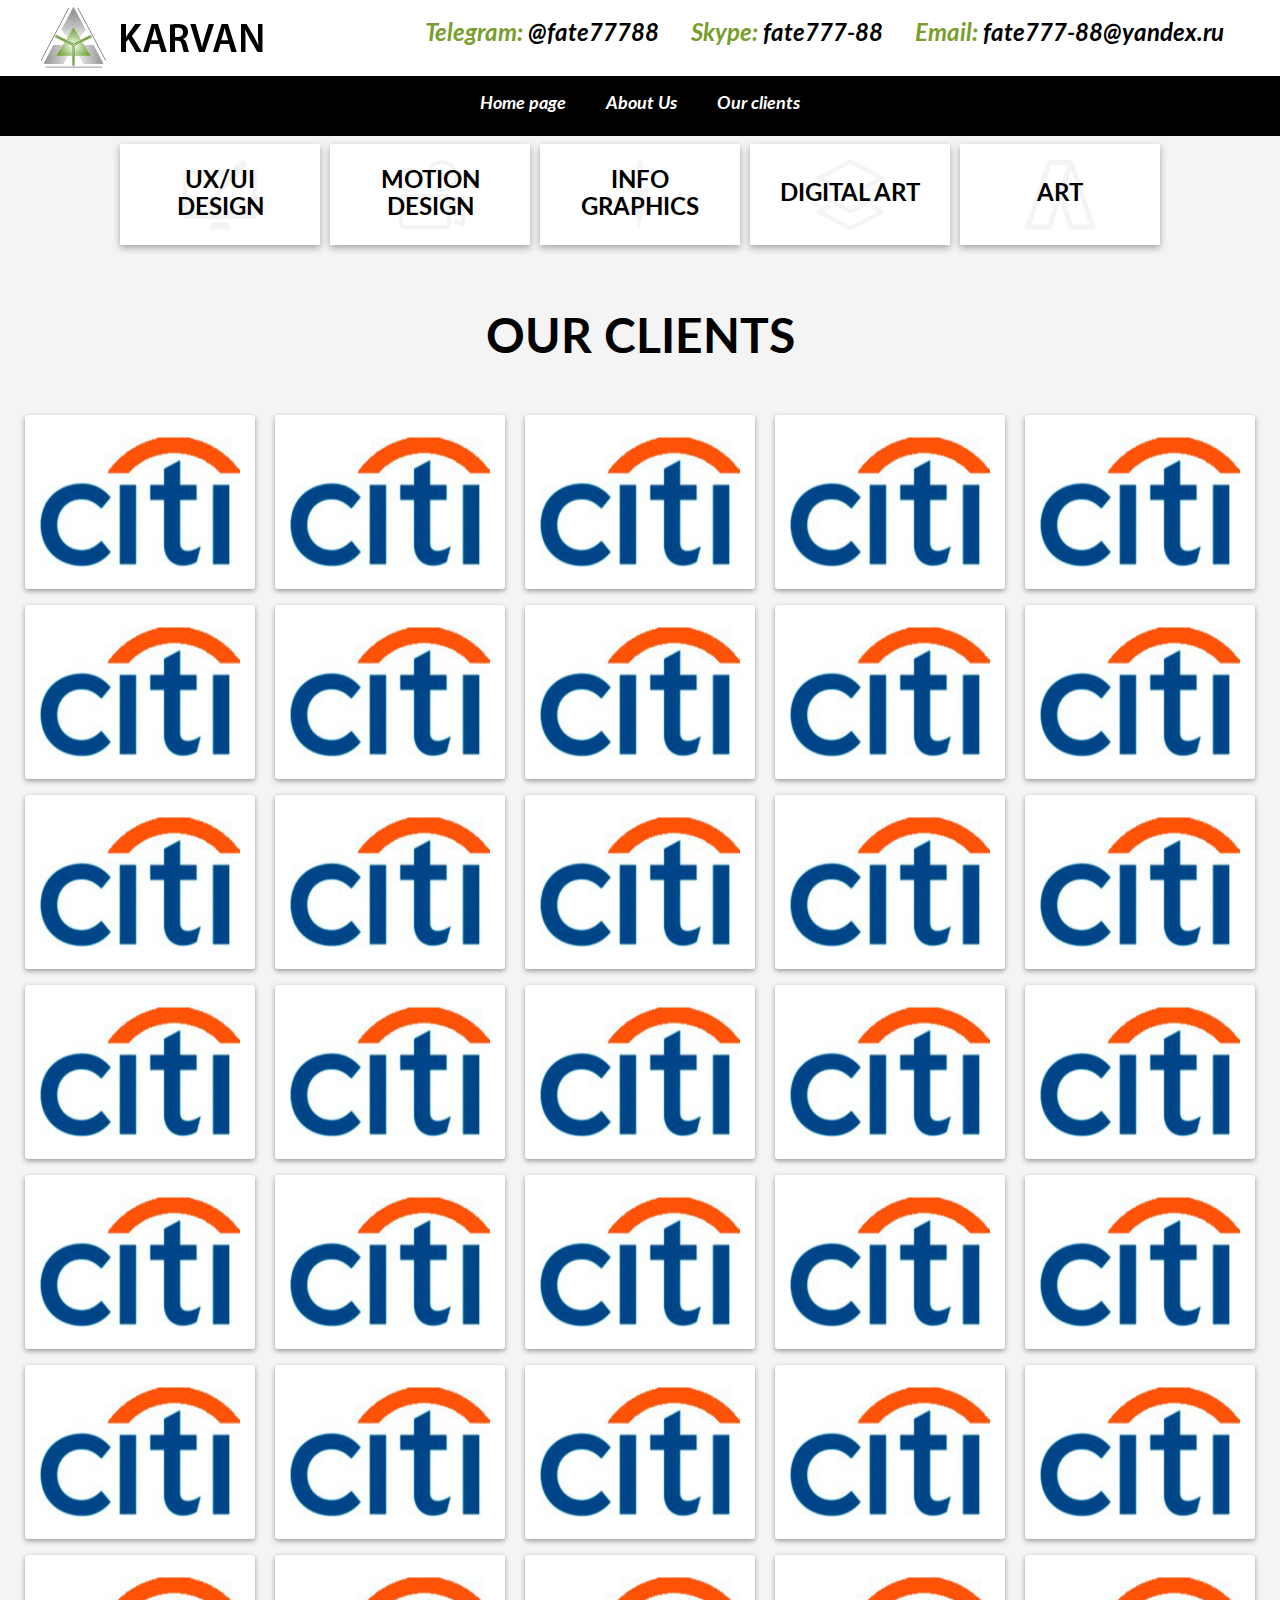
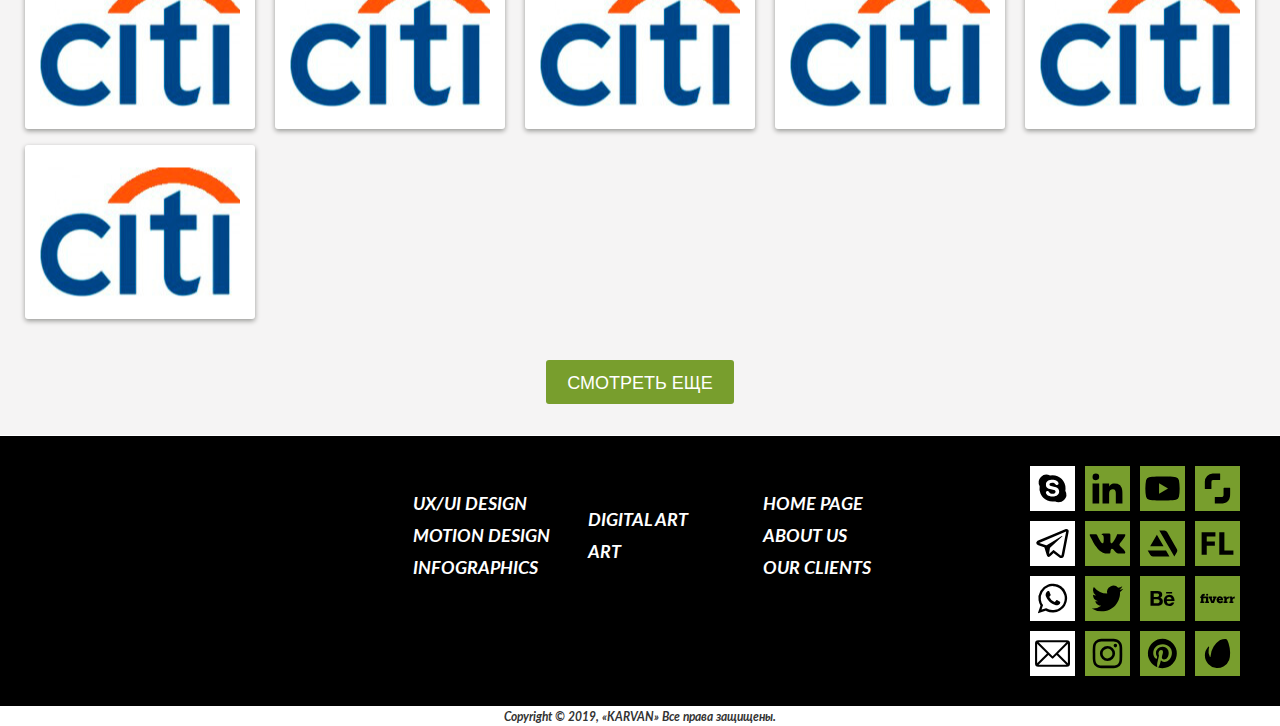
<file: clients.html>
<!DOCTYPE html>

<html lang="ru">

<head>
	<meta charset="utf-8">
	<meta http-equiv="X-UA-Compatible" content="IE=edge" >
	<meta name="viewport" content="width=device-width, initial-scale=1.0">
	<meta name="description" content="">
	<link rel="stylesheet" type="text/css" href="style.css">
	<link rel="icon" type="image/png" href="favicon/favicon.ico" sizes="16x16">	
	<title>Karvan</title>
</head>

<body>

	<div class="wrapper">

	<!-- Header -->
	<header>
		<div class="header_site">
			<div class="header_row_1">
				<div class="left">
					<a href="#" class="logo">
						<img class="desk_logo" src="img/logo.png" alt="" />
						<img class="resp_logo" src="img/logo_resp.png" alt="" />
					</a>
				</div>
				<div class="right">
					<ul class="contacts_list">
						<li>Telegram: <a href="tg://resolve?domain=fate77788">@fate77788</a></li>
						<li>Skype: <a href="skype:fate777-88">fate777-88</a></li>
						<li>Email: <a href="mailto:fate777-88@yandex.ru">fate777-88@yandex.ru</a></li>
					</ul>
				</div>
			</div>
			<div class="main_nav_wrapp">
				<ul class="main_nav">
					<li><a href="#">Home page</a></li>
					<li><a href="#">About Us</a></li>
					<li><a href="#">Our clients</a></li>
				</ul>
				<button class="respmenubtn">
					<span></span>
					<span></span>
					<span></span>
				</button>
			</div>
			<div class="main_nav_2_wrapp" id="resp_nav">
				<button type="button" class="close_nav"></button>
				<ul class="main_nav_2 animate fadeInUp">
					<li>
						<a href="#">
							<span>UX/UI design</span>
							<img class="def" src="img/icon_01.png" alt="" />
							<img class="hover" src="img/icon_01_white.png" alt="" />
						</a>
					</li>
					<li>
						<a href="#">
							<span>Motion design</span>
							<img class="def" src="img/icon_02.png" alt="" />
							<img class="hover" src="img/icon_02_white.png" alt="" />
						</a>
					</li>
					<li>
						<a href="#">
							<span>Info graphics</span>
							<img class="def" src="img/icon_04.png" alt="" />
							<img class="hover" src="img/icon_04_white.png" alt="" />
						</a>
					</li>
					<li>
						<a href="#">
							<span>digital art</span>
							<img class="def" src="img/icon_03.png" alt="" />
							<img class="hover" src="img/icon_03_white.png" alt="" />
						</a>
					</li>
					<li>
						<a href="#">
							<span>Art</span>
							<img class="def" src="img/icon_5.png" alt="" />
							<img class="hover" src="img/icon_5_white.png" alt="" />
						</a>
					</li>
				</ul>
			</div>
		</div>
	</header>
	<!-- /Header -->

	<!-- Content -->
		<div class="content">
			<!-- Section 1 - Clients -->
			<section class="catalog_sect">
				<div class="row">
					<div class="title_wrapp">
						<h2>Our clients</h2>
					</div>
					<div class="clients_thumbs">
						<a href="#" class="client_thumb">
							<img src="img/citi.jpg" alt="" />
						</a>
						<a href="#" class="client_thumb">
							<img src="img/citi.jpg" alt="" />
						</a>
						<a href="#" class="client_thumb">
							<img src="img/citi.jpg" alt="" />
						</a>
						<a href="#" class="client_thumb">
							<img src="img/citi.jpg" alt="" />
						</a>
						<a href="#" class="client_thumb">
							<img src="img/citi.jpg" alt="" />
						</a>
						<a href="#" class="client_thumb">
							<img src="img/citi.jpg" alt="" />
						</a>
						<a href="#" class="client_thumb">
							<img src="img/citi.jpg" alt="" />
						</a>
						<a href="#" class="client_thumb">
							<img src="img/citi.jpg" alt="" />
						</a>
						<a href="#" class="client_thumb">
							<img src="img/citi.jpg" alt="" />
						</a>
						<a href="#" class="client_thumb">
							<img src="img/citi.jpg" alt="" />
						</a>
						<a href="#" class="client_thumb">
							<img src="img/citi.jpg" alt="" />
						</a>
						<a href="#" class="client_thumb">
							<img src="img/citi.jpg" alt="" />
						</a>
						<a href="#" class="client_thumb">
							<img src="img/citi.jpg" alt="" />
						</a>
						<a href="#" class="client_thumb">
							<img src="img/citi.jpg" alt="" />
						</a>
						<a href="#" class="client_thumb">
							<img src="img/citi.jpg" alt="" />
						</a>
						<a href="#" class="client_thumb">
							<img src="img/citi.jpg" alt="" />
						</a>
						<a href="#" class="client_thumb">
							<img src="img/citi.jpg" alt="" />
						</a>
						<a href="#" class="client_thumb">
							<img src="img/citi.jpg" alt="" />
						</a>
						<a href="#" class="client_thumb">
							<img src="img/citi.jpg" alt="" />
						</a>
						<a href="#" class="client_thumb">
							<img src="img/citi.jpg" alt="" />
						</a>
						<a href="#" class="client_thumb">
							<img src="img/citi.jpg" alt="" />
						</a>
						<a href="#" class="client_thumb">
							<img src="img/citi.jpg" alt="" />
						</a>
						<a href="#" class="client_thumb">
							<img src="img/citi.jpg" alt="" />
						</a>
						<a href="#" class="client_thumb">
							<img src="img/citi.jpg" alt="" />
						</a>
						<a href="#" class="client_thumb">
							<img src="img/citi.jpg" alt="" />
						</a>
						<a href="#" class="client_thumb">
							<img src="img/citi.jpg" alt="" />
						</a>
						<a href="#" class="client_thumb">
							<img src="img/citi.jpg" alt="" />
						</a>
						<a href="#" class="client_thumb">
							<img src="img/citi.jpg" alt="" />
						</a>
						<a href="#" class="client_thumb">
							<img src="img/citi.jpg" alt="" />
						</a>
						<a href="#" class="client_thumb">
							<img src="img/citi.jpg" alt="" />
						</a>
						<a href="#" class="client_thumb">
							<img src="img/citi.jpg" alt="" />
						</a>
						<a href="#" class="client_thumb">
							<img src="img/citi.jpg" alt="" />
						</a>
						<a href="#" class="client_thumb">
							<img src="img/citi.jpg" alt="" />
						</a>
						<a href="#" class="client_thumb">
							<img src="img/citi.jpg" alt="" />
						</a>
						<a href="#" class="client_thumb">
							<img src="img/citi.jpg" alt="" />
						</a>
						<a href="#" class="client_thumb">
							<img src="img/citi.jpg" alt="" />
						</a>
					</div>
					<div class="btn_wrapp btn_wrapp_2">
						<button type="button" class="green_btn">Смотреть еще</button>
					</div>
				</div>
			</section>
			<!-- /Section 1 - Clients -->
		</div>
	<!-- /Content -->

	<!-- Footer -->

	<footer class="footer_section">
		<div class="footer_row_1">
			<div class="left">
				<div class="inner_two_cols">
					<div class="inner_col_1">
						<a href="#" class="logo_2 animate fadeIn">
							<img src="img/logo_2.png" alt="" />
						</a>
					</div>
					<div class="inner_col_2">
						<div class="seo_box">
							<div class="seo_text">
								<ul class="footer_nav">
									<li><a href="#">UX/UI design</a></li>
									<li><a href="#">Motion design</a></li>
									<li><a href="#">Infographics</a></li>
								</ul>
							</div>
							<div class="seo_text">
								<ul class="footer_nav">
									<li><a href="#">digital art</a></li>
									<li><a href="#">ART</a></li>
								</ul>
							</div>
							<div class="seo_text">
								<ul class="footer_nav">
									<li><a href="#">Home page</a></li>
									<li><a href="#">About Us</a></li>
									<li><a href="#">Our clients</a></li>
								</ul>
							</div>
						</div>
					</div>
				</div>
			</div>
			<div class="right">
				<div class="contacts_box">
					<div class="col_1">
						<ul class="contacts_list_2">
							<li>
								<a href="skype:fate777-88" >
									<svg xmlns="http://www.w3.org/2000/svg" viewBox="0 0 45 45"><defs><style>.cls-1{fill:#fff;}</style></defs><g id="Слой_2" data-name="Слой 2"><g id="Слой_1-2" data-name="Слой 1"><g id="_Skype" data-name=" Skype"><path class="cls-1" d="M0,0V45H45V0ZM34.05,34.09a7.66,7.66,0,0,1-5.46,2.26,7.77,7.77,0,0,1-3.81-1l.16,0-.28-.05.14.07a12.4,12.4,0,0,1-2.28.21,12.87,12.87,0,0,1-5.09-1,13.33,13.33,0,0,1-4.15-2.82,12.66,12.66,0,0,1-2.8-4.16,13.14,13.14,0,0,1-.82-7.36l.07.13L9.68,20l0,.14A7.73,7.73,0,0,1,20.05,9.56l-.14,0,.28,0-.14-.07a12.69,12.69,0,0,1,2.47-.24,11.55,11.55,0,0,1,5,1.08,13.13,13.13,0,0,1,7,7,12.91,12.91,0,0,1,1,5.1,14.49,14.49,0,0,1-.2,2.37c0-.06,0-.09-.07-.14l.05.28,0-.16,0,0a7.78,7.78,0,0,1-1.28,9.26Z"/><path class="cls-1" d="M24.94,20.89l-3-.68c-1.16-.26-2.49-.61-2.49-1.71s.95-1.87,2.64-1.87c3.43,0,3.11,2.35,4.81,2.35a1.52,1.52,0,0,0,1.68-1.43c0-2.11-3.38-3.69-6.23-3.69-3.1,0-6.41,1.32-6.41,4.84,0,1.69.61,3.49,3.93,4.33l4.13,1c1.25.31,1.56,1,1.56,1.65,0,1.06-1.05,2.09-2.94,2.09-3.71,0-3.19-2.86-5.18-2.86a1.46,1.46,0,0,0-1.54,1.5c0,1.71,2.07,4,6.69,4,4.39,0,6.57-2.14,6.57-5C29.12,23.6,28.28,21.64,24.94,20.89Z"/></g></g></g></svg>
								</a>
							</li>
							<li>
								<a href="tg://resolve?domain=fate77788" >
									<svg xmlns="http://www.w3.org/2000/svg" viewBox="0 0 45 45"><defs><style>.cls-1{fill:#fff;}</style></defs><g id="Слой_2" data-name="Слой 2"><g id="Слой_1-2" data-name="Слой 1"><g id="Telegram"><path class="cls-1" d="M9.36,22l6.84,2.3a.4.4,0,0,0,.38,0l5.08-3.15,9.74-6a2.1,2.1,0,0,1,.59-.22.22.22,0,0,1,.3.23.69.69,0,0,1-.08.35,1.52,1.52,0,0,1-.33.34l-11.8,11a.5.5,0,0,0-.16.29c-.17,1-.32,2-.48,3s-.28,1.83-.43,2.74l0,0,4.4-4,.24.18,7,5.35.12.09c.37.19.69.19.78-.31q1.09-5.64,2.21-11.28,1.17-6,2.35-12.07a2,2,0,0,0,0-.3L9.09,21.89Z"/><path class="cls-1" d="M0,0V45H45V0ZM38.67,10.59c-.08.73-.25,1.46-.39,2.18q-1.5,7.73-3,15.46c-.44,2.26-.85,4.52-1.34,6.76a2.56,2.56,0,0,1-1.82,1.89,3.28,3.28,0,0,1-2.44-.17.86.86,0,0,1-.2-.13l-5.68-4.35-.2-.16-1.77,1.61L20.1,35.25a1.91,1.91,0,0,1-2.9-.34,5.64,5.64,0,0,1-.54-1.17q-1.14-3.62-2.23-7.23a.39.39,0,0,0-.28-.29c-2-.65-3.91-1.3-5.86-2A3.14,3.14,0,0,1,6.8,23.2a2.08,2.08,0,0,1,.27-2.95,4,4,0,0,1,1.06-.65Q21.35,14,34.57,8.47A6.76,6.76,0,0,1,35.88,8,2.26,2.26,0,0,1,38.67,10.59Z"/></g></g></g></svg>
								</a>
							</li>
							<li>
								<a href="viber://chat?number=" >
									<svg xmlns="http://www.w3.org/2000/svg" viewBox="0 0 45 45"><defs><style>.cls-1{fill:#fff;}</style></defs><g id="Слой_2" data-name="Слой 2"><g id="Слой_1-2" data-name="Слой 1"><g id="whatsapp"><path class="cls-1" d="M31.24,13.65a11.89,11.89,0,0,0-7.92-3.52,11.68,11.68,0,0,0-4.65.71,12.06,12.06,0,0,0-7.83,12.81A11.71,11.71,0,0,0,13,29.06a.23.23,0,0,1,0,.25c-.47,1.38-.93,2.76-1.4,4.15,0,0,0,.09-.05.18l.23-.07L16,32.22a.31.31,0,0,1,.31,0,12,12,0,0,0,5.92,1.88,11.22,11.22,0,0,0,2.89-.23A11.51,11.51,0,0,0,30,31.69a11.9,11.9,0,0,0,4.75-9,11.43,11.43,0,0,0-.29-3.19A11.75,11.75,0,0,0,31.24,13.65Zm-1.39,14a1.34,1.34,0,0,1-.18.28,4,4,0,0,1-2.14,1.25,3.78,3.78,0,0,1-2.3-.18c-.81-.32-1.64-.63-2.44-1a10.94,10.94,0,0,1-3.26-2.35,17.76,17.76,0,0,1-2.42-3A10.88,10.88,0,0,1,16,20.54a5.2,5.2,0,0,1-.39-1.9,4.18,4.18,0,0,1,1.53-3.23,1.27,1.27,0,0,1,1-.29c.23,0,.46,0,.69,0a.52.52,0,0,1,.5.29,6.66,6.66,0,0,1,.31.73c.31.81.61,1.63.92,2.45a.67.67,0,0,1,0,.6,5.07,5.07,0,0,1-1,1.2c-.3.31-.34.47-.13.84a10,10,0,0,0,3.81,4c.36.2.74.38,1.12.57a.51.51,0,0,0,.7-.14q.61-.69,1.23-1.41a.47.47,0,0,1,.6-.19,4.06,4.06,0,0,1,.6.27l2.45,1.3c.23.12.37.28.33.47A4.27,4.27,0,0,1,29.85,27.69Z"/><path class="cls-1" d="M0,0V45H45V0ZM37.11,23.05a14.38,14.38,0,0,1-20.48,12.1L16,34.81a.36.36,0,0,0-.32,0L11.8,36,8,37.23l-.13,0c.08-.23.15-.45.22-.66.77-2.3,1.55-4.6,2.32-6.91a.31.31,0,0,0,0-.21,14.46,14.46,0,0,1-1.84-5.1A14.41,14.41,0,0,1,17.66,8.68a13.71,13.71,0,0,1,3.63-.85,14,14,0,0,1,2.42,0,14.41,14.41,0,0,1,12.21,8.55A13.73,13.73,0,0,1,37,20.41,14.57,14.57,0,0,1,37.11,23.05Z"/></g></g></g></svg>
								</a>
							</li>
							<li>
								<a href="mailto:fate777-88@yandex.ru" >
									<svg xmlns="http://www.w3.org/2000/svg" viewBox="0 0 45 45"><defs><style>.cls-1{fill:#fff;}</style></defs><g id="Слой_2" data-name="Слой 2"><g id="Слой_1-2" data-name="Слой 1"><g id="Почта"><path d="M23.29,27.31a1,1,0,0,1-1.44,0L18.4,23.89,8.54,33.74H36.46L26.66,24Z"/><polygon fill="#ffffff" points="7.1 12.69 7.1 32.3 16.95 22.45 7.1 12.69"/><path d="M0,0V45H45V0ZM40,32.72a3.08,3.08,0,0,1-3.07,3.07H8.12a3.08,3.08,0,0,1-3.07-3.07V12.28A3.08,3.08,0,0,1,8.12,9.21H36.88A3.08,3.08,0,0,1,40,12.28Z"/><polygon fill="#ffffff" points="37.9 32.3 37.9 12.7 28.1 22.5 37.9 32.3"/><polygon fill="#ffffff" points="36.46 11.26 8.55 11.26 22.57 25.15 36.46 11.26"/></g></g></g></svg>
								</a>
							</li>
						</ul>
					</div>
					<div class="col_2">
						<ul class="contacts_list_3">
							<li>
								<a href="#" >
									<svg xmlns="http://www.w3.org/2000/svg" viewBox="0 0 45 45"><defs><style>.cls-1{fill:#789e2d;}</style></defs><g id="Слой_2" data-name="Слой 2"><g id="Слой_1-2" data-name="Слой 1"><path class="cls-1" d="M0,0V45H45V0ZM14.18,37.45H7.56V17.53h6.62ZM10.88,14.2a3.33,3.33,0,1,1,3.31-3.33A3.33,3.33,0,0,1,10.88,14.2Zm26.57,23v.21H30.81v-.21q0-4.86,0-9.71a7.72,7.72,0,0,0-.26-2.29,2.47,2.47,0,0,0-2.41-1.9,5.14,5.14,0,0,0-1.7.15,2.74,2.74,0,0,0-2,2.05,9.49,9.49,0,0,0-.3,2.6v9.31H17.53V17.53h6.62V20.4l.05,0a.81.81,0,0,0,.12-.14A4.91,4.91,0,0,1,26,18.42a6.08,6.08,0,0,1,2.45-.82,10.65,10.65,0,0,1,4.09.27,5.8,5.8,0,0,1,4.1,3.9,12.57,12.57,0,0,1,.64,3,33.5,33.5,0,0,1,.13,3.61Z"/></g></g></svg>
								</a>
							</li>
							<li>
								<a href="#" >
									<svg xmlns="http://www.w3.org/2000/svg" viewBox="0 0 45 45"><defs><style>.cls-1{fill:#789e2d;}</style></defs><g id="Слой_2" data-name="Слой 2"><g id="Слой_1-2" data-name="Слой 1"><g id="YouTube"><polygon class="cls-1" points="19.08 27.65 28.04 22.52 19.08 17.37 19.08 27.65"/><path class="cls-1" d="M0,0V45H45V0ZM38.93,30.78a4.3,4.3,0,0,1-3,3c-2.7.72-13.42.72-13.42.72s-10.76,0-13.43-.72a4.3,4.3,0,0,1-3-3,44.91,44.91,0,0,1-.74-8.26,45.19,45.19,0,0,1,.74-8.3,4.33,4.33,0,0,1,3-3c2.7-.73,13.43-.71,13.43-.71s10.75,0,13.42.71a4.33,4.33,0,0,1,3,3,45.24,45.24,0,0,1,.71,8.3A44.88,44.88,0,0,1,38.93,30.78Z"/></g></g></g></svg>
								</a>
							</li>
							<li>
								<a href="#" >
									<svg xmlns="http://www.w3.org/2000/svg" viewBox="0 0 45 45"><defs><style>.cls-1{fill:#789e2d;}</style></defs><g id="Слой_2" data-name="Слой 2"><g id="Слой_1-2" data-name="Слой 1"><path id="Shutterstock" class="cls-1" d="M0,0V45H45V0ZM16.43,16.19c0,2.1,0,4.21,0,6.31,0,.47-.13.61-.61.61-1.81,0-3.62,0-5.44,0-.42,0-.56-.12-.55-.55,0-2.26,0-4.52,0-6.78a8.41,8.41,0,0,1,7.88-8.27c1.09-.07,2.19,0,3.28,0V7.44c1.2,0,2.4,0,3.6,0,.41,0,.57.12.56.55,0,1.82,0,3.63,0,5.44,0,.41-.13.52-.53.52-2,0-4,0-5.95,0A2,2,0,0,0,16.43,16.19ZM35,30.38a8.29,8.29,0,0,1-6.24,6.87,10.77,10.77,0,0,1-2.33.29c-2,0-4.07,0-6.11,0-.41,0-.53-.12-.52-.52,0-1.82,0-3.63,0-5.44,0-.44.15-.55.57-.55,2,0,3.93,0,5.9,0a2,2,0,0,0,2.28-2.27c0-2.09,0-4.18,0-6.26,0-.48.09-.66.62-.65,1.83,0,3.66,0,5.49,0,.39,0,.5.12.49.5,0,1.23,0,2.46,0,3.69h0C35.11,27.52,35.17,29,35,30.38Z"/></g></g></svg>
								</a>
							</li>
							<li>
								<a href="#" >
									<svg xmlns="http://www.w3.org/2000/svg" viewBox="0 0 45 45"><defs><style>.cls-1{fill:#789e2d;}</style></defs><g id="Слой_2" data-name="Слой 2"><g id="Слой_1-2" data-name="Слой 1"><path id="VK" class="cls-1" d="M0,0V45H45V0ZM40.29,14.18a6.62,6.62,0,0,1-.75,1.92,20.8,20.8,0,0,1-1.67,2.49L36,21.11c-.42.58-.87,1.15-1.25,1.76A1.49,1.49,0,0,0,35,24.94c.84.87,1.74,1.69,2.6,2.55A15,15,0,0,1,40,30.39a1.74,1.74,0,0,1,.26,1.31,1.07,1.07,0,0,1-1.05.85q-2.47,0-4.95,0A5.52,5.52,0,0,1,33,32.48a4.16,4.16,0,0,1-2.16-1.25c-.63-.66-1.22-1.35-1.84-2a6.07,6.07,0,0,0-1.24-1.13,1.13,1.13,0,0,0-1.77.48,4.7,4.7,0,0,0-.48,1.72c0,.39-.05.79-.11,1.18a1.07,1.07,0,0,1-1.1,1,16.17,16.17,0,0,1-1.84.07,13.05,13.05,0,0,1-4.57-.91,12.51,12.51,0,0,1-3.15-1.86,14.1,14.1,0,0,1-2-2c-.6-.72-1.18-1.45-1.72-2.21a39,39,0,0,1-2.63-4.14c-.65-1.18-1.3-2.36-1.9-3.56S5.34,15.58,4.81,14.4a1.36,1.36,0,0,1-.12-.63.57.57,0,0,1,.53-.55,8.11,8.11,0,0,1,1.21-.08q1.46,0,2.91,0c.53,0,1.07,0,1.61,0a1.31,1.31,0,0,1,1.13.81c.25.51.44,1,.69,1.55.42.86.84,1.72,1.3,2.56.37.66.77,1.3,1.19,1.93a8.94,8.94,0,0,0,1.3,1.69,3.49,3.49,0,0,0,.54.41.8.8,0,0,0,1.24-.41,4.35,4.35,0,0,0,.32-1.47c0-.92.1-1.83.09-2.75a13.8,13.8,0,0,0-.19-2,1.93,1.93,0,0,0-1.64-1.72l-.13,0c-.26-.07-.29-.17-.14-.38a2.09,2.09,0,0,1,1.81-.9c1.84,0,3.68,0,5.52,0a1.2,1.2,0,0,1,1.33,1.06,4.06,4.06,0,0,1,.08.69v3.06h0v3.13a2.77,2.77,0,0,0,.35,1.35.84.84,0,0,0,1.34.23,11.31,11.31,0,0,0,1.54-1.77,25.41,25.41,0,0,0,2.54-4.52c.27-.59.51-1.19.75-1.78a1.21,1.21,0,0,1,1.23-.78h4.77c.44,0,.88,0,1.31,0a2.31,2.31,0,0,1,.72.22A.7.7,0,0,1,40.29,14.18Z"/></g></g></svg>
								</a>
							</li>
							<li>
								<a href="#" >
									<svg xmlns="http://www.w3.org/2000/svg" viewBox="0 0 45 45"><defs><style>.cls-1{fill:#789e2d;}</style></defs><g id="Слой_2" data-name="Слой 2"><g id="Слой_1-2" data-name="Слой 1"><path id="artstation.com" class="cls-1" d="M0,0V45H45V0ZM16.87,13.7l6.7,11.62H10.16Zm-4,21.81a3,3,0,0,1-2.67-1.64h0l-2.5-4.32H26l3.44,6Zm23.81-4.12-2.36,4.1-15-26h5.13a3,3,0,0,1,2.64,1.59L36.81,28a3,3,0,0,1,.48,1.62A3,3,0,0,1,36.69,31.39Z"/></g></g></svg>
								</a>
							</li>
							<li>
								<a href="#" >
									<svg xmlns="http://www.w3.org/2000/svg" viewBox="0 0 45 45"><defs><style>.cls-1{fill:#789e2d;}</style></defs><g id="Слой_2" data-name="Слой 2"><g id="Слой_1-2" data-name="Слой 1"><path id="FL.RU" class="cls-1" d="M0,0V45H45V0ZM20.42,15.4H11.74v5.16h8.11v4.15H11.74v9.08H6.62V11.21h13.8Zm18,18.39H24.28V11.21H29.4V29.5h9Z"/></g></g></svg>
								</a>
							</li>
							<li>
								<a href="#" >
									<svg xmlns="http://www.w3.org/2000/svg" viewBox="0 0 45 45"><defs><style>.cls-1{fill:#789e2d;}</style></defs><g id="Слой_2" data-name="Слой 2"><g id="Слой_1-2" data-name="Слой 1"><path id="Twitter" class="cls-1" d="M0,0V45H45V0ZM35.05,16.11c0,.27,0,.55,0,.82,0,8.54-6.51,18.4-18.41,18.4a18.36,18.36,0,0,1-9.94-2.91,13.13,13.13,0,0,0,1.54.09,13,13,0,0,0,8-2.77,6.48,6.48,0,0,1-6.05-4.49,6.78,6.78,0,0,0,1.2.11,6.91,6.91,0,0,0,1.71-.22A6.48,6.48,0,0,1,8,18.79v-.08a6.54,6.54,0,0,0,2.93.81A6.46,6.46,0,0,1,8,14.13a6.34,6.34,0,0,1,.87-3.25,18.38,18.38,0,0,0,13.34,6.74,6.47,6.47,0,0,1,11-5.9,13.23,13.23,0,0,0,4.11-1.55,6.57,6.57,0,0,1-2.84,3.58,13.24,13.24,0,0,0,3.71-1l.06,0A13.23,13.23,0,0,1,35.05,16.11Z"/></g></g></svg>
								</a>
							</li>
							<li>
								<a href="#" >
									<svg xmlns="http://www.w3.org/2000/svg" viewBox="0 0 45 45"><defs><style>.cls-1{fill:#789e2d;}</style></defs><g id="Слой_2" data-name="Слой 2"><g id="Слой_1-2" data-name="Слой 1"><path class="cls-1" d="M17.25,23.18H13.74v4.05H17.2v0a4.46,4.46,0,0,0,.91-.09,2.16,2.16,0,0,0,.76-.3,1.54,1.54,0,0,0,.52-.58,2,2,0,0,0,.19-1,1.94,1.94,0,0,0-.64-1.62A2.75,2.75,0,0,0,17.25,23.18Z"/><path class="cls-1" d="M17,21a2.4,2.4,0,0,0,1.43-.41A1.55,1.55,0,0,0,19,19.2a1.88,1.88,0,0,0-.18-.85,1.44,1.44,0,0,0-.5-.51,2.28,2.28,0,0,0-.72-.26,4.68,4.68,0,0,0-.84-.07h-3V21Z"/><path class="cls-1" d="M30.8,21.58h0A2.22,2.22,0,0,0,29.15,21a2.4,2.4,0,0,0-1.16.24,2.17,2.17,0,0,0-.74.59,2,2,0,0,0-.39.75,3.54,3.54,0,0,0-.14.71h4.76a2.92,2.92,0,0,0-.67-1.69Z"/><path class="cls-1" d="M0,0V45H45V0ZM26.12,16h6v1.45h-6Zm-3.7,11.4a3.7,3.7,0,0,1-1.16,1.35,5.12,5.12,0,0,1-1.67.77,7.58,7.58,0,0,1-1.91.25H10.5V15h6.94a8.8,8.8,0,0,1,1.92.19,4.36,4.36,0,0,1,1.49.61,2.83,2.83,0,0,1,1,1.12,4.07,4.07,0,0,1,.34,1.73,3.23,3.23,0,0,1-.51,1.86,3.7,3.7,0,0,1-1.5,1.22,3.55,3.55,0,0,1,2,1.37,4.09,4.09,0,0,1,.67,2.36A4.13,4.13,0,0,1,22.42,27.39Zm5.08-.23,0,0a2.67,2.67,0,0,0,1.88.63,2.61,2.61,0,0,0,1.53-.45,1.86,1.86,0,0,0,.78-.94h2.59a4.91,4.91,0,0,1-1.9,2.75,5.5,5.5,0,0,1-3.08.83A6.17,6.17,0,0,1,27,29.6a5,5,0,0,1-1.72-1.14,5.09,5.09,0,0,1-1.07-1.77,6.4,6.4,0,0,1-.38-2.27,6.05,6.05,0,0,1,.41-2.23,5.38,5.38,0,0,1,1.12-1.79,5.24,5.24,0,0,1,1.73-1.19,5.37,5.37,0,0,1,2.22-.44,5.15,5.15,0,0,1,2.38.52,4.83,4.83,0,0,1,1.66,1.41,5.52,5.52,0,0,1,.94,2,8.07,8.07,0,0,1,.21,2.38H26.79A3,3,0,0,0,27.5,27.16Z"/></g></g></svg>
								</a>
							</li>
							<li>
								<a href="#" >
									<svg xmlns="http://www.w3.org/2000/svg" viewBox="0 0 45 45"><defs><style>.cls-1{fill:#789e2d;}</style></defs><g id="Слой_2" data-name="Слой 2"><g id="Слой_1-2" data-name="Слой 1"><g id="Fiverr"><path class="cls-1" d="M25,22a1,1,0,0,0-1.05.94h1.8A.84.84,0,0,0,25,22Z"/><path class="cls-1" d="M0,0V45H45V0ZM12.14,17.73a1.05,1.05,0,0,1,0,2.1,1.05,1.05,0,1,1,0-2.1ZM14,27.06H10.21V25.52H11V22.16H8.37V25.5H9.3v1.55h-4V25.51h.78V22.12H5.25V20.56l.89,0a2.25,2.25,0,0,1,1-2.26,4.43,4.43,0,0,1,2.62-.37v1.58a8.83,8.83,0,0,0-1.32.4c-.12.05-.12.39-.18.66h4.93v5H14Zm6.52-4.27c-.45,1.34-1,2.66-1.45,4a.39.39,0,0,1-.45.31c-.65,0-1.31,0-2,0a.38.38,0,0,1-.42-.29c-.48-1.34-1-2.67-1.47-4-.16-.48-.34-.81-.95-.63V20.57h3.43v1.54l-.53,0,.93,3.06c.31-1,.63-2,.95-3.05l-.52,0V20.57h3.42v1.5s0,.05-.05,0C20.92,22,20.72,22.31,20.55,22.79ZM28,24.21H23.86c.11,1.29,1.44,1.53,3.35.62L28,26.3c-1.89,1.68-5.24,1.09-6.15-1.1a3.39,3.39,0,0,1,4.25-4.63A2.68,2.68,0,0,1,28,23,10.09,10.09,0,0,1,28,24.21Zm5.89-1.63h-.37a1.64,1.64,0,0,0-1.85,1.62c0,.41,0,.83,0,1.29h.84v1.57H28.57V25.51h.86V23.68c0-.36,0-.71,0-1.07s-.13-.53-.51-.49a2.1,2.1,0,0,1-.36,0V20.57c.8,0,1.61,0,2.42,0,.35,0,.53.31.56.66s0,.41,0,.73a2.34,2.34,0,0,1,2.34-1.53Zm5.86,0h-.6A1.57,1.57,0,0,0,37.57,24c-.07.49,0,1-.08,1.54h.89v1.56h-4V25.5h.86c0-1.06,0-2.08,0-3.1,0-.09-.19-.23-.31-.26a1.92,1.92,0,0,0-.54,0V20.56c.79,0,1.59,0,2.38,0a.62.62,0,0,1,.6.66c0,.21,0,.41,0,.75a2.33,2.33,0,0,1,2.34-1.55Z"/></g></g></g></svg>
								</a>
							</li>
							<li>
								<a href="#" >
									<svg xmlns="http://www.w3.org/2000/svg" viewBox="0 0 45 45"><defs><style>.cls-1{fill:#789e2d;}</style></defs><g id="Слой_2" data-name="Слой 2"><g id="Слой_1-2" data-name="Слой 1"><g id="Instagram"><circle class="cls-1" cx="22.5" cy="22.5" r="4.92" transform="translate(-3.31 3.89) rotate(-9.22)"/><path class="cls-1" d="M0,0V45H45V0ZM37.17,28.59a10.93,10.93,0,0,1-.68,3.58,7.65,7.65,0,0,1-4.32,4.32,10.93,10.93,0,0,1-3.58.68c-1.58.07-2.08.09-6.09.09s-4.51,0-6.09-.09a10.93,10.93,0,0,1-3.58-.68,7.29,7.29,0,0,1-2.61-1.71,7.16,7.16,0,0,1-1.71-2.61,10.93,10.93,0,0,1-.68-3.58c-.07-1.58-.09-2.08-.09-6.09s0-4.51.09-6.09a10.93,10.93,0,0,1,.68-3.58,7.65,7.65,0,0,1,4.32-4.32,10.93,10.93,0,0,1,3.58-.68c1.58-.07,2.08-.09,6.09-.09s4.51,0,6.09.09a10.93,10.93,0,0,1,3.58.68,7.16,7.16,0,0,1,2.61,1.71,7.29,7.29,0,0,1,1.71,2.61,10.93,10.93,0,0,1,.68,3.58c.07,1.58.09,2.08.09,6.09S37.25,27,37.17,28.59Z"/><path class="cls-1" d="M34,13.79a4.83,4.83,0,0,0-2.8-2.8,8.31,8.31,0,0,0-2.74-.51c-1.56-.07-2-.09-6-.09l-.06,0c-3.94,0-4.4,0-6,.07a8.52,8.52,0,0,0-2.74.52A4.39,4.39,0,0,0,12,12.05a4.41,4.41,0,0,0-1.11,1.7,8.6,8.6,0,0,0-.52,2.75c-.05,1.57-.07,2.05-.07,6s0,4.41.07,6a8.6,8.6,0,0,0,.52,2.75A4.56,4.56,0,0,0,12,32.89,4.5,4.5,0,0,0,13.73,34a8.08,8.08,0,0,0,2.76.52c1.56.07,2,.09,6,.09s4.41,0,6-.08A8.39,8.39,0,0,0,31.19,34a4.79,4.79,0,0,0,1.7-1.1,4.71,4.71,0,0,0,1.1-1.7,8,8,0,0,0,.52-2.74c.07-1.56.09-2,.09-6s0-4.41-.08-6A8.31,8.31,0,0,0,34,13.79ZM22.5,30.08a7.58,7.58,0,1,1,7.58-7.58A7.58,7.58,0,0,1,22.5,30.08Zm7.88-13.69a1.77,1.77,0,1,1,1.77-1.77A1.77,1.77,0,0,1,30.38,16.39Z"/></g></g></g></svg>
								</a>
							</li>
							<li>
								<a href="#" >
									<svg xmlns="http://www.w3.org/2000/svg" viewBox="0 0 45 45"><defs><style>.cls-1{fill:#789e2d;}</style></defs><g id="Слой_2" data-name="Слой 2"><g id="Слой_1-2" data-name="Слой 1"><path id="Pinterest" class="cls-1" d="M0,0V45H45V0ZM22.48,37.18a14.43,14.43,0,0,1-4.34-.66A16.24,16.24,0,0,0,20,32.68l.92-3.49a4,4,0,0,0,3.37,1.69c4.44,0,7.63-4.07,7.63-9.13,0-4.84-4-8.47-9-8.47-6.32,0-9.68,4.26-9.68,8.87,0,2.17,1.14,4.84,3,5.69.28.13.43.07.49-.21s.3-1.2.41-1.66a.45.45,0,0,0-.1-.42,5.71,5.71,0,0,1-1.09-3.36,6.35,6.35,0,0,1,6.62-6.36,5.79,5.79,0,0,1,6.12,6c0,4-2,6.71-4.61,6.71a2.13,2.13,0,0,1-2.17-2.65C22.22,24.11,23,22.23,23,21a1.84,1.84,0,0,0-1.86-2.06c-1.47,0-2.65,1.52-2.65,3.56A5.28,5.28,0,0,0,19,24.64s-1.46,6.14-1.72,7.29a13.86,13.86,0,0,0-.05,4.21A14.66,14.66,0,0,1,22.52,7.82l0,0a14.67,14.67,0,0,1,0,29.33Z"/></g></g></svg>
								</a>
							</li>
							<li>
								<a href="#" >
									<svg xmlns="http://www.w3.org/2000/svg" viewBox="0 0 45 45"><defs><style>.cls-1{fill:#789e2d;}</style></defs><g id="Слой_2" data-name="Слой 2"><g id="Слой_1-2" data-name="Слой 1"><path id="Envato" class="cls-1" d="M0,0V45H45V0ZM34.14,28.9a11.84,11.84,0,0,1-5.66,6.49,12.48,12.48,0,0,1-15.23-2.47,12.43,12.43,0,0,1,.06-17.09c.13-.15.25-.33.5-.16s.41.32.32.63a18.14,18.14,0,0,0-.43,1.91,11.2,11.2,0,0,0,1.05,7.3,1.43,1.43,0,0,0,.12.21.49.49,0,0,0,.5.2c.19-.05.13-.24.14-.38a19.89,19.89,0,0,1,3.16-10.06,23.21,23.21,0,0,1,6.4-6.4A.65.65,0,0,1,25.29,9a17.05,17.05,0,0,1,5-.92A2,2,0,0,1,32.2,9.11a15.38,15.38,0,0,1,1.43,3.37A33.65,33.65,0,0,1,35.09,21c0,.22,0,.44,0,.66s0,.45,0,.67A19.42,19.42,0,0,1,34.14,28.9Z"/></g></g></svg>
								</a>
							</li>
						</ul>
					</div>
				</div>
			</div>
		</div>
		<div class="footer_row_2">
			<p>Copyright © 2019, «KARVAN» Все права защищены.</p>
		</div>
	</footer>

	<!-- /Footer -->

	</div>

	<link rel="stylesheet" type="text/css" href="responsive.css">
	<link rel="stylesheet" type="text/css" href="slick/slick.css">
	<link rel="stylesheet" type="text/css" href="vendors/css/jquery.mCustomScrollbar.css">
	<link rel="stylesheet" type="text/css" href="vendors/css/jquery.fancybox.css">
	<script src="vendors/js/jquery.js"></script>
	<script src="slick/slick.js"></script>
	<script type="text/javascript" src="vendors/js/jquery.mCustomScrollbar.concat.min.js"></script>
	<script src="vendors/js/jquery.fancybox.js"></script>
	<script src="js/scripts.js"></script>

</body>
</html>
</file>
<file: style.css>
@charset "utf-8";

/*------------------*/
/*-- Fonts --*/
/*------------------*/

@font-face {
    font-family: "Lato";
    src: url("fonts/Lato-Medium.eot");
    src: url("fonts/Lato-Medium.eot?#iefix") format("embedded-opentype"),
        url("fonts/Lato-Medium.woff2") format("woff2"),
        url("fonts/Lato-Medium.woff") format("woff"),
        url("fonts/Lato-Medium.ttf") format("truetype"),
        url("fonts/Lato-Medium.svg#fonts/Lato-Medium") format("svg");
    font-weight: 500;
    font-style: normal;
    font-display: swap;
}

@font-face {
    font-family: "Lato";
    src: url("fonts/Lato-Regular.eot");
    src: url("fonts/Lato-Regular.eot?#iefix") format("embedded-opentype"),
        url("fonts/Lato-Regular.woff2") format("woff2"),
        url("fonts/Lato-Regular.woff") format("woff"),
        url("fonts/Lato-Regular.ttf") format("truetype"),
        url("fonts/Lato-Regular.svg#fonts/Lato-Regular") format("svg");
    font-weight: normal;
    font-style: normal;
    font-display: swap;
}

@font-face {
    font-family: "Lato";
    src: url("fonts/Lato-BoldItalic.eot");
    src: url("fonts/Lato-BoldItalic.eot?#iefix") format("embedded-opentype"),
        url("fonts/Lato-BoldItalic.woff2") format("woff2"),
        url("fonts/Lato-BoldItalic.woff") format("woff"),
        url("fonts/Lato-BoldItalic.ttf") format("truetype"),
        url("fonts/Lato-BoldItalic.svg#fonts/Lato-BoldItalic") format("svg");
    font-weight: bold;
    font-style: italic;
    font-display: swap;
}

@font-face {
    font-family: "Lato";
    src: url("fonts/Lato-Bold.eot");
    src: url("fonts/Lato-Bold.eot?#iefix") format("embedded-opentype"),
        url("fonts/Lato-Bold.woff2") format("woff2"),
        url("fonts/Lato-Bold.woff") format("woff"),
        url("fonts/Lato-Bold.ttf") format("truetype"),
        url("fonts/Lato-Bold.svg#fonts/Lato-Bold") format("svg");
    font-weight: bold;
    font-style: normal;
    font-display: swap;
}

/*-------------------------------------------*/
/* BASIC SETUP */
/*-------------------------------------------*/

* {
    margin: 0;
    padding: 0;
    -webkit-box-sizing: border-box;
    -moz-box-sizing: border-box;
    box-sizing: border-box;
}

html {
    -webkit-text-size-adjust: 100%;
}

html,
body {
    min-height: 100%;
    min-width: 100%;
    height: 100%;
}

body {
    background: #ffffff;
    font-family: "Lato";
    font-size: 24px;
    line-height: 1.2;
    color: #000000;
    font-weight: bold;
}

.wrapper {
    position: relative;
    display: flex;
    display: -ms-flexbox;
    display: -webkit-flex;
    flex-direction: column;
    -webkit-flex-direction: column;
    -ms-flex-direction: column;
    min-height: 100%;
    min-height: 100vh;
}

header {
    flex: 0 0 auto;
    -webkit-flex: 0 0 auto;
    position: relative;
    z-index: 3;
}

.content {
    flex: 1 0 auto;
    -webkit-flex: 1 0 auto;
}

footer {
    flex: 0 0 auto;
    -webkit-flex: 0 0 auto;
}

::-webkit-input-placeholder {color:#555555;}
::-moz-placeholder          {color:#555555;}
:-moz-placeholder           {color:#555555;}
:-ms-input-placeholder      {color:#555555;}

input,
textarea,
button,
select,
a,
img {
    outline: none;
}

select {
    -webkit-appearance: none;
    appearance: none;
    -moz-appearance;
    text-indent: 0.01px;
    text-overflow: "";
}

*::-ms-expand { display: none; }

input::-webkit-outer-spin-button,
input::-webkit-inner-spin-button {
    -webkit-appearance: none;
}

input[type="number"] {
    -moz-appearance: textfield;
}

input {
    -webkit-appearance: none;
    -moz-appearance
}

button {
    -webkit-appearance: none;
    -moz-appearance
}

textarea {
    resize: none;
    overflow: auto;
    -webkit-appearance: none;
    -moz-appearance;
}

input::-webkit-input-placeholder       {opacity: 1; transition: opacity .3s ease;}
input::-moz-placeholder                {opacity: 1; transition: opacity .3s ease;}
input:-moz-placeholder                 {opacity: 1; transition: opacity .3s ease;}
input:-ms-input-placeholder            {opacity: 1; transition: opacity .3s ease;}
input:focus::-webkit-input-placeholder {opacity: 0; transition: opacity .3s ease;}
input:focus::-moz-placeholder          {opacity: 0; transition: opacity .3s ease;}
input:focus:-moz-placeholder           {opacity: 0; transition: opacity .3s ease;}
input:focus:-ms-input-placeholder      {opacity: 0; transition: opacity .3s ease;}

textarea::-webkit-input-placeholder       {opacity: 1; transition: opacity .3s ease;}
textarea::-moz-placeholder                {opacity: 1; transition: opacity .3s ease;}
textarea:-moz-placeholder                 {opacity: 1; transition: opacity .3s ease;}
textarea:-ms-input-placeholder            {opacity: 1; transition: opacity .3s ease;}
textarea:focus::-webkit-input-placeholder {opacity: 0; transition: opacity .3s ease;}
textarea:focus::-moz-placeholder          {opacity: 0; transition: opacity .3s ease;}
textarea:focus:-moz-placeholder           {opacity: 0; transition: opacity .3s ease;}
textarea:focus:-ms-input-placeholder      {opacity: 0; transition: opacity .3s ease;}


/*-------------------------------------------*/
/* ----- DEFAULT STYLES ------ */
/*-------------------------------------------*/

section {
    position: relative;
    padding: 30px 0;
}

h1 {
    font-family: "Lato";
    font-size: 48px;
    line-height: 1.5;
    color: #000000;
    font-weight: bold;
}

h2 {
    font-family: "Lato";
    font-size: 48px;
    line-height: 1.5;
    color: #000000;
    font-weight: bold;
    font-style: normal;
}

h3 {
    font-family: "Lato";
    font-size: 30px;
    line-height: 1.5;
    color: #000000;
    font-weight: bold;
}

h4 {
    font-family: "Lato";
    font-size: 24px;
    line-height: 1.5;
    color: #000000;
    font-weight: bold;
}

p {
    font-family: "Lato";
    font-size: 24px;
    line-height: 1.5;
    color: #000000;
    font-weight: bold;
}

a {
    text-decoration: none;
    font-family: "Lato";
    font-size: 24px;
    line-height: 1.5;
    color: #000000;
    font-weight: bold;
}

li {
    list-style: none;
    font-family: "Lato";
    font-size: 24px;
    line-height: 1.5;
    color: #000000;
    font-weight: bold;
}

img {
    outline: none;
    border: 1px solid transparent;
    border: none;
}

button:hover,
button:active,
a:hover,
a:active {
    -webkit-tap-highlight-color: rgba(0,0,0,0); 
    -webkit-tap-highlight-color: transparent;
}

input {

}

input:focus {

}

textarea {

}

textarea:focus {

}

/*-------------------------------------------*/
/* ----- REUSABLE COMPONENTS ------ */
/*-------------------------------------------*/

.row {
    max-width: 1880px;
    margin: 0 auto;
    padding: 0 25px;
}

.overflow_wrapp {
    overflow: hidden;
}

.align_center {
    text-align: center;
}

.align_right {
    text-align: right;
}

.align_left {
    text-align: left;
}

/*-- Slick --*/

.slick-arrow {
    display: block;
    width: 75px;
    height: 75px;
    cursor: pointer;
    z-index: 2;
    position: absolute;
    top: 50%;
    opacity: .6;
    margin-top: -40px;
    background: #ffffff;
    border: 1px solid transparent;
    -webkit-border-radius: 50%;
    -moz-border-radius: 50%;
    border-radius: 50%;
    -webkit-box-shadow: 0 1px 5px 0 rgba(0, 0, 0, .5);
    -moz-box-shadow: 0 1px 5px 0 rgba(0, 0, 0, .5);
    box-shadow: 0 1px 5px 0 rgba(0, 0, 0, .5);
    -webkit-transition-property: box-shadow, opacity;
    -webkit-transition-duration: .3s;
    -webkit-transition-timing-function: ease;

    -moz-transition-property: box-shadow, opacity;
    -moz-transition-duration: .3s;
    -moz-transition-timing-function: ease;

    -ms-transition-property: box-shadow, opacity;
    -ms-transition-duration: .3s;
    -ms-transition-timing-function: ease;

    -o-transition-property: box-shadow, opacity;
    -o-transition-duration: .3s;
    -o-transition-timing-function: ease;

    transition-property: box-shadow, opacity;
    transition-duration: .3s;
    transition-timing-function: ease;
}

.slick-arrow:hover {
    opacity: 1;
    -webkit-box-shadow: 0 1px 12px 0 rgba(0, 0, 0, .5);
    -moz-box-shadow: 0 1px 12px 0 rgba(0, 0, 0, .5);
    box-shadow: 0 1px 12px 0 rgba(0, 0, 0, .5);
}

.slick-arrow img {
    display: block;
    width: 36px;
    height: auto;
    margin: auto;
    position: absolute;
    top: 0;
    left: 0;
    right: 0;
    bottom: 0;
}

.slick-prev {
    left: -21px;
}

.slick-prev img {
    left: -2px;
}

.slick-next {
    right: -21px;
}

.slick-next img {
    right: -6px;
}

.slick-dots {
    text-align: center;
}

.slick-dots li {
    display: inline-block;
    vertical-align: top;
    cursor: pointer;
    margin: 5px;
    line-height: 0;
}

.slick-dots li button {
    font-size: 0;
    line-height: 0;
    width: 12px;
    height: 12px;
    cursor: pointer;
    background: transparent;
    position: relative;
    border: 1px solid #f7f7f7;
    -webkit-border-radius: 50%;
    -moz-border-radius: 50%;
    border-radius: 50%;
    position: relative;
}

.slick-dots li.slick-active button:before {
    display: block;
    content: "";
    width: 8px;
    height: 8px;
    -webkit-border-radius: 50%;
    -moz-border-radius: 50%;
    border-radius: 50%;
    background-color: #f7f7f7;
    position: absolute;
    top: 1px;
    left: 1px;
}

/*-- /Slick --*/

/*-- Breadcrumbs --*/

/*.breadcrumbs_wrapp {
    padding: 40px 0 20px 0;
}

.breadcrumbs li {
    display: inline-block;
    vertical-align: top;
    padding: 0 5px;
}

.breadcrumbs li:after {
    position: relative;
    top: -2px;
    left: 5px;
    content: "\2192";
    font-size: 13px;
    line-height: 23px;
    color: #333333;
}

.breadcrumbs li:last-child:after {
    display: none;
}

.breadcrumbs li a {
    border-bottom: 1px solid transparent;
    font-size: 18px;
    line-height: 23px;
    color: #333333;
}

.breadcrumbs li a:link,
.breadcrumbs li a:visited {
    border-bottom: 1px solid transparent;
}

.breadcrumbs li a:active,
.breadcrumbs li a.active {
    border-bottom: 1px solid #333333;
}

.breadcrumbs li a:hover {
    border-bottom: 1px solid #333333;
}

.breadcrumbs li:last-child a {
    pointer-events: none;
    cursor: default;
    opacity: .6;
    border-bottom: 1px solid transparent;
}*/

/*-- /Breadcrumbs --*/

/*-------------------------------------------*/
/* ----- HEADER ------ */
/*-------------------------------------------*/

.header_site {
    position: relative;
}

.header_row_1 {
    display: flex;
    display: -webkit-flex;
    padding: 3px 40px;
}

.header_row_1 .left {
    width: 280px;
    padding: 3px 10px 0 0;
}

.header_row_1 .right {
    width: calc(100% - 280px);
    padding-left: 10px;
}

.logo {
    display: inline-block;
    vertical-align: top;
    max-width: 100%;
}

.logo img {
    display: block;
    width: auto;
    height: auto;
    max-width: 100%;
}

.logo img.resp_logo {
    display: none;
}

.contacts_list {
    display: flex;
    display: -webkit-flex;
    flex-wrap: wrap;
    -webkit-flex-wrap: wrap;
    justify-content: flex-end;
    -webkit-justify-content: flex-end;
    margin: 13px 0;
}

.contacts_list li {
    padding: 0 16px;
    font-size: 24px;
    line-height: 36px;
    font-style: italic;
    color: #789e2d;
}

.contacts_list li a {
    font-size: 24px;
    line-height: 36px;
    font-style: italic;
    color: #000000;
    -webkit-transition-property: color;
    -webkit-transition-duration: .3s;
    -webkit-transition-timing-function: ease;

    -moz-transition-property: color;
    -moz-transition-duration: .3s;
    -moz-transition-timing-function: ease;

    -ms-transition-property: color;
    -ms-transition-duration: .3s;
    -ms-transition-timing-function: ease;

    -o-transition-property: color;
    -o-transition-duration: .3s;
    -o-transition-timing-function: ease;

    transition-property: color;
    transition-duration: .3s;
    transition-timing-function: ease;
}

.contacts_list li a:link,
.contacts_list li a:visited {
    color: #000000;
}

.contacts_list li a:active,
.contacts_list li a.active {
    color: #789e2d;
}

.contacts_list li a:hover {
    color: #789e2d;
}

.main_nav_wrapp {
/*    display: inline-block;
    vertical-align: top;
    margin: 13px 5px;*/
    background: #000000;
    padding: 18px 40px 22px 40px;
}

.main_nav {
    display: flex;
    display: -webkit-flex;
    justify-content: center;
    -webkit-justify-content: center;
}

.main_nav li {
    padding: 0 20px;
    text-align: center;
}

.main_nav li a {
    display: block;
    font-size: 18px;
    line-height: 20px;
    font-style: italic;
    color: #ffffff;
    -webkit-transition-property: color;
    -webkit-transition-duration: .3s;
    -webkit-transition-timing-function: ease;

    -moz-transition-property: color;
    -moz-transition-duration: .3s;
    -moz-transition-timing-function: ease;

    -ms-transition-property: color;
    -ms-transition-duration: .3s;
    -ms-transition-timing-function: ease;

    -o-transition-property: color;
    -o-transition-duration: .3s;
    -o-transition-timing-function: ease;

    transition-property: color;
    transition-duration: .3s;
    transition-timing-function: ease;
}

.main_nav li a:link,
.main_nav li a:visited {
    color: #ffffff;
}

.main_nav li a:active,
.main_nav li a.active {
    color: #789e2d;
}

.main_nav li a:hover {
    color: #789e2d;
}

.main_nav_2_wrapp {
    width: 100%;
    position: absolute;
    top: 100%;
    left: 0;
}

.close_nav {
    display: block;
    width: 25px;
    height: 25px;
    cursor: pointer;
    border: 1px solid transparent;
    background-color: transparent;
    background-image: url(img/close.svg);
    background-position: center;
    background-repeat: no-repeat;
    background-size: contain;
}

.main_nav_2_wrapp .close_nav {
    display: none;
    position: absolute;
    top: 10px;
    right: 10px;
}

.main_nav_2 {
    display: flex;
    display: -webkit-flex;
    justify-content: center;
    -webkit-justify-content: center;
    padding: 3px 0;
}

.main_nav_2 li {
    display: inline-block;
    vertical-align: top;
    padding: 5px;
}

.main_nav_2 li a {
    display: flex;
    display: -webkit-flex;
    justify-content: center;
    -webkit-justify-content: center;
    align-items: center;
    -webkit-align-items: center;
    position: relative;
    width: 100%;
    text-align: center;
    background-color: rgb(255, 255, 255);
    background-repeat: no-repeat;
    background-size: auto;
    background-position: center;
    padding: 10px 25px;
    -webkit-box-shadow: 0 3px 7px 0 rgba(13, 16, 7, .35);
    -moz-box-shadow: 0 3px 7px 0 rgba(13, 16, 7, .35);
    box-shadow: 0 3px 7px 0 rgba(13, 16, 7, .35);
    width: 200px;
    height: 101px;
    text-transform: uppercase;
    font-size: 24px;
    line-height: 27px;
    /*font-style: italic;*/
    color: #000000;
    -webkit-transition-property: background-color, color;
    -webkit-transition-duration: .3s;
    -webkit-transition-timing-function: ease;

    -moz-transition-property: background-color, color;
    -moz-transition-duration: .3s;
    -moz-transition-timing-function: ease;

    -ms-transition-property: background-color, color;
    -ms-transition-duration: .3s;
    -ms-transition-timing-function: ease;

    -o-transition-property: background-color, color;
    -o-transition-duration: .3s;
    -o-transition-timing-function: ease;

    transition-property: background-color, color;
    transition-duration: .3s;
    transition-timing-function: ease;
}

.main_nav_2 li a:link,
.main_nav_2 li a:visited {
    color: #000000;
    background-color: rgb(255, 255, 255);
}

.main_nav_2 li a:active,
.main_nav_2 li a.active {
    color: #fff;
    background-color: #789e2d;
}

.main_nav_2 li a:hover {
    color: #fff;
    background-color: #789e2d;
}

.main_nav_2 li a img {
    display: block;
    max-width: 70%;
    max-height: 70%;
    position: absolute;
    top: 50%;
    left: 50%;
    -webkit-transform: translate(-50%, -50%);
    -moz-transform: translate(-50%, -50%);
    transform: translate(-50%, -50%);
    -webkit-transition-property: opacity;
    -webkit-transition-duration: .3s;
    -webkit-transition-timing-function: ease;

    -moz-transition-property: opacity;
    -moz-transition-duration: .3s;
    -moz-transition-timing-function: ease;

    -ms-transition-property: opacity;
    -ms-transition-duration: .3s;
    -ms-transition-timing-function: ease;

    -o-transition-property: opacity;
    -o-transition-duration: .3s;
    -o-transition-timing-function: ease;

    transition-property: opacity;
    transition-duration: .3s;
    transition-timing-function: ease;
}

.main_nav_2 li a img.def {
    opacity: 1;
}

.main_nav_2 li a img.hover {
    opacity: 0;
}

.main_nav_2 li a:hover img.def {
    opacity: 0;
}

.main_nav_2 li a:hover img.hover {
    opacity: 1;
}

.main_nav_2 li a span {
    opacity: 1;
    -webkit-transition-property: opacity;
    -webkit-transition-duration: .3s;
    -webkit-transition-timing-function: ease;

    -moz-transition-property: opacity;
    -moz-transition-duration: .3s;
    -moz-transition-timing-function: ease;

    -ms-transition-property: opacity;
    -ms-transition-duration: .3s;
    -ms-transition-timing-function: ease;

    -o-transition-property: opacity;
    -o-transition-duration: .3s;
    -o-transition-timing-function: ease;

    transition-property: opacity;
    transition-duration: .3s;
    transition-timing-function: ease;
}

.main_nav_2 li a:link span,
.main_nav_2 li a:visited span {
    opacity: 1;
}

.main_nav_2 li a:active span,
.main_nav_2 li a.active span {
    opacity: 0;
}

.main_nav_2 li a:hover span {
    opacity: 0;
}

.main_nav_2 li a.a_link {
    background-color: #789e2d;
}

/* ----- Responsive Menu Button ------ */

.respmenubtn {
    /*display: inline-block;*/
    display: none;
    vertical-align: top;
    width: 45px;
    height: 37px;
    background: transparent;
    cursor: pointer;
    position: relative;
    top: 6px;
    z-index: 11;
    border: 1px solid transparent;
}

.respmenubtn span {
    display: block;
    width: 27px;
    height: 2px;
    background: #fff;
    margin: 0 auto 7px auto;
    -webkit-transition-property: transform, border, background;
    -webkit-transition-duration: .3s;
    -webkit-transition-timing-function: ease;

    -moz-transition-property: transform, border, background;
    -moz-transition-duration: .3s;
    -moz-transition-timing-function: ease;

    -ms-transition-property: transform, border, background;
    -ms-transition-duration: .3s;
    -ms-transition-timing-function: ease;

    -o-transition-property: transform, border, background;
    -o-transition-duration: .3s;
    -o-transition-timing-function: ease;

    transition-property: transform, border, background;
    transition-duration: .3s;
    transition-timing-function: ease;
}

.respmenubtn span:last-child {
    margin: 0 auto;
}

.respmenubtn:active {
    -webkit-tap-highlight-color: rgba(0,0,0,0); 
    -webkit-tap-highlight-color: transparent;
}

.respmenubtn:hover span {
    background: #fff;
}

.respmenubtn.active span {
    position: relative;
    width: 35px;
    top: 2px;
    left: 0;
    background: #fff;
}

.respmenubtn.active span:last-child {
    display: none;
}

.respmenubtn.active span:first-child {
    -webkit-transform: rotate(45deg);
    -moz-transform: rotate(45deg);
    -o-transform: rotate(45deg);
    transform: rotate(45deg);
    margin: 3px 0 0 0;
    position: relative;
    top: 4px;
    left: 5px;
}

.respmenubtn.active span:nth-child(2) {
    -webkit-transform: rotate(-45deg);
    -moz-transform: rotate(-45deg);
    -o-transform: rotate(-45deg);
    transform: rotate(-45deg);
}

/* ----- / Responsive Menu Button ------ */

/*-------------------------------------------*/
/* ----- CONTENT ------ */
/*-------------------------------------------*/

/*-- Section 1 - Main --*/
.promo_sect {
    padding: 9px 0;
}

.promo_slider {

}

.promo_slider .slide {
    height: 770px;
    padding-top: 17px;
    display: flex;
    display: -webkit-flex;
    align-items: center;
    justify-content: center;
    -justify-content: center;
    background-position: center;
    background-size: cover;
    position: relative;
}

.promo_slider .slide:before {
    display: block;
    content: "";
    width: 100%;
    height: 100%;
    position: absolute;
    top: 0;
    left: 0;
    background: -moz-linear-gradient(-45deg,  rgba(0,0,0,1) 0%, rgba(0,0,0,0.9) 19%, rgba(0,0,0,0.68) 55%, rgba(0,0,0,0.1) 100%);
    background: -webkit-linear-gradient(-45deg,  rgba(0,0,0,1) 0%,rgba(0,0,0,0.9) 19%,rgba(0,0,0,0.68) 55%,rgba(0,0,0,0.1) 100%);
    background: linear-gradient(135deg,  rgba(0,0,0,1) 0%,rgba(0,0,0,0.9) 19%,rgba(0,0,0,0.68) 55%,rgba(0,0,0,0.1) 100%);
    filter: progid:DXImageTransform.Microsoft.gradient( startColorstr="#000000", endColorstr="#1a000000",GradientType=1 );
}

.promo_slider .slide_content {
    position: relative;
    z-index: 2;
    text-align: center;
    max-width: 933px;
    margin: 0 auto;
}

.promo_slider h2 {
    text-transform: uppercase;
    line-height: 1.25;
    color: #ffffff;
}

.promo_slider .slide_descript {
    margin-top: 50px;
    padding-top: 52px;
    border-top: 3px solid #789e2d;
}

.promo_slider p {
    text-transform: uppercase;
    line-height: 36px;
    color: #ffffff;
}

.promo_slider .slick-dots {
    width: 100%;
    max-width: 1300px;
    padding: 0 10px;
    text-align: right;
    position: absolute;
    bottom: 9px;
    left: 50%;
    -webkit-transform: translate(-50%, 0);
    -moz-transform: translate(-50%, 0);
    transform: translate(-50%, 0);
}

/*-- /Section 1 - Main --*/

/*-- Section 2 - Main --*/

.sect_2 {
    margin: -3px 0 0 0;
    padding: 1px 0 9px;
    overflow: hidden;
}

.promo_thumbnails {
    display: flex;
    display: -webkit-flex;
    flex-wrap: wrap;
    -webkit-flex-wrap: wrap;
    padding: 0 8px;
}

.promo_thumb {
    display: block;
    width: calc(50% - 16px);
    margin: 8px;
    height: 500px;
    overflow: hidden;
    position: relative;
}

.promo_thumb video {
    min-width: 100%;
    min-height: 100%;
    object-fit: cover;
    position: absolute;
    top: 50%;
    left: 50%;
    -webkit-transform: translate(-50%, -50%);
    -moz-transform: translate(-50%, -50%);
    transform: translate(-50%, -50%);
    z-index: 2;
}

.promo_thumb:last-child {
    width: calc(100% - 16px);
}

.promo_thumb .img_box {
    width: 100%;
    height: 100%;
    position: absolute;
    top: 0;
    left: 0;
    background-size: cover;
    background-position: center;
    -webkit-transform: scale(1);
    -moz-transform: scale(1);
    transform: scale(1);
    -webkit-transition-property: transform;
    -webkit-transition-duration: 1.2s;
    -webkit-transition-timing-function: ease;

    -moz-transition-property: transform;
    -moz-transition-duration: 1.2s;
    -moz-transition-timing-function: ease;

    -ms-transition-property: transform;
    -ms-transition-duration: 1.2s;
    -ms-transition-timing-function: ease;

    -o-transition-property: transform;
    -o-transition-duration: 1.2s;
    -o-transition-timing-function: ease;

    transition-property: transform;
    transition-duration: 1.2s;
    transition-timing-function: ease;
}

.promo_thumb:hover .img_box {
    -webkit-transform: scale(1.1);
    -moz-transform: scale(1.1);
    transform: scale(1.1);
}

.promo_thumb:after {
    display: block;
    content: "";
    width: 100%;
    height: 100%;
    position: absolute;
    top: 0;
    left: 0;
    opacity: .75;
    background: rgb(48,30,30);
    background: -moz-linear-gradient(-45deg,  rgba(48,30,30,1) 0%, rgba(31,40,48,1) 100%);
    background: -webkit-linear-gradient(-45deg,  rgba(48,30,30,1) 0%,rgba(31,40,48,1) 100%);
    background: linear-gradient(135deg,  rgba(48,30,30,1) 0%,rgba(31,40,48,1) 100%);
    filter: progid:DXImageTransform.Microsoft.gradient( startColorstr="#301e1e", endColorstr="#1f2830",GradientType=1 );
    z-index: 2;
    -webkit-transition-property: opacity;
    -webkit-transition-duration: .5s;
    -webkit-transition-timing-function: ease;

    -moz-transition-property: opacity;
    -moz-transition-duration: .5s;
    -moz-transition-timing-function: ease;

    -ms-transition-property: opacity;
    -ms-transition-duration: .5s;
    -ms-transition-timing-function: ease;

    -o-transition-property: opacity;
    -o-transition-duration: .5s;
    -o-transition-timing-function: ease;

    transition-property: opacity;
    transition-duration: .5s;
    transition-timing-function: ease;
}

.promo_thumb h3 {
    position: absolute;
    bottom: 47%;
    left: 50%;
    -webkit-transform: translate(-50%, 0);
    -moz-transform: translate(-50%, 0);
    transform: translate(-50%, 0);
    z-index: 3;
    text-align: center;
    line-height: 1.2;
    -webkit-text-shadow: 0 1px 2px rgba(0, 0, 0, .35);
    -moz-text-shadow: 0 1px 2px rgba(0, 0, 0, .35);
    text-shadow: 0 1px 2px rgba(0, 0, 0, .35);
    text-transform: uppercase;
    color: #fff;
    -webkit-transition-property: bottom, color;
    -webkit-transition-duration: .5s;
    -webkit-transition-timing-function: ease;

    -moz-transition-property: bottom, color;
    -moz-transition-duration: .5s;
    -moz-transition-timing-function: ease;

    -ms-transition-property: bottom, color;
    -ms-transition-duration: .5s;
    -ms-transition-timing-function: ease;

    -o-transition-property: bottom, color;
    -o-transition-duration: .5s;
    -o-transition-timing-function: ease;

    transition-property: bottom, color;
    transition-duration: .5s;
    transition-timing-function: ease;
}

.promo_thumb:hover:after {
    opacity: 0;
}

.promo_thumb.active:after {
    opacity: 0;
}

.promo_thumb:hover h3 {
    bottom: 30px;
    color: #789e2d;
}

.promo_thumb.active h3 {
    bottom: 30px;
}

/*-- /Section 2 - Main --*/

/*-- Section 2 -About --*/

.about_article {
    padding: 0 0 17px 0;
    text-align: center;
}

.about_article h2 {
    padding: 20px 0 23px 0;
    font-size: 72px;
    line-height: 1.2;
    text-transform: uppercase;
    color: rgb(120, 158, 45);
    -webkit-text-shadow: 0 3px 10px rgba(13, 16, 7, .1);
    -moz-text-shadow: 0 3px 10px rgba(13, 16, 7, .1);
    text-shadow: 0 3px 10px rgba(13, 16, 7, .1);
}

.about_article p {
    padding: 28px 0;
    font-size: 48px;
    line-height: 60px;
    font-weight: 500;
    color: #000;
}

.about_article p.p_bold {
    font-weight: bold;
}

/*-- /Section 2 - About --*/

/*-- Section 1 - Catalog --*/

.catalog_sect {
    padding-top: 166px;
    background-color: #f5f4f4;
}

.title_wrapp {
    text-align: center;
}

.title_wrapp h2 {
    text-transform: uppercase;
}

.catalog_templ {
    display: flex;
    display: -webkit-flex;
    flex-wrap: wrap;
    -webkit-flex-wrap: wrap;
    margin: 22px 0;
}

.catalog_templ .left {
    width: 320px;
    padding-right: 17px;
}

.catalog_templ .right {
    width: calc(100% - 320px);
    padding-left: 17px;
}

.filter_btn {
    display: none !important;
}

.filter_wrapp {
    margin: 22px 0;
    padding: 20px 50px 13px 50px;
    border: 1px solid #eae9e9;
    -webkit-border-radius: 5px;
    -moz-border-radius: 5px;
    border-radius: 5px;
    background-color: rgb(255, 255, 255);
    -webkit-box-shadow: 0 2px 5px 0 rgba(13, 16, 7, .4);
    -moz-box-shadow: 0 2px 5px 0 rgba(13, 16, 7, .4);
    box-shadow: 0 2px 5px 0 rgba(13, 16, 7, .4);
}

.filter_title {
    padding: 3px 0;
    text-align: center;
    border-bottom: 2px solid #789e2d;
}

.filter_title h3 {
    text-transform: uppercase;
}

.filters_list {
    padding: 12px 0;
}

.filter_ch {
    display: inline-block;
    vertical-align: top;
    cursor: pointer;
    padding-left: 30px;
    position: relative;
    font-family: "Lato";
    font-size: 18px;
    line-height: 20px;
    font-weight: normal;
    color: #000000;
}

.filter_ch input {
    display: block;
    width: 12px;
    height: 12px;
    border: 1px solid #000;
    background: transparent;
    position: absolute;
    top: 3px;
    left: 0;
}

.filter_ch input:checked:before {
    display: block;
    content: "";
    width: 17px;
    height: 17px;
    background-image: url(img/checked.png);
    background-repeat: no-repeat;
    background-position: center;
    background-size: contain;
    position: absolute;
    top: -7px;
    left: 0;
}

.banner_wrapp {
    min-height: 340px;
    margin: 22px 0;
    border: 1px solid #eae9e9;
    -webkit-border-radius: 5px;
    -moz-border-radius: 5px;
    border-radius: 5px;
    background-color: rgb(255, 255, 255);
    -webkit-box-shadow: 0 2px 5px 0 rgba(13, 16, 7, .4);
    -moz-box-shadow: 0 2px 5px 0 rgba(13, 16, 7, .4);
    box-shadow: 0 2px 5px 0 rgba(13, 16, 7, .4);
}

.green_btn_wrapp {
    padding: 19px 0 10px 0;
}

.green_btn {
    display: block;
    width: 100%;
    cursor: pointer;
    -webkit-border-radius: 3px;
    -moz-border-radius: 3px;
    border-radius: 3px;
    padding: 12px 10px 10px 10px;
    font-size: 18px;
    line-height: 20px;
    background: #789e2d;
    color: #ffffff;
    text-transform: uppercase;
    border: 1px solid transparent;
    -webkit-transition-property: background;
    -webkit-transition-duration: .3s;
    -webkit-transition-timing-function: ease;

    -moz-transition-property: background;
    -moz-transition-duration: .3s;
    -moz-transition-timing-function: ease;

    -ms-transition-property: background;
    -ms-transition-duration: .3s;
    -ms-transition-timing-function: ease;

    -o-transition-property: background;
    -o-transition-duration: .3s;
    -o-transition-timing-function: ease;

    transition-property: background;
    transition-duration: .3s;
    transition-timing-function: ease;
}

.green_btn:link,
.green_btn:visited {
    background: #789e2d;
}

.green_btn:active,
.green_btn.active {
    background: #8db935;
}

.green_btn:hover {
    background: #8db935;
}

.goods_thumbnails {
    display: flex;
    display: -webkit-flex;
    flex-wrap: wrap;
    -webkit-flex-wrap: wrap;
    /*margin: 0 -15px;*/
    margin: 10px -15px;
}

.good_thumb {
    width: calc(33.33% - 30px);
    /*width: calc(50% - 30px);*/
    /*width: 474px;*/
    margin: 15px;
    position: relative;
    border: 2px solid #fff;
    background-color: rgb(255, 255, 255);
    -webkit-box-shadow: 0 2px 5px 0 rgba(13, 16, 7, .4);
    -moz-box-shadow: 0 2px 5px 0 rgba(13, 16, 7, .4);
    box-shadow: 0 2px 5px 0 rgba(13, 16, 7, .4);
    height: 296px;
}

.good_thumb:before {
    display: block;
    content: "";
    width: 100%;
    height: 100%;
    position: absolute;
    top: 0;
    left: 0;
    background: rgba(244, 240, 240, 0);
    z-index: 2;
    -webkit-transition-property: background;
    -webkit-transition-duration: .3s;
    -webkit-transition-timing-function: ease;

    -moz-transition-property: background;
    -moz-transition-duration: .3s;
    -moz-transition-timing-function: ease;

    -ms-transition-property: background;
    -ms-transition-duration: .3s;
    -ms-transition-timing-function: ease;

    -o-transition-property: background;
    -o-transition-duration: .3s;
    -o-transition-timing-function: ease;

    transition-property: background;
    transition-duration: .3s;
    transition-timing-function: ease;
}

.good_thumb:hover:before {
    background: rgba(244, 240, 240, .8);
}

.good_thumb .img_box {
    width: 100%;
    height: 100%;
    position: absolute;
    top: 0;
    left: 0;
    overflow: hidden;
}

.good_thumb .img_box img {
    display: block;
    width: auto;
    height: auto;
    min-width: 100%;
    min-height: 100%;
    position: absolute;
    top: 50%;
    left: 50%;
    -webkit-transform: translate(-50%, -50%);
    -moz-transform: translate(-50%, -50%);
    transform: translate(-50%, -50%);
}

.thumb_modal {
    display: flex;
    display: -webkit-flex;
    flex-wrap: wrap;
    -webkit-flex-wrap: wrap;
    padding: 15px 27px 16px 27px;
    width: calc(100% - 100px);
    border: 2px solid #fff;
    background-color: #000;
    -webkit-box-shadow: 0 4px 7px 0 rgba(13, 16, 7, .4);
    -moz-box-shadow: 0 4px 7px 0 rgba(13, 16, 7, .4);
    box-shadow: 0 4px 7px 0 rgba(13, 16, 7, .4);
    position: absolute;
    top: 50%;
    left: 50%;
    transform: translate(-50%, -50%);
    z-index: 3;
    opacity: 0;
    -webkit-transition-property: opacity;
    -webkit-transition-duration: .3s;
    -webkit-transition-timing-function: ease;

    -moz-transition-property: opacity;
    -moz-transition-duration: .3s;
    -moz-transition-timing-function: ease;

    -ms-transition-property: opacity;
    -ms-transition-duration: .3s;
    -ms-transition-timing-function: ease;

    -o-transition-property: opacity;
    -o-transition-duration: .3s;
    -o-transition-timing-function: ease;

    transition-property: opacity;
    transition-duration: .3s;
    transition-timing-function: ease;
}

.good_thumb:hover .thumb_modal {
    opacity: 1;
}

.thumb_modal .col_1 {
    width: calc(100% - 90px);
    padding-right: 10px;
}

.thumb_modal .col_2 {
    width: 90px;
    padding-left: 10px;
}

.thumb_modal h3 {
    text-transform: uppercase;
    font-size: 24px;
    line-height: 27px;
    font-weight: bold;
    color: #fff;
}

.thumb_modal p {
    padding: 1px 0;
    font-size: 14px;
    line-height: 16px;
    font-weight: bold;
    color: #fff;
}

.thumb_modal p.price {
    padding: 1px 0 2px;
    font-size: 18px;
    line-height: 20px;
    font-weight: bold;
    color: #9b9b9b;
}

.green_pill_2 {
    display: block;
    width: 100%;
    cursor: pointer;
    margin: 5px 0;
    padding: 3px 9px 4px 9px;
    font-size: 14px;
    line-height: 16px;
    background: #789e2d;
    color: #ffffff;
    /*font-weight: bold;*/
    border: 1px solid transparent;
    -webkit-transition-property: background, color;
    -webkit-transition-duration: .3s;
    -webkit-transition-timing-function: ease;

    -moz-transition-property: background, color;
    -moz-transition-duration: .3s;
    -moz-transition-timing-function: ease;

    -ms-transition-property: background, color;
    -ms-transition-duration: .3s;
    -ms-transition-timing-function: ease;

    -o-transition-property: background, color;
    -o-transition-duration: .3s;
    -o-transition-timing-function: ease;

    transition-property: background, color;
    transition-duration: .3s;
    transition-timing-function: ease;
}

.green_pill_2:link,
.green_pill_2:visited {
    color: #ffffff;
    background: #789e2d;
}

.green_pill_2:active,
.green_pill_2.active {
    color: #789e2d;
    background: #fff;
}

.green_pill_2:hover {
    color: #789e2d;
    background: #fff;
}

.btn_wrapp {
    padding: 50px 0 11px 0;
    text-align: center;
}

.btn_wrapp .green_btn {
    display: inline-block;
    vertical-align: top;
    padding-left: 20px;
    padding-right: 20px;
    width: auto;
}

/*-- /Section 1 - Catalog --*/

/*-- Section 1 - Clients --*/

.clients_thumbs {
    display: flex;
    display: -webkit-flex;
    flex-wrap: wrap;
    -webkit-flex-wrap: wrap;
    margin: 33px -10px 0 -10px;
}

.client_thumb {
    display: block;
    width: 280px;
    margin: 8px 10px;
    overflow: hidden;
    position: relative;
    background-color: rgb(255, 255, 255);
    -webkit-border-radius: 3px;
    -moz-border-radius: 3px;
    border-radius: 3px;
    -webkit-box-shadow: 0 2px 5px 0 rgba(13, 16, 7, .4);
    -moz-box-shadow: 0 2px 5px 0 rgba(13, 16, 7, .4);
    box-shadow: 0 2px 5px 0 rgba(13, 16, 7, .4);
    height: 174px;
    -webkit-transition-property: box-shadow;
    -webkit-transition-duration: .3s;
    -webkit-transition-timing-function: ease;

    -moz-transition-property: box-shadow;
    -moz-transition-duration: .3s;
    -moz-transition-timing-function: ease;

    -ms-transition-property: box-shadow;
    -ms-transition-duration: .3s;
    -ms-transition-timing-function: ease;

    -o-transition-property: box-shadow;
    -o-transition-duration: .3s;
    -o-transition-timing-function: ease;

    transition-property: box-shadow;
    transition-duration: .3s;
    transition-timing-function: ease;
}

.client_thumb:link,
.client_thumb:visited {
    -webkit-box-shadow: 0 2px 5px 0 rgba(13, 16, 7, .4);
    -moz-box-shadow: 0 2px 5px 0 rgba(13, 16, 7, .4);
    box-shadow: 0 2px 5px 0 rgba(13, 16, 7, .4);
}

.client_thumb:active,
.client_thumb.active {
    -webkit-box-shadow: 0 4px 9px 0 rgba(13, 16, 7, .4);
    -moz-box-shadow: 0 4px 9px 0 rgba(13, 16, 7, .4);
    box-shadow: 0 4px 9px 0 rgba(13, 16, 7, .4);
}

.client_thumb:hover {
    -webkit-box-shadow: 0 5px 11px 0 rgba(13, 16, 7, .4);
    -moz-box-shadow: 0 5px 11px 0 rgba(13, 16, 7, .4);
    box-shadow: 0 5px 11px 0 rgba(13, 16, 7, .4);
}

.clients_thumbs .client_thumb {
    width: calc(16.66% - 20px);
}

.client_thumb img {
    display: block;
    width: auto;
    height: auto;
    max-width: 90%;
    max-height: 90%;
    position: absolute;
    top: 50%;
    left: 50%;
    -webkit-transform: translate(-50%, -50%);
    -moz-transform: translate(-50%, -50%);
    transform: translate(-50%, -50%);
}

.btn_wrapp_2 {
    padding: 33px 0 1px 0;
}

/*-- /Section 1 - Clients --*/

/*-- Fancybox Gallery --*/

.fancybox_gallery {
    display: flex;
    flex-wrap: wrap;
    height: 0;
    overflow: hidden;
}

.fancybox_gallery .slide {
    width: 33.33%;
    padding: 10px;
}

.fancybox_gallery .descript p {
    font-size: 16px;
    line-height: 18px;
    font-weight: bold;
    color: #000;
}

.fancybox_thumbs {
  display: flex;
}

.fancybox_thumbs a {
  display: block;
  margin: 0 10px;
  color: inherit;
  text-decoration: none;
}

.fancybox_thumbs img {
  display: block;
  max-width: 100%;
}

.slide_info {
    width: 300px;
    padding: 8px 35px 12px 35px !important;
    background-color: #779d2d !important;
    position: relative;
    -webkit-box-shadow: 0 3px 7px 0 rgba(13, 16, 7, .1);
    -moz-box-shadow: 0 3px 7px 0 rgba(13, 16, 7, .1);
    box-shadow: 0 3px 7px 0 rgba(13, 16, 7, .1);
}

.slide_info:before {
    display: block;
    content: "";
    width: calc(100% - 10px);
    height: calc(100% - 10px);
    position: absolute;
    top: 5px;
    left: 5px;
    border: 1px solid #ffffff;
}

.slide_info p {
    display: flex;
    display: -webkit-flex;
    padding: 5px 0;
    font-family: "Lato";
    font-size: 16px;
    line-height: 18px;
    font-weight: bold;
    color: #fff;
    position: relative;
    z-index: 2;
}

.slide_info p span {
    width: 50%;
}

.fancybox-slide--current .slide_info {
    position: absolute !important;
    bottom: -25px !important;
    right: 0!important;
    z-index: 129999;
}

/*-- /Fancybox Gallery --*/

















/*-------------------------------------------*/
/* ----- FOOTER ------ */
/*-------------------------------------------*/

footer {
    padding: 1px 0;
}

.footer_section {

}

.footer_row_1 {
    display: flex;
    display: -webkit-flex;
    flex-wrap: wrap;
    -webkit-flex-wrap: wrap;
    background-color: #000000;
    padding: 36px 50px 36px 50px;
}

.footer_row_1 .left {
    width: calc(100% - 370px);
    padding-right: 10px;
}

.footer_row_1 .right {
    display: flex;
    display: -webkit-flex;
    justify-content: flex-end;
    -webkit-justify-content: flex-end;
    width: 370px;
    padding-left: 10px;
}

.inner_two_cols {
    display: flex;
    display: -webkit-flex;
    flex-wrap: wrap;
    -webkit-flex-wrap: wrap;
    margin: 10px 0;
}

.inner_two_cols .inner_col_1 {
    width: 46%;
    padding-right: 10px;
}

.inner_two_cols .inner_col_2 {
    width: 54%;
    padding: 22px 0 10px 10px;
}

.logo_2 {
    display: inline-block;
    vertical-align: top;
}

.logo_2 img {
    display: block;
    width: auto;
    max-width: 100%;
}

.footer_nav {

}

.seo_box {
    display: flex;
    display: -webkit-flex;
    flex-wrap: wrap;
    -webkit-flex-wrap: wrap;
    align-items: center;
}

.seo_text {
    min-width: 185px;
    padding: 0 10px;
}

.footer_nav li {
    /*width: 50%;*/
    padding: 7px 0;
    line-height: 18px;
}

.footer_nav li a {
    display: inline-block;
    vertical-align: top;
    text-transform: uppercase;
    font-size: 18px;
    line-height: 18px;
    font-style: italic;
    color: #ffffff;
    -webkit-transition-property: color;
    -webkit-transition-duration: .3s;
    -webkit-transition-timing-function: ease;

    -moz-transition-property: color;
    -moz-transition-duration: .3s;
    -moz-transition-timing-function: ease;

    -ms-transition-property: color;
    -ms-transition-duration: .3s;
    -ms-transition-timing-function: ease;

    -o-transition-property: color;
    -o-transition-duration: .3s;
    -o-transition-timing-function: ease;

    transition-property: color;
    transition-duration: .3s;
    transition-timing-function: ease;
}

.footer_nav li a:link,
.footer_nav li a:visited {
    color: #ffffff;
}

.footer_nav li a:active,
.footer_nav li a.active {
    color: #789e2d;
}

.footer_nav li a:hover {
    color: #789e2d;
}

.contacts_box {
    display: flex;
    display: -webkit-flex;
    width: 220px;
    margin-right: -5px;
}

.contacts_box .col_1 {
    width: 55px;
}

.contacts_box .col_2 {
    width: calc(100% - 55px);
}

.contacts_list_2 {
    display: flex;
    display: -webkit-flex;
    flex-wrap: wrap;
    -webkit-flex-wrap: wrap;
}

.contacts_list_2 li {
    padding: 5px;
}

.contacts_list_2 li a {
    display: block;
    width: 45px;
    height: 45px;
    position: relative;
}

.contacts_list_2 li a:before {
    display: block;
    content: "";
    width: 100%;
    height: 100%;
    position: absolute;
    top: 0;
    left: 0;
    background-color: #fff;
    opacity: 0;
    -webkit-transition-property: opacity;
    -webkit-transition-duration: .3s;
    -webkit-transition-timing-function: ease;

    -moz-transition-property: opacity;
    -moz-transition-duration: .3s;
    -moz-transition-timing-function: ease;

    -ms-transition-property: opacity;
    -ms-transition-duration: .3s;
    -ms-transition-timing-function: ease;

    -o-transition-property: opacity;
    -o-transition-duration: .3s;
    -o-transition-timing-function: ease;

    transition-property: opacity;
    transition-duration: .3s;
    transition-timing-function: ease;
}

.contacts_list_2 li a:hover:before {
    opacity: 1;
}

.contacts_list_2 li a svg {
    display: block;
    width: 100%;
    height: auto;
    position: relative;
    z-index: 2;
}

.contacts_list_2 li a svg path {
    fill: #fff;
}

.contacts_list_2 li a:hover svg path {
    fill: #c11b1d;
}

.contacts_list_2 li a:hover svg polygon {
    fill: #c11b1d;
}

.contacts_list_3 {
    display: flex;
    display: -webkit-flex;
    flex-wrap: wrap;
    -webkit-flex-wrap: wrap;
    max-width: 220px;
}

.contacts_list_3 li {
    padding: 5px;
}

.contacts_list_3 li a {
    display: block;
    width: 45px;
    height: 45px;
    position: relative;
}

.contacts_list_3 li a svg {
    display: block;
    width: 100%;
    height: auto;
    position: relative;
    z-index: 2;
}

.contacts_list_3 li a:hover svg path {
    fill: #c11b1d;
}

.contacts_list_3 li a:hover svg circle {
    fill: #c11b1d;
}

.contacts_list_3 li a:hover svg polygon {
    fill: #c11b1d;
}

.contacts_list_3 li a:before {
    display: block;
    content: "";
    width: 100%;
    height: 100%;
    position: absolute;
    top: 0;
    left: 0;
    background-color: #fff;
    opacity: 0;
    -webkit-transition-property: opacity;
    -webkit-transition-duration: .3s;
    -webkit-transition-timing-function: ease;

    -moz-transition-property: opacity;
    -moz-transition-duration: .3s;
    -moz-transition-timing-function: ease;

    -ms-transition-property: opacity;
    -ms-transition-duration: .3s;
    -ms-transition-timing-function: ease;

    -o-transition-property: opacity;
    -o-transition-duration: .3s;
    -o-transition-timing-function: ease;

    transition-property: opacity;
    transition-duration: .3s;
    transition-timing-function: ease;
}

.contacts_list_3 li a:hover:before {
    opacity: 1;
}



/*.contacts_list_3 li a img {
    display: block;
    width: 100%;
    height: auto;
    position: absolute;
    top: 0;
    left: 0;
    z-index: 2;
    -webkit-transition-property: opacity;
    -webkit-transition-duration: .3s;
    -webkit-transition-timing-function: ease;

    -moz-transition-property: opacity;
    -moz-transition-duration: .3s;
    -moz-transition-timing-function: ease;

    -ms-transition-property: opacity;
    -ms-transition-duration: .3s;
    -ms-transition-timing-function: ease;

    -o-transition-property: opacity;
    -o-transition-duration: .3s;
    -o-transition-timing-function: ease;

    transition-property: opacity;
    transition-duration: .3s;
    transition-timing-function: ease;
}

.contacts_list_3 li a .def {
    opacity: 1;
}

.contacts_list_3 li a:hover .def {
    opacity: 0;
}

.contacts_list_3 li a .hover {
    opacity: 0;
}

.contacts_list_3 li a:hover .hover {
    opacity: 1;
}*/

.footer_row_2 {
    padding: 3px 0 0 0;
}

.footer_row_2 p {
    text-align: center;
    font-size: 12px;
    line-height: 16px;
    font-style: italic;
    color: #333333;
}

/*-- Animation --*/

.leftSlice {
    position: relative;
    left: -3%;
    opacity: 0;
    -webkit-transition-property: left, opacity;
    -webkit-transition-duration: .7s;
    -webkit-transition-delay: .3s;
    -webkit-transition-timing-function: ease-in-out;

    -moz-transition-property: left, opacity;
    -moz-transition-duration: .7s;
    -moz-transition-delay: .3s;
    -moz-transition-timing-function: ease-in-out;

    -ms-transition-property: left, opacity;
    -ms-transition-duration: .7s;
    -ms-transition-delay: .3s;
    -ms-transition-timing-function: ease-in-out;

    -o-transition-property: left, opacity;
    -o-transition-duration: .7s;
    -o-transition-delay: .3s;
    -o-transition-timing-function: ease-in-out;

    transition-property: left, opacity;
    transition-duration: .7s;
    transition-delay: .3s;
    transition-timing-function: ease-in-out;
}

.animate.active.leftSlice {
    left: 0;
    opacity: 1;
}

.fadeIn {
    opacity: 0;
    -webkit-transition-property: opacity;
    -webkit-transition-duration: .7s;
    -webkit-transition-delay: .3s;
    -webkit-transition-timing-function: ease-in-out;

    -moz-transition-property: opacity;
    -moz-transition-duration: .7s;
    -moz-transition-delay: .3s;
    -moz-transition-timing-function: ease-in-out;

    -ms-transition-property: opacity;
    -ms-transition-duration: .7s;
    -ms-transition-delay: .3s;
    -ms-transition-timing-function: ease-in-out;

    -o-transition-property: opacity;
    -o-transition-duration: .7s;
    --transition-delay: .3s;
    -o-transition-timing-function: ease-in-out;

    transition-property: opacity;
    transition-duration: .7s;
    transition-delay: .3s;
    transition-timing-function: ease-in-out;
}

.animate.active.fadeIn {
    opacity: 1;
}

.zoomFade {
    -webkit-transform: scale(0);
    -moz-transform: scale(0);
    transform: scale(0);
    opacity: 0;
    -webkit-transition-property: opacity, transform;
    -webkit-transition-duration: .7s;
    -webkit-transition-delay: .3s;
    -webkit-transition-timing-function: ease-in-out;

    -moz-transition-property: opacity, transform;
    -moz-transition-duration: .7s;
    -moz-transition-delay: .3s;
    -moz-transition-timing-function: ease-in-out;

    -ms-transition-property: opacity, transform;
    -ms-transition-duration: .7s;
    -ms-transition-delay: .3s;
    -ms-transition-timing-function: ease-in-out;

    -o-transition-property: opacity, transform;
    -o-transition-duration: .7s;
    --transition-delay: .3s;
    -o-transition-timing-function: ease-in-out;

    transition-property: opacity, transform;
    transition-duration: .7s;
    transition-delay: .3s;
    transition-timing-function: ease-in-out;
}

.animate.active.zoomFade {
    opacity: 1;
    -webkit-transform: scale(1);
    -moz-transform: scale(1);
    transform: scale(1);
}

.fadeInUp {
    position: relative;
    bottom: -20px;
    opacity: 0;
    -webkit-transition-property: bottom, opacity;
    -webkit-transition-duration: .7s;
    -webkit-transition-delay: .3s;
    -webkit-transition-timing-function: ease-in-out;

    -moz-transition-property: bottom, opacity;
    -moz-transition-duration: .7s;
    -moz-transition-delay: .3s;
    -moz-transition-timing-function: ease-in-out;

    -ms-transition-property: bottom, opacity;
    -ms-transition-duration: .7s;
    -ms-transition-delay: .3s;
    -ms-transition-timing-function: ease-in-out;

    -o-transition-property: bottom, opacity;
    -o-transition-duration: .7s;
    -o-transition-delay: .3s;
    -o-transition-timing-function: ease-in-out;

    transition-property: bottom, opacity;
    transition-duration: .7s;
    transition-delay: .3s;
    transition-timing-function: ease-in-out;
}

.animate.active.fadeInUp {
    bottom: 0;
    opacity: 1;
}

/*-- /Animation --*/

/*-- Popup --*/

body.fixed {
    width: 100%;
    padding-right: 20px;
    overflow: hidden;
}

.popup {
    display: none;
    width: 100%;
    height: 100%;
    overflow-y: auto;
    overflow-x: hidden;
    position: fixed;
    top: 0;
    left: 0;
    z-index: 20;
}

.popup_bg {
    display: none;
    width: 100%;
    height: 100vh;
    position: fixed;
    top: 0;
    left: 0;
    background: rgba(234, 234, 234, .85);
    z-index: 19;
}

.close_popup {
    display: block;
    width: 25px;
    height: 25px;
    cursor: pointer;
    border: 1px solid transparent;
    background-color: transparent;
    background-image: url(img/close.svg);
    background-position: center;
    background-repeat: no-repeat;
    background-size: contain;
}

.popup_content {
    max-width: 370px;
    margin: 70px auto 20px auto;
    position: relative;
    z-index: 2;
    background-color: #fff;
}

.popup_content .close_popup {
    position: absolute;
    top: 18px;
    right: 18px;
}

.succesPopupLink {
    position: absolute;
    top: 0;
    left: 0;
    z-index: -1;
    opacity: 0;
}

.popup_form {
    padding: 32px 30px 13px 30px;
    border: 2px solid #fff;
    background: rgba(0, 0, 0, .8);
    /*max-width: 366px;*/
    -webkit-box-shadow: 0 2px 5px 0 rgba(0,0,0,.6);
    -moz-box-shadow: 0 2px 5px 0 rgba(0,0,0,.6);
    box-shadow: 0 2px 5px 0 rgba(0,0,0,.6);
}

.popup_form_title {
    padding: 10px 0;
}

.popup_form_title h3 {
    text-align: center;
    text-transform: uppercase;
    font-size: 20px;
    line-height: 25px;
    font-weight: bold;
    color: #fff;
}

.input_wrapp {
    margin: 9px 0;
}

.input_wrapp input {
    display: block;
    width: 100%;
    padding: 0 15px;
    border: 1px solid transparent;
    text-transform: uppercase;
    font-family: "Lato";
    font-size: 16px;
    line-height: 34px;
    font-weight: bold;
    background: #fff;
}

.input_wrapp textarea {
    display: block;
    width: 100%;
    height: 90px;
    padding: 3px 15px;
    border: 1px solid transparent;
    font-family: "Lato";
    font-size: 16px;
    line-height: 23px;
    font-weight: bold;
    background: #fff;
}

.submit_wrapp {
    padding: 15px 0;
    text-align: center;
}

.submit_wrapp .green_btn {
    display: inline-block;
    vertical-align: top;
    width: auto;
    min-width: 200px;
}

.dropdown_files {
    display: inline-block;
    vertical-align: top;
    cursor: pointer;
}

.dropdown_files label {
    cursor: pointer;
    font-family: "Lato";
    font-size: 16px;
    line-height: 19px;
    font-weight: bold;
    color: #fff;
    position: relative;
    padding: 0 0 0 25px;
}

.dropdown_files input {
    width: 0;
    height: 0;
    opacity: 0;
    position: absolute;
    top: 0;
    left: 0;
}

.upload {
    display: inline-block;
    vertical-align: top;
    width: 15px;
    height: 18px;
    background-image: url(img/upload.svg);
    background-size: contain;
    background-repeat: no-repeat;
    background-position: center;
}

.dropdown_files .upload {
    position: absolute;
    top: -2px;
    left: 0;
}

/*-- /Popup  --*/
</file>
<file: responsive.css>
@media only screen and (max-width: 1600px) {

	/*-- Section 2 -About --*/

	.about_article h2 {
	    padding: 15px 0;
	    font-size: 52px;
	}

	.about_article p {
	    padding: 14px 0;
	    font-size: 37px;
	    line-height: 48px;
	}

	/*-- /Section 2 -About --*/

	/*-- Section 1 - Catalog --*/

	.good_thumb {
    	width: calc(50% - 30px);
    }

    /*-- /Section 1 - Catalog --*/

	/*-- Footer --*/

	.footer_row_1 {
	    padding: 25px 40px;
	}

	.footer_row_1 .left {
	    width: calc(100% - 280px);
	}

	.footer_row_1 .right {
	    width: 280px;
	}

	.inner_two_cols .inner_col_1 {
	    width: 330px;
	    padding-right: 20px;
	}

	.inner_two_cols .inner_col_2 {
		display: flex;
		display: -webkit-flex;
		justify-content: center;
		-webkit-justify-content: center;
	    width: calc(100% - 330px);
	    padding: 18px 0 10px 10px;
	}

	.seo_text {
	    min-width: 175px;
	}

	/*-- /Footer --*/

}

@media only screen and (max-width: 1300px) {

/*-- Section 1 - Clients --*/

.clients_thumbs .client_thumb {
    width: calc(20% - 20px);
}

/*-- /Section 1 - Clients --*/

}

@media only screen and (max-width: 1240px) {

	/*-- Header --*/

	.contacts_list {
	    margin-top: 25px;
	}

	.contacts_list li {
	    padding: 0 12px;
	    font-size: 18px;
	    line-height: 20px;
	}

	.contacts_list li a {
	    font-size: 18px;
	    line-height: 20px;
	}

	/*-- /Header --*/

	/*-- Section 1 - Main --*/

	.promo_slider .slide {
	    height: 615px;
	}

	h2 {
	    font-size: 36px;
	}

	p {
	    font-size: 19px;
	}

	.promo_slider p {
	    line-height: 32px;
	}

	.promo_slider .slide_descript {
	    margin-top: 20px;
	    padding-top: 26px;
	}

	/*-- /Section 1 - Main --*/

	/*-- Section 2 - Main --*/

	.promo_thumb {
	    height: 400px;
	}

	/*-- /Section 2 - Main --*/

	/*-- Section 1 - Catalog --*/

	.catalog_templ .left {
	    width: 255px;
	}

	.catalog_templ .right {
	    width: calc(100% - 255px);
	}

	.filter_wrapp {
	    padding: 20px 20px 13px 20px;
	}

	/*-- /Section 1 - Catalog --*/

	/*-- Footer --*/

	.inner_two_cols .inner_col_1 {
	    width: 310px;
	    padding-right: 0;
	}

	.inner_two_cols .inner_col_2 {
	    width: 100%;
	    padding: 10px 0;
	}

	/*-- /Footer --*/

}


@media only screen and (max-width: 1124px) {

	/*-- Header --*/

	.contacts_list li a {
	    font-size: 16px;
	    line-height: 18px;
	}

	.main_nav_2 li a {
	    padding: 10px 15px;
	    width: 135px;
	    height: 70px;
	    font-size: 18px;
	    line-height: 22px;
	}

	/*-- /Header --*/

	/*-- Section 1 - Catalog --*/

	.thumb_modal {
	    padding: 15px;
	    width: calc(100% - 30px);
	}

	/*-- /Section 1 - Catalog --*/

	/*-- Section 1 - Clients --*/

	.clients_thumbs .client_thumb {
	    width: calc(25% - 20px);
	}

	/*-- /Section 1 - Clients --*/

}

@media only screen and (max-width: 1024px) {

	/*-- Header --*/

	.header_row_1 {
	    padding: 3px 20px;
	}

	.header_row_1 .right {
	    text-align: right;
	}

	.contacts_list {
		display: inline-block;
		vertical-align: top;
		text-align: left;
		margin-top: 4px;
		margin-bottom: 4px;
	}

	.contacts_list li {
		display: block;
		width: 100%;
		padding: 0;
		font-size: 16px;
	    line-height: 18px;
	}

	.contacts_list li a {
	    font-size: 16px;
	    line-height: 18px;
	}

	.main_nav_2 li a {
	    padding: 10px 15px;
	    width: 135px;
	    height: 70px;
	    font-size: 18px;
	    line-height: 22px;
	}

	/*-- /Header --*/

	/*-- Section 1 - Catalog --*/

	.catalog_templ .left {
	    width: 100%;
	    padding: 5px 0;
	}

	.catalog_templ .right {
	    width: 100%;
	    padding: 5px 0;
	}

	.filter_wrapp {
	    margin: 5px 0;
	}

	.banner_wrapp {
		display: none;
	}

	.goods_thumbnails {
	    margin: 10px -8px;
	}

	.good_thumb {
	    width: calc(50% - 16px);
	    margin: 8px;
	}

	.filter_btn {
	    display: block !important;
	}

	.dropdown_filter {
		display: none;
	}

	/*-- /Section 1 - Catalog --*/

}

@media only screen and (max-width: 900px) {

	/*-- Section 1 - Main --*/

	.promo_slider .slide_descript {
	    margin-top: 15px;
	    padding-top: 18px;
	}

	.promo_slider .slide {
	    height: 480px;
	}

	h2 {
	    font-size: 23px;
	}

	p {
	    font-size: 17px;
	}

	/*-- /Section 1 - Main --*/

	/*-- Section 2 - Main --*/

	h3 {
	    font-size: 23px;
	}

	.promo_thumb {
	    height: 300px;
	}

	/*-- /Section 2 - Main --*/

	/*-- Section 2 -About --*/

	.about_article h2 {
	    font-size: 44px;
	}

	.about_article p {
	    padding: 14px 0;
	    font-size: 29px;
	    line-height: 40px;
	}

	/*-- /Section 2 -About --*/

	/*-- Footer --*/

	.footer_row_1 {
	    padding: 25px 30px;
	}

	.footer_nav li a {
	    font-size: 16px;
	    line-height: 16px;
	}

	.seo_box {
		margin: 0 -10px;
	}

	.seo_text {
	    min-width: 140px;
	}

	.footer_nav li {
	    padding: 4px 0;
	}

	.footer_nav li a {
	    font-size: 15px;
	    line-height: 15px;
	}

	.contacts_box {
	    margin-top: 13px;
	}

	/*-- /Footer --*/

}

@media only screen and (max-width: 767px) {

	h1 {
	    font-size: 36px;
	}

	/*-- Section 2 - Main --*/

	h3 {
	    font-size: 20px;
	}

	.promo_thumb {
	    height: 250px;
	}

	/*-- /Section 2 - Main --*/

	/*-- Section 2 -About --*/

	.about_article h2 {
	    font-size: 36px;
	}

	.about_article p {
	    padding: 9px 0;
	    font-size: 24px;
	    line-height: 30px;
	}

	/*-- /Section 2 -About --*/

	/*-- Section 1 - Clients --*/

	.client_thumb {
	    height: 115px;
	}

	.clients_thumbs .client_thumb {
	    width: calc(33.33% - 20px);
	}

	/*-- /Section 1 - Clients --*/

	/*-- Popups --*/

	.slide_info {
	    width: 280px;
	    padding: 8px 20px 12px 20px !important;
	}

	.slide_info p {
	    padding: 3px 0;
	    font-size: 14px;
	    line-height: 16px;
	}

	/*-- /Popups --*/

}

@media only screen and (max-width: 750px) {

	/*-- Header --*/

	.main_nav_wrapp {
		position: relative;
		padding-right: 50px;
		padding: 18px 50px 18px 10px;
	}

	.respmenubtn {
	    display: inline-block;
	    position: absolute;
	    top: 8px;
	    right: 10px;
	}

	.main_nav  {
		justify-content: flex-start;
		-webkit-justify-content: flex-start;
	}

	.main_nav li {
	    padding: 0 15px;
	}

	.main_nav_2 li a {
	    padding: 10px;
	    width: 100px;
	    height: 59px;
	    font-size: 15px;
	    line-height: 17px;
	}

	#resp_nav {
		/*display: block;*/
		display: none;
		width: 100%;
		height: 100vh;
		overflow-y: auto;
		margin: 0;
		padding: 55px 10px 50px 10px;
		position: fixed;
		top: 0;
		left: 0;
		z-index: 13;
		background-color: #000504;
	}

	.main_nav_2 {
		display: block;
		box-shadow: none;
		border-radius: 0;
	}

	.main_nav_2 li {
		display: block;
	    padding: 3px 0;
	    text-align: center;
	}

	.main_nav_2 li a {
		/*display: block;*/
		width: 100%;
		font-size: 20px;
		line-height: 20px;
	}

	.main_nav_2_wrapp .close_nav {
	    display: block;
	}

	/*-- /Header --*/

	/*-- Section 2 - Main --*/

	.promo_thumb {
	    height: 200px;
	}

	/*-- /Section 2 - Main --*/

	/*-- Section 1 - Catalog --*/

	.catalog_sect {
	    padding-top: 45px;
	}

	/*-- /Section 1 - Catalog --*/

	/*-- Footer --*/

	.footer_row_1 .left,
	.footer_row_1 .right {
	    width: 100%;
	    padding: 10px 0;
	}

	.footer_row_1 .right {
	    justify-content: center;
	    -webkit-justify-content: center;
	}

	.inner_two_cols {
	    justify-content: center;
	    -webkit-justify-content: center;
	}

	.seo_box {
	    justify-content: center;
	    -webkit-justify-content: center;
	}

	.seo_text {
	    min-width: 164px;
	}

	/*-- /Footer --*/

}

@media only screen and (max-width: 700px) {

/*-- Section 1 - Catalog --*/

.goods_thumbnails {
    margin: 10px 0;
}

.good_thumb {
    width: 100%;
    margin: 8px 0;
}

/*-- /Section 1 - Catalog --*/

}

@media only screen and (max-width: 600px) {

.row {
    padding: 0 15px;
}

/*-- Header --*/

.header_row_1 .left {
    width: 75px;
}

.header_row_1 .right {
    width: calc(100% - 75px);
}

.logo img.desk_logo {
    display: none;
}

.logo img.resp_logo {
    display: block;
}

.main_nav_wrapp {
    padding: 12px 50px 12px 10px;
}

.main_nav li a {
    font-size: 15px;
    line-height: 17px;
}

.respmenubtn {
    top: 0;
}

/*-- /Header --*/

/*-- Section 2 -About --*/

.about_article h2 {
    font-size: 29px;
}

.about_article p {
    padding: 5px 0;
    font-size: 21px;
    line-height: 27px;
}

/*-- /Section 2 -About --*/

/*-- Section 1 - Catalog --*/

.thumb_modal {
    padding: 10px;
    width: calc(100% - 20px);
}

/*-- /Section 1 - Catalog --*/

/*-- Footer --*/

.footer_nav li {
    padding: 5px 0;
    text-align: center;
}

.seo_box {
	display: block;
}

.contacts_box {
    margin-top: 0;
}

/*-- /Footer --*/

/*-- Popups --*/

.popup_content {
    max-width: 300px;
}

.popup_form_title {
    padding: 5px 0;
}

.popup_form {
    padding: 23px 20px 13px 20px;
}

.popup_form_title h3 {
    font-size: 18px;
    line-height: 25px;
}

.submit_wrapp {
    padding: 8px 0;
}

/*-- /Popups --*/

}


@media only screen and (max-width: 480px) {

	/*-- Header --*/

	.header_row_1 {
	    padding: 3px 15px;
	}

	.contacts_list {
	    margin-top: 3px;
	}

	.contacts_list li {
		padding: 2px 0;
		font-size: 14px;
	    line-height: 16px;
	}

	.contacts_list li a {
		font-size: 14px;
	    line-height: 16px;
	}

	.main_nav li {
	    padding: 0 7px;
	}

	.main_nav li a {
	    font-size: 14px;
	    line-height: 16px;
	}

	/*-- /Header --*/

	/*-- Section 1 - Main --*/

	h2 {
	    font-size: 22px;
	}

	p {
	    font-size: 14px;
	}

	.promo_slider p {
	    line-height: 27px;
	}

	/*-- /Section 1 - Main --*/

	/*-- Section 2 - Main --*/

	.promo_thumb {
		width: 100%;
		margin: 4px 0;
	}

	.promo_thumb:last-child {
	    width: 100%;
	}

	/*-- /Section 2 - Main --*/

	/*-- Section 1 - Clients --*/

	.clients_thumbs .client_thumb {
	    width: calc(50% - 20px);
	}

	/*-- /Section 1 - Clients --*/

	/*-- Footer --*/

	.footer_row_1 {
	    padding: 25px 15px;
	}

	/*-- /Footer --*/
	
}

@media only screen and (min-width: 1025px) {

/*-- Section 1 - Catalog --*/

.dropdown_filter {
	display: block !important;
}

/*-- /Section 1 - Catalog --*/

}

@media only screen and (min-width: 751px) {

	/*-- Header --*/

	#resp_nav {
		display: block !important;
	}

	/*-- /Header --*/

}
</file>
